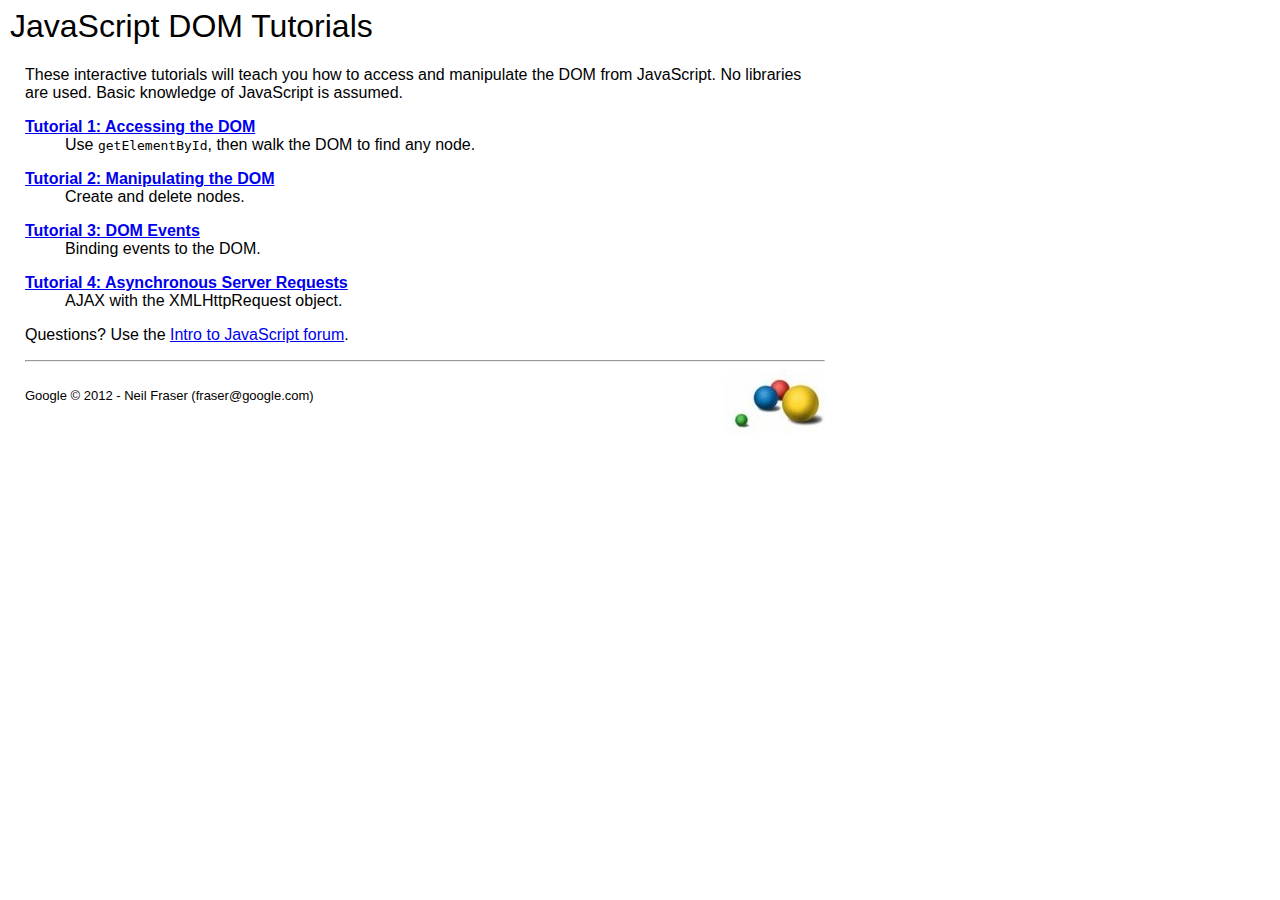
<file: static/index.html>
<html lang="en">
<head>
  <meta charset="UTF-8">
  <title>JavaScript DOM Tutorials</title>
  <link href="style.css" rel="stylesheet" type="text/css" />
</head>
<body>
  <h1>JavaScript DOM Tutorials</h1>

  <p>These interactive tutorials will teach you how to access and manipulate
  the DOM from JavaScript.  No libraries are used.
  Basic knowledge of JavaScript is assumed.</p>

  <DL>
    <DT><strong><a href="1.html">Tutorial 1: Accessing the DOM</a></strong></DT>
    <DD>Use <tt>getElementById</tt>, then walk the DOM to find any node.</DD>
  </DL>

  <DL>
    <DT><strong><a href="2.html">Tutorial 2: Manipulating the DOM</a></strong></DT>
    <DD>Create and delete nodes.</DD>
  </DL>

  <DL>
    <DT><strong><a href="3.html">Tutorial 3: DOM Events</a></strong></DT>
    <DD>Binding events to the DOM.</DD>
  </DL>

  <DL>
    <DT><strong><a href="4.html">Tutorial 4: Asynchronous Server Requests</a></strong></DT>
    <DD>AJAX with the XMLHttpRequest object.</DD>
  </DL>

  <p>Questions? Use the <a href="https://groups.google.com/d/forum/intro-to-javascript">Intro
    to JavaScript forum</a>.</p>

  <hr>
  <div class="balls"><img src="google_balls.jpg" height=68 width=101></div>
  <div class="footer">Google &copy; 2012 - Neil Fraser (fraser@google.com)</div>

<script>
  var _gaq = _gaq || [];
  _gaq.push(['_setAccount', 'UA-2152939-4']);
  _gaq.push(['_trackPageview']);
  var ga = document.createElement('script');
  ga.type = 'text/javascript'; ga.async = true;
  ga.src = ('https:' == document.location.protocol ? 'https://ssl' : 'http://www') +
           '.google-analytics.com/ga.js';
  var s = document.getElementsByTagName('script')[0];
  s.parentNode.insertBefore(ga, s);
</script>
</body>
</html>
</file>
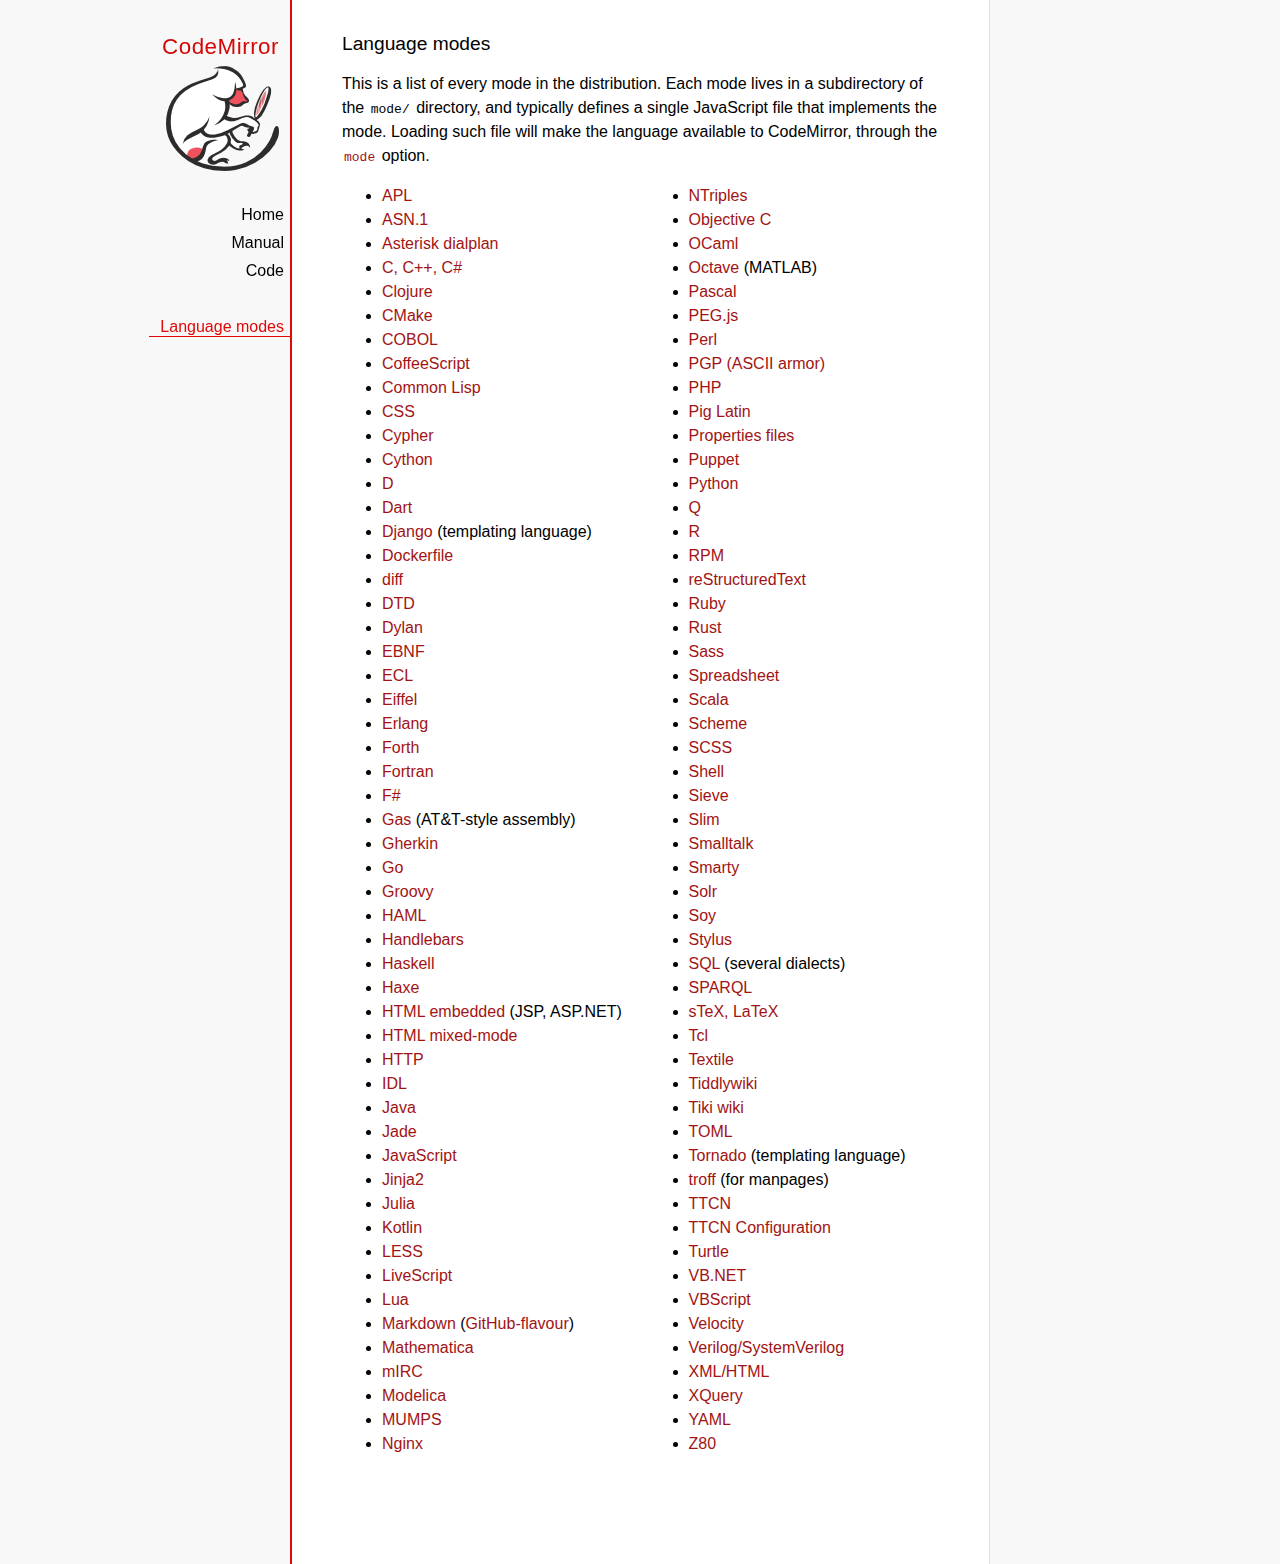
<file: third_party/codemirror/mode/index.html>
<!doctype html>

<title>CodeMirror: Language Modes</title>
<meta charset="utf-8"/>
<link rel=stylesheet href="../doc/docs.css">

<div id=nav>
  <a href="http://codemirror.net"><h1>CodeMirror</h1><img id=logo src="../doc/logo.png"></a>

  <ul>
    <li><a href="../index.html">Home</a>
    <li><a href="../doc/manual.html">Manual</a>
    <li><a href="https://github.com/codemirror/codemirror">Code</a>
  </ul>
  <ul>
    <li><a class=active href="#">Language modes</a>
  </ul>
</div>

<article>

  <h2>Language modes</h2>

  <p>This is a list of every mode in the distribution. Each mode lives
in a subdirectory of the <code>mode/</code> directory, and typically
defines a single JavaScript file that implements the mode. Loading
such file will make the language available to CodeMirror, through
the <a href="../doc/manual.html#option_mode"><code>mode</code></a>
option.</p>

  <div style="-webkit-columns: 100px 2; -moz-columns: 100px 2; columns: 100px 2;">
    <ul style="margin-top: 0">
      <li><a href="apl/index.html">APL</a></li>
      <li><a href="asn.1/index.html">ASN.1</a></li>
      <li><a href="asterisk/index.html">Asterisk dialplan</a></li>
      <li><a href="clike/index.html">C, C++, C#</a></li>
      <li><a href="clojure/index.html">Clojure</a></li>
      <li><a href="cmake/index.html">CMake</a></li>
      <li><a href="cobol/index.html">COBOL</a></li>
      <li><a href="coffeescript/index.html">CoffeeScript</a></li>
      <li><a href="commonlisp/index.html">Common Lisp</a></li>
      <li><a href="css/index.html">CSS</a></li>
      <li><a href="cypher/index.html">Cypher</a></li>
      <li><a href="python/index.html">Cython</a></li>
      <li><a href="d/index.html">D</a></li>
      <li><a href="dart/index.html">Dart</a></li>
      <li><a href="django/index.html">Django</a> (templating language)</li>
      <li><a href="dockerfile/index.html">Dockerfile</a></li>
      <li><a href="diff/index.html">diff</a></li>
      <li><a href="dtd/index.html">DTD</a></li>
      <li><a href="dylan/index.html">Dylan</a></li>
      <li><a href="ebnf/index.html">EBNF</a></li>
      <li><a href="ecl/index.html">ECL</a></li>
      <li><a href="eiffel/index.html">Eiffel</a></li>
      <li><a href="erlang/index.html">Erlang</a></li>
      <li><a href="forth/index.html">Forth</a></li>
      <li><a href="fortran/index.html">Fortran</a></li>
      <li><a href="mllike/index.html">F#</a></li>
      <li><a href="gas/index.html">Gas</a> (AT&amp;T-style assembly)</li>
      <li><a href="gherkin/index.html">Gherkin</a></li>
      <li><a href="go/index.html">Go</a></li>
      <li><a href="groovy/index.html">Groovy</a></li>
      <li><a href="haml/index.html">HAML</a></li>
      <li><a href="handlebars/index.html">Handlebars</a></li>
      <li><a href="haskell/index.html">Haskell</a></li>
      <li><a href="haxe/index.html">Haxe</a></li>
      <li><a href="htmlembedded/index.html">HTML embedded</a> (JSP, ASP.NET)</li>
      <li><a href="htmlmixed/index.html">HTML mixed-mode</a></li>
      <li><a href="http/index.html">HTTP</a></li>
      <li><a href="idl/index.html">IDL</a></li>
      <li><a href="clike/index.html">Java</a></li>
      <li><a href="jade/index.html">Jade</a></li>
      <li><a href="javascript/index.html">JavaScript</a></li>
      <li><a href="jinja2/index.html">Jinja2</a></li>
      <li><a href="julia/index.html">Julia</a></li>
      <li><a href="kotlin/index.html">Kotlin</a></li>
      <li><a href="css/less.html">LESS</a></li>
      <li><a href="livescript/index.html">LiveScript</a></li>
      <li><a href="lua/index.html">Lua</a></li>
      <li><a href="markdown/index.html">Markdown</a> (<a href="gfm/index.html">GitHub-flavour</a>)</li>
      <li><a href="mathematica/index.html">Mathematica</a></li>
      <li><a href="mirc/index.html">mIRC</a></li>
      <li><a href="modelica/index.html">Modelica</a></li>
      <li><a href="mumps/index.html">MUMPS</a></li>
      <li><a href="nginx/index.html">Nginx</a></li>
      <li><a href="ntriples/index.html">NTriples</a></li>
      <li><a href="clike/index.html">Objective C</a></li>
      <li><a href="mllike/index.html">OCaml</a></li>
      <li><a href="octave/index.html">Octave</a> (MATLAB)</li>
      <li><a href="pascal/index.html">Pascal</a></li>
      <li><a href="pegjs/index.html">PEG.js</a></li>
      <li><a href="perl/index.html">Perl</a></li>
      <li><a href="asciiarmor/index.html">PGP (ASCII armor)</a></li>
      <li><a href="php/index.html">PHP</a></li>
      <li><a href="pig/index.html">Pig Latin</a></li>
      <li><a href="properties/index.html">Properties files</a></li>
      <li><a href="puppet/index.html">Puppet</a></li>
      <li><a href="python/index.html">Python</a></li>
      <li><a href="q/index.html">Q</a></li>
      <li><a href="r/index.html">R</a></li>
      <li><a href="rpm/index.html">RPM</a></li>
      <li><a href="rst/index.html">reStructuredText</a></li>
      <li><a href="ruby/index.html">Ruby</a></li>
      <li><a href="rust/index.html">Rust</a></li>
      <li><a href="sass/index.html">Sass</a></li>
      <li><a href="spreadsheet/index.html">Spreadsheet</a></li>
      <li><a href="clike/scala.html">Scala</a></li>
      <li><a href="scheme/index.html">Scheme</a></li>
      <li><a href="css/scss.html">SCSS</a></li>
      <li><a href="shell/index.html">Shell</a></li>
      <li><a href="sieve/index.html">Sieve</a></li>
      <li><a href="slim/index.html">Slim</a></li>
      <li><a href="smalltalk/index.html">Smalltalk</a></li>
      <li><a href="smarty/index.html">Smarty</a></li>
      <li><a href="solr/index.html">Solr</a></li>
      <li><a href="soy/index.html">Soy</a></li>
      <li><a href="stylus/index.html">Stylus</a></li>
      <li><a href="sql/index.html">SQL</a> (several dialects)</li>
      <li><a href="sparql/index.html">SPARQL</a></li>
      <li><a href="stex/index.html">sTeX, LaTeX</a></li>
      <li><a href="tcl/index.html">Tcl</a></li>
      <li><a href="textile/index.html">Textile</a></li>
      <li><a href="tiddlywiki/index.html">Tiddlywiki</a></li>
      <li><a href="tiki/index.html">Tiki wiki</a></li>
      <li><a href="toml/index.html">TOML</a></li>
      <li><a href="tornado/index.html">Tornado</a> (templating language)</li>
      <li><a href="troff/index.html">troff</a> (for manpages)</li>
      <li><a href="ttcn/index.html">TTCN</a></li>
      <li><a href="ttcn-cfg/index.html">TTCN Configuration</a></li>
      <li><a href="turtle/index.html">Turtle</a></li>
      <li><a href="vb/index.html">VB.NET</a></li>
      <li><a href="vbscript/index.html">VBScript</a></li>
      <li><a href="velocity/index.html">Velocity</a></li>
      <li><a href="verilog/index.html">Verilog/SystemVerilog</a></li>
      <li><a href="xml/index.html">XML/HTML</a></li>
      <li><a href="xquery/index.html">XQuery</a></li>
      <li><a href="yaml/index.html">YAML</a></li>
      <li><a href="z80/index.html">Z80</a></li>
    </ul>
  </div>

</article>
</file>
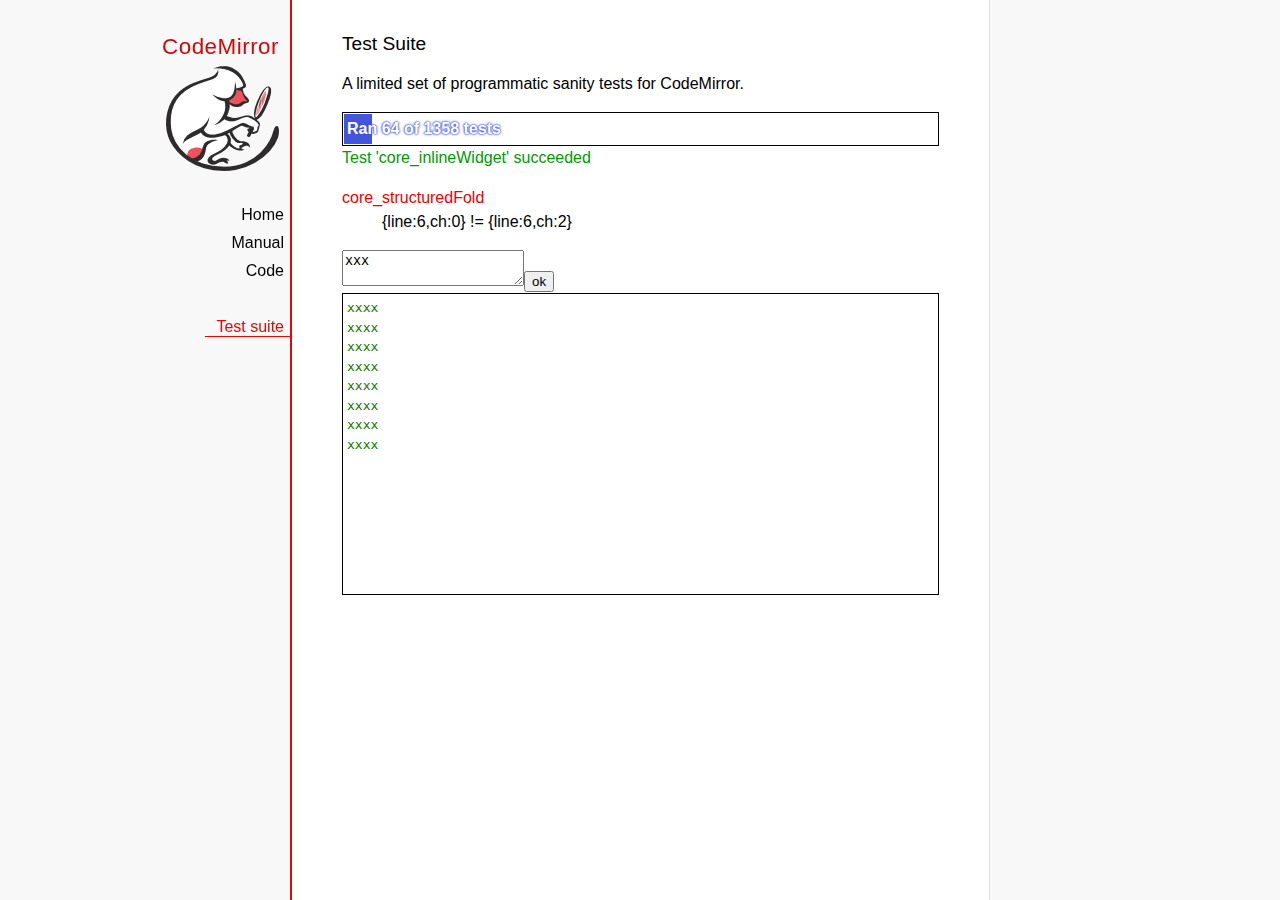
<file: third_party/codemirror/test/index.html>
<!doctype html>

<meta charset="utf-8"/>
<title>CodeMirror: Test Suite</title>
<link rel=stylesheet href="../doc/docs.css">

<link rel="stylesheet" href="../lib/codemirror.css">
<link rel="stylesheet" href="mode_test.css">
<script src="../doc/activebookmark.js"></script>
<script src="../lib/codemirror.js"></script>
<script src="../addon/mode/overlay.js"></script>
<script src="../addon/mode/multiplex.js"></script>
<script src="../addon/search/searchcursor.js"></script>
<script src="../addon/dialog/dialog.js"></script>
<script src="../addon/edit/matchbrackets.js"></script>
<script src="../addon/hint/sql-hint.js"></script>
<script src="../addon/comment/comment.js"></script>
<script src="../mode/css/css.js"></script>
<script src="../mode/clike/clike.js"></script>
<!-- clike must be after css or vim and sublime tests will fail -->
<script src="../mode/gfm/gfm.js"></script>
<script src="../mode/haml/haml.js"></script>
<script src="../mode/htmlmixed/htmlmixed.js"></script>
<script src="../mode/javascript/javascript.js"></script>
<script src="../mode/markdown/markdown.js"></script>
<script src="../mode/php/php.js"></script>
<script src="../mode/ruby/ruby.js"></script>
<script src="../mode/shell/shell.js"></script>
<script src="../mode/slim/slim.js"></script>
<script src="../mode/sql/sql.js"></script>
<script src="../mode/stex/stex.js"></script>
<script src="../mode/textile/textile.js"></script>
<script src="../mode/verilog/verilog.js"></script>
<script src="../mode/xml/xml.js"></script>
<script src="../mode/xquery/xquery.js"></script>
<script src="../keymap/emacs.js"></script>
<script src="../keymap/sublime.js"></script>
<script src="../keymap/vim.js"></script>

<style type="text/css">
  .ok {color: #090;}
  .fail {color: #e00;}
  .error {color: #c90;}
  .done {font-weight: bold;}
  #progress {
  background: #45d;
  color: white;
  text-shadow: 0 0 1px #45d, 0 0 2px #45d, 0 0 3px #45d;
  font-weight: bold;
  white-space: pre;
  }
  #testground {
  visibility: hidden;
  }
  #testground.offscreen {
  visibility: visible;
  position: absolute;
  left: -10000px;
  top: -10000px;
  }
  .CodeMirror { border: 1px solid black; }
</style>

<div id=nav>
  <a href="http://codemirror.net"><h1>CodeMirror</h1><img id=logo src="../doc/logo.png"></a>

  <ul>
    <li><a href="../index.html">Home</a>
    <li><a href="../doc/manual.html">Manual</a>
    <li><a href="https://github.com/codemirror/codemirror">Code</a>
  </ul>
  <ul>
    <li><a class=active href="#">Test suite</a>
  </ul>
</div>

<article>
  <h2>Test Suite</h2>

    <p>A limited set of programmatic sanity tests for CodeMirror.</p>

    <div style="border: 1px solid black; padding: 1px; max-width: 700px;">
      <div style="width: 0px;" id=progress><div style="padding: 3px;">Ran <span id="progress_ran">0</span><span id="progress_total"> of 0</span> tests</div></div>
    </div>
    <p id=status>Please enable JavaScript...</p>
    <div id=output></div>

    <div id=testground></div>

    <script src="driver.js"></script>
    <script src="test.js"></script>
    <script src="doc_test.js"></script>
    <script src="multi_test.js"></script>
    <script src="scroll_test.js"></script>
    <script src="comment_test.js"></script>
    <script src="search_test.js"></script>
    <script src="mode_test.js"></script>

    <script src="../mode/clike/test.js"></script>
    <script src="../mode/css/test.js"></script>
    <script src="../mode/css/scss_test.js"></script>
    <script src="../mode/css/less_test.js"></script>
    <script src="../mode/gfm/test.js"></script>
    <script src="../mode/haml/test.js"></script>
    <script src="../mode/javascript/test.js"></script>
    <script src="../mode/markdown/test.js"></script>
    <script src="../mode/php/test.js"></script>
    <script src="../mode/ruby/test.js"></script>
    <script src="../mode/shell/test.js"></script>
    <script src="../mode/slim/test.js"></script>
    <script src="../mode/stex/test.js"></script>
    <script src="../mode/textile/test.js"></script>
    <script src="../mode/verilog/test.js"></script>
    <script src="../mode/xml/test.js"></script>
    <script src="../mode/xquery/test.js"></script>
    <script src="../addon/mode/multiplex_test.js"></script>
    <script src="emacs_test.js"></script>
    <script src="sql-hint-test.js"></script>
    <script src="sublime_test.js"></script>
    <script src="vim_test.js"></script>
    <script>
      window.onload = runHarness;
      CodeMirror.on(window, 'hashchange', runHarness);

      function esc(str) {
        return str.replace(/[<&]/, function(ch) { return ch == "<" ? "&lt;" : "&amp;"; });
      }

      var output = document.getElementById("output"),
          progress = document.getElementById("progress"),
          progressRan = document.getElementById("progress_ran").childNodes[0],
          progressTotal = document.getElementById("progress_total").childNodes[0];
      var count = 0,
          failed = 0,
          skipped = 0,
          bad = "",
          running = false, // Flag that states tests are running
          quit = false, // Flag to quit tests ASAP
          verbose = false; // Adds message for *every* test to output

      function runHarness(){
        if (running) {
          quit = true;
          setStatus("Restarting tests...", '', true);
          setTimeout(function(){runHarness();}, 500);
          return;
        }
        filters = [];
        verbose = false;
        if (window.location.hash.substr(1)){
          var strings = window.location.hash.substr(1).split(",");
          while (strings.length) {
            var s = strings.shift();
            if (s === "verbose")
              verbose = true;
            else
              filters.push(parseTestFilter(decodeURIComponent(s)));
          }
        }
        quit = false;
        running = true;
        setStatus("Loading tests...");
        count = 0;
        failed = 0;
        skipped = 0;
        bad = "";
        totalTests = countTests();
        progressTotal.nodeValue = " of " + totalTests;
        progressRan.nodeValue = count;
        output.innerHTML = '';
        document.getElementById("testground").innerHTML = "<form>" +
          "<textarea id=\"code\" name=\"code\"></textarea>" +
          "<input type=submit value=ok name=submit>" +
          "</form>";
        runTests(displayTest);
      }

      function setStatus(message, className, force){
        if (quit && !force) return;
        if (!message) throw("must provide message");
        var status = document.getElementById("status").childNodes[0];
        status.nodeValue = message;
        status.parentNode.className = className;
      }
      function addOutput(name, className, code){
        var newOutput = document.createElement("dl");
        var newTitle = document.createElement("dt");
        newTitle.className = className;
        newTitle.appendChild(document.createTextNode(name));
        newOutput.appendChild(newTitle);
        var newMessage = document.createElement("dd");
        newMessage.innerHTML = code;
        newOutput.appendChild(newTitle);
        newOutput.appendChild(newMessage);
        output.appendChild(newOutput);
      }
      function displayTest(type, name, customMessage) {
        var message = "???";
        if (type != "done" && type != "skipped") ++count;
        progress.style.width = (count * (progress.parentNode.clientWidth - 2) / totalTests) + "px";
        progressRan.nodeValue = count;
        if (type == "ok") {
          message = "Test '" + name + "' succeeded";
          if (!verbose) customMessage = false;
        } else if (type == "skipped") {
          message = "Test '" + name + "' skipped";
          ++skipped;
          if (!verbose) customMessage = false;
        } else if (type == "expected") {
          message = "Test '" + name + "' failed as expected";
          if (!verbose) customMessage = false;
        } else if (type == "error" || type == "fail") {
          ++failed;
          message = "Test '" + name + "' failed";
        } else if (type == "done") {
          if (failed) {
            type += " fail";
            message = failed + " failure" + (failed > 1 ? "s" : "");
          } else if (count < totalTests) {
            failed = totalTests - count;
            type += " fail";
            message = failed + " failure" + (failed > 1 ? "s" : "");
          } else {
            type += " ok";
            message = "All passed";
            if (skipped) {
              message += " (" + skipped + " skipped)";
            }
          }
          progressTotal.nodeValue = '';
          customMessage = true; // Hack to avoid adding to output
        }
        if (verbose && !customMessage)  customMessage = message;
        setStatus(message, type);
        if (customMessage && customMessage.length > 0) {
          addOutput(name, type, customMessage);
        }
      }
    </script>

</article>
</file>
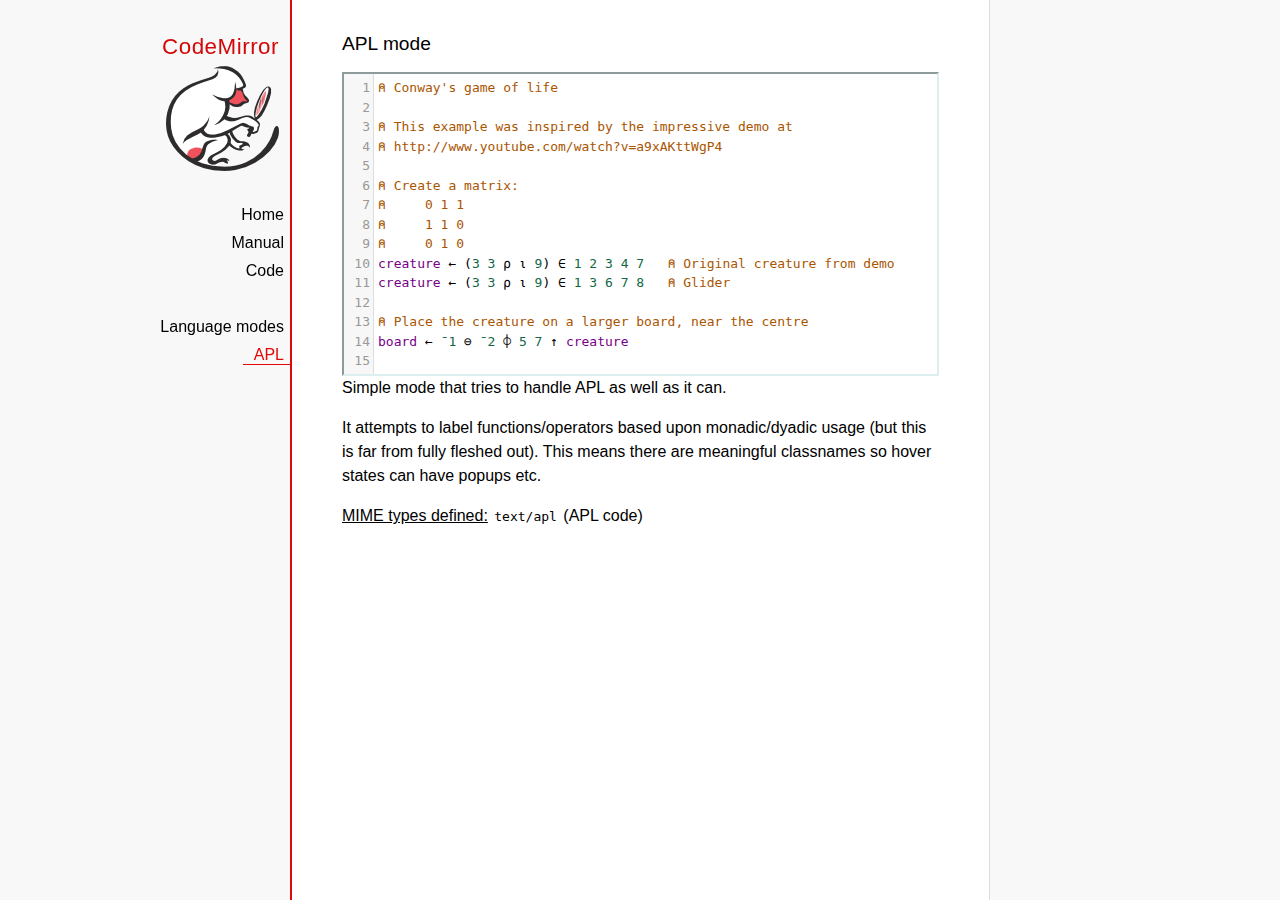
<file: third_party/codemirror/mode/apl/index.html>
<!doctype html>

<title>CodeMirror: APL mode</title>
<meta charset="utf-8"/>
<link rel=stylesheet href="../../doc/docs.css">

<link rel="stylesheet" href="../../lib/codemirror.css">
<script src="../../lib/codemirror.js"></script>
<script src="../../addon/edit/matchbrackets.js"></script>
<script src="./apl.js"></script>
<style>
	.CodeMirror { border: 2px inset #dee; }
    </style>
<div id=nav>
  <a href="http://codemirror.net"><h1>CodeMirror</h1><img id=logo src="../../doc/logo.png"></a>

  <ul>
    <li><a href="../../index.html">Home</a>
    <li><a href="../../doc/manual.html">Manual</a>
    <li><a href="https://github.com/codemirror/codemirror">Code</a>
  </ul>
  <ul>
    <li><a href="../index.html">Language modes</a>
    <li><a class=active href="#">APL</a>
  </ul>
</div>

<article>
<h2>APL mode</h2>
<form><textarea id="code" name="code">
⍝ Conway's game of life

⍝ This example was inspired by the impressive demo at
⍝ http://www.youtube.com/watch?v=a9xAKttWgP4

⍝ Create a matrix:
⍝     0 1 1
⍝     1 1 0
⍝     0 1 0
creature ← (3 3 ⍴ ⍳ 9) ∈ 1 2 3 4 7   ⍝ Original creature from demo
creature ← (3 3 ⍴ ⍳ 9) ∈ 1 3 6 7 8   ⍝ Glider

⍝ Place the creature on a larger board, near the centre
board ← ¯1 ⊖ ¯2 ⌽ 5 7 ↑ creature

⍝ A function to move from one generation to the next
life ← {∨/ 1 ⍵ ∧ 3 4 = ⊂+/ +⌿ 1 0 ¯1 ∘.⊖ 1 0 ¯1 ⌽¨ ⊂⍵}

⍝ Compute n-th generation and format it as a
⍝ character matrix
gen ← {' #'[(life ⍣ ⍵) board]}

⍝ Show first three generations
(gen 1) (gen 2) (gen 3)
</textarea></form>

    <script>
      var editor = CodeMirror.fromTextArea(document.getElementById("code"), {
        lineNumbers: true,
        matchBrackets: true,
        mode: "text/apl"
      });
    </script>

    <p>Simple mode that tries to handle APL as well as it can.</p>
    <p>It attempts to label functions/operators based upon
    monadic/dyadic usage (but this is far from fully fleshed out).
    This means there are meaningful classnames so hover states can
    have popups etc.</p>

    <p><strong>MIME types defined:</strong> <code>text/apl</code> (APL code)</p>
  </article>
</file>
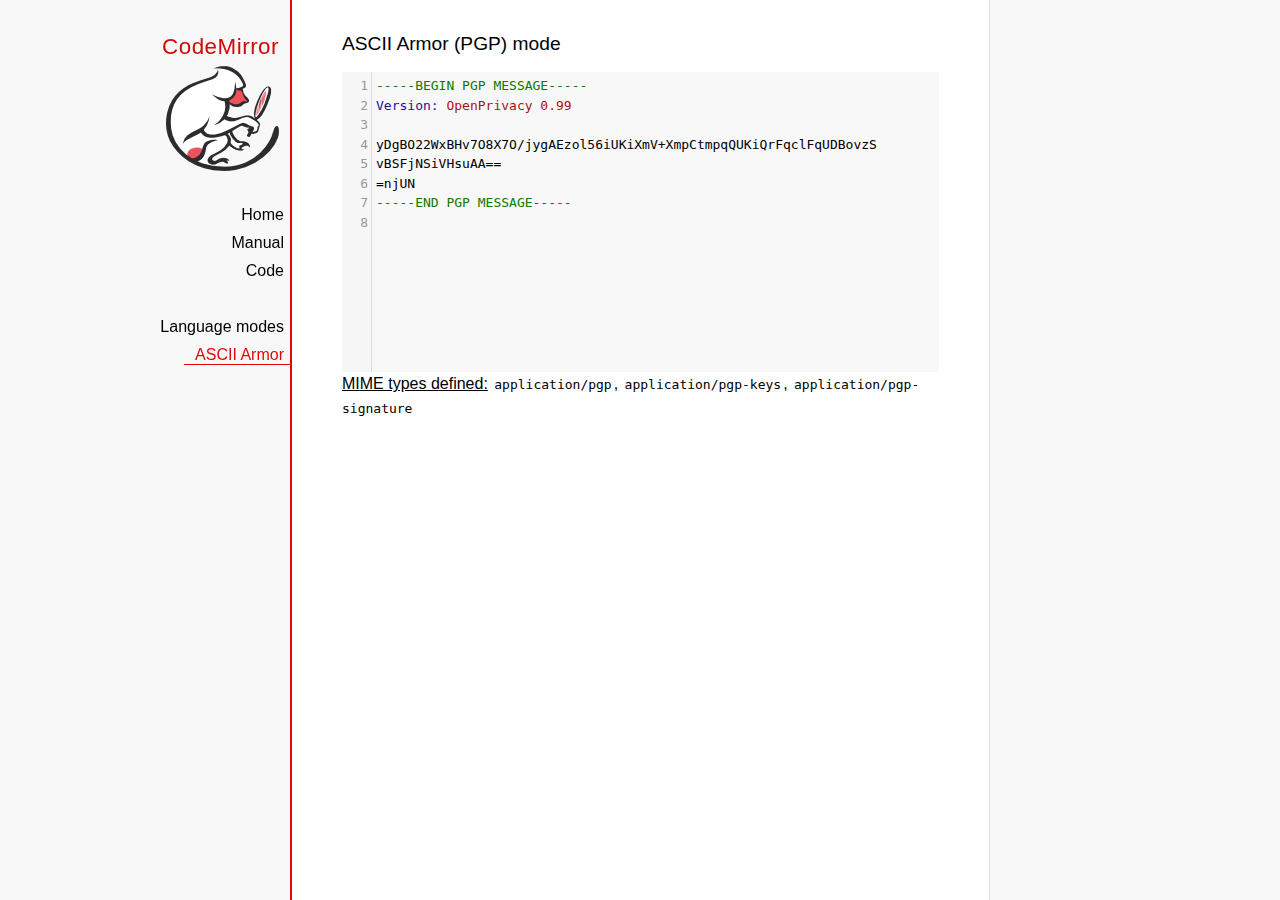
<file: third_party/codemirror/mode/asciiarmor/index.html>
<!doctype html>

<title>CodeMirror: ASCII Armor (PGP) mode</title>
<meta charset="utf-8"/>
<link rel=stylesheet href="../../doc/docs.css">

<link rel="stylesheet" href="../../lib/codemirror.css">
<script src="../../lib/codemirror.js"></script>
<script src="asciiarmor.js"></script>
<style>.CodeMirror {background: #f8f8f8;}</style>
<div id=nav>
  <a href="http://codemirror.net"><h1>CodeMirror</h1><img id=logo src="../../doc/logo.png"></a>

  <ul>
    <li><a href="../../index.html">Home</a>
    <li><a href="../../doc/manual.html">Manual</a>
    <li><a href="https://github.com/codemirror/codemirror">Code</a>
  </ul>
  <ul>
    <li><a href="../index.html">Language modes</a>
    <li><a class=active href="#">ASCII Armor</a>
  </ul>
</div>

<article>
<h2>ASCII Armor (PGP) mode</h2>
<form><textarea id="code" name="code">
-----BEGIN PGP MESSAGE-----
Version: OpenPrivacy 0.99

yDgBO22WxBHv7O8X7O/jygAEzol56iUKiXmV+XmpCtmpqQUKiQrFqclFqUDBovzS
vBSFjNSiVHsuAA==
=njUN
-----END PGP MESSAGE-----
</textarea></form>

<script>
var editor = CodeMirror.fromTextArea(document.getElementById("code"), {
  lineNumbers: true
});
</script>

<p><strong>MIME types
defined:</strong> <code>application/pgp</code>, <code>application/pgp-keys</code>, <code>application/pgp-signature</code></p>

</article>
</file>
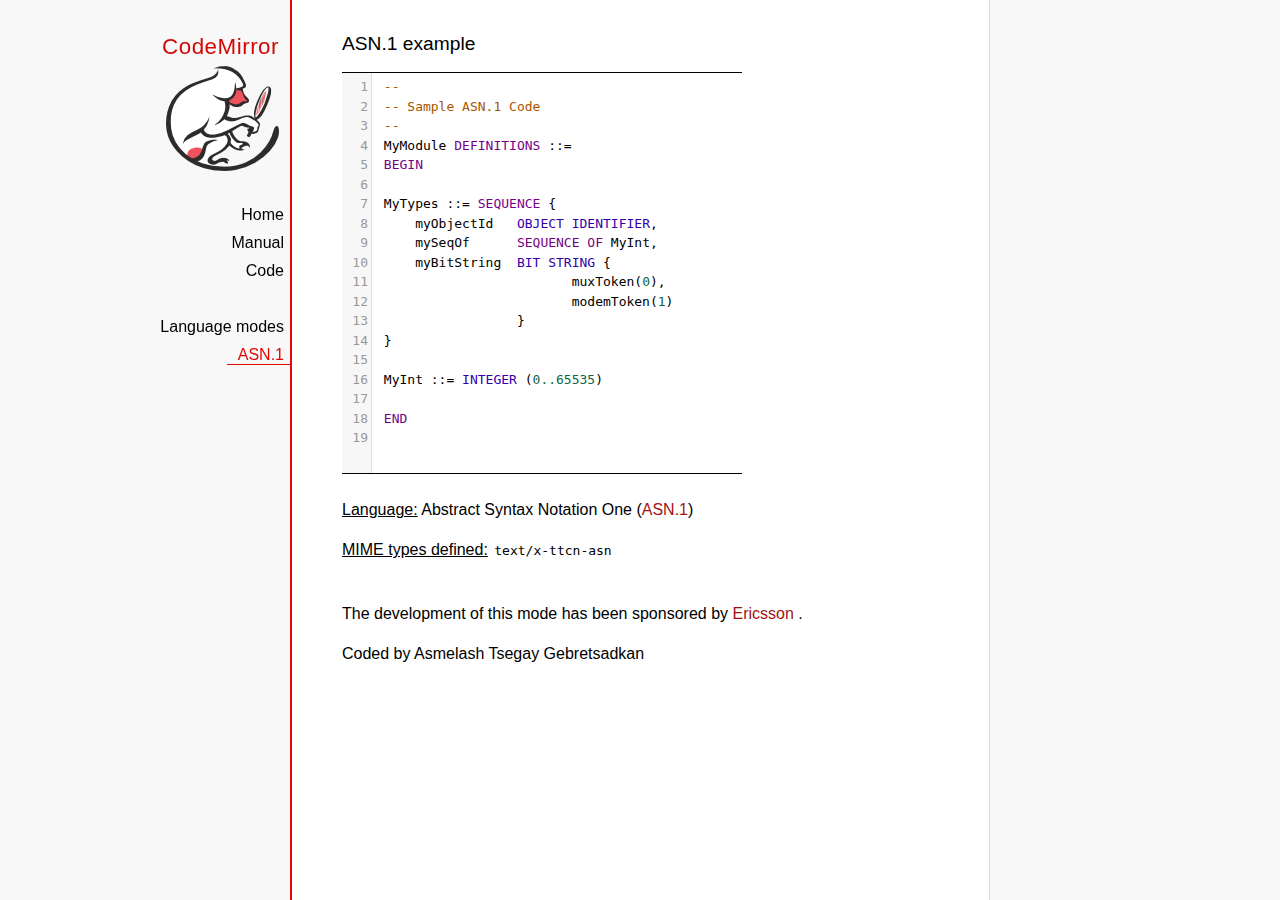
<file: third_party/codemirror/mode/asn.1/index.html>
<!doctype html>

<title>CodeMirror: ASN.1 mode</title>
<meta charset="utf-8"/>
<link rel=stylesheet href="../../doc/docs.css">

<link rel="stylesheet" href="../../lib/codemirror.css">
<script src="../../lib/codemirror.js"></script>
<script src="asn.1.js"></script>
<style type="text/css">
    .CodeMirror {
        border-top: 1px solid black;
        border-bottom: 1px solid black;
    }
</style>
<div id=nav>
    <a href="http://codemirror.net"><h1>CodeMirror</h1>
        <img id=logo src="../../doc/logo.png">
    </a>

    <ul>
        <li><a href="../../index.html">Home</a>
        <li><a href="../../doc/manual.html">Manual</a>
        <li><a href="https://github.com/codemirror/codemirror">Code</a>
    </ul>
    <ul>
        <li><a href="../index.html">Language modes</a>
        <li><a class=active href="http://en.wikipedia.org/wiki/Abstract_Syntax_Notation_One">ASN.1</a>
    </ul>
</div>
<article>
    <h2>ASN.1 example</h2>
    <div>
        <textarea id="ttcn-asn-code">
 --
 -- Sample ASN.1 Code
 --
 MyModule DEFINITIONS ::=
 BEGIN

 MyTypes ::= SEQUENCE {
     myObjectId   OBJECT IDENTIFIER,
     mySeqOf      SEQUENCE OF MyInt,
     myBitString  BIT STRING {
                         muxToken(0),
                         modemToken(1)
                  }
 }

 MyInt ::= INTEGER (0..65535)

 END
        </textarea>
    </div>

    <script>
        var ttcnEditor = CodeMirror.fromTextArea(document.getElementById("ttcn-asn-code"), {
            lineNumbers: true,
            matchBrackets: true,
            mode: "text/x-ttcn-asn"
        });
        ttcnEditor.setSize(400, 400);
        var mac = CodeMirror.keyMap.default == CodeMirror.keyMap.macDefault;
        CodeMirror.keyMap.default[(mac ? "Cmd" : "Ctrl") + "-Space"] = "autocomplete";
    </script>
    <br/>
    <p><strong>Language:</strong> Abstract Syntax Notation One
        (<a href="http://www.itu.int/en/ITU-T/asn1/Pages/introduction.aspx">ASN.1</a>)
    </p>
    <p><strong>MIME types defined:</strong> <code>text/x-ttcn-asn</code></p>

    <br/>
    <p>The development of this mode has been sponsored by <a href="http://www.ericsson.com/">Ericsson
    </a>.</p>
    <p>Coded by Asmelash Tsegay Gebretsadkan </p>
    </article>
</article>
</file>
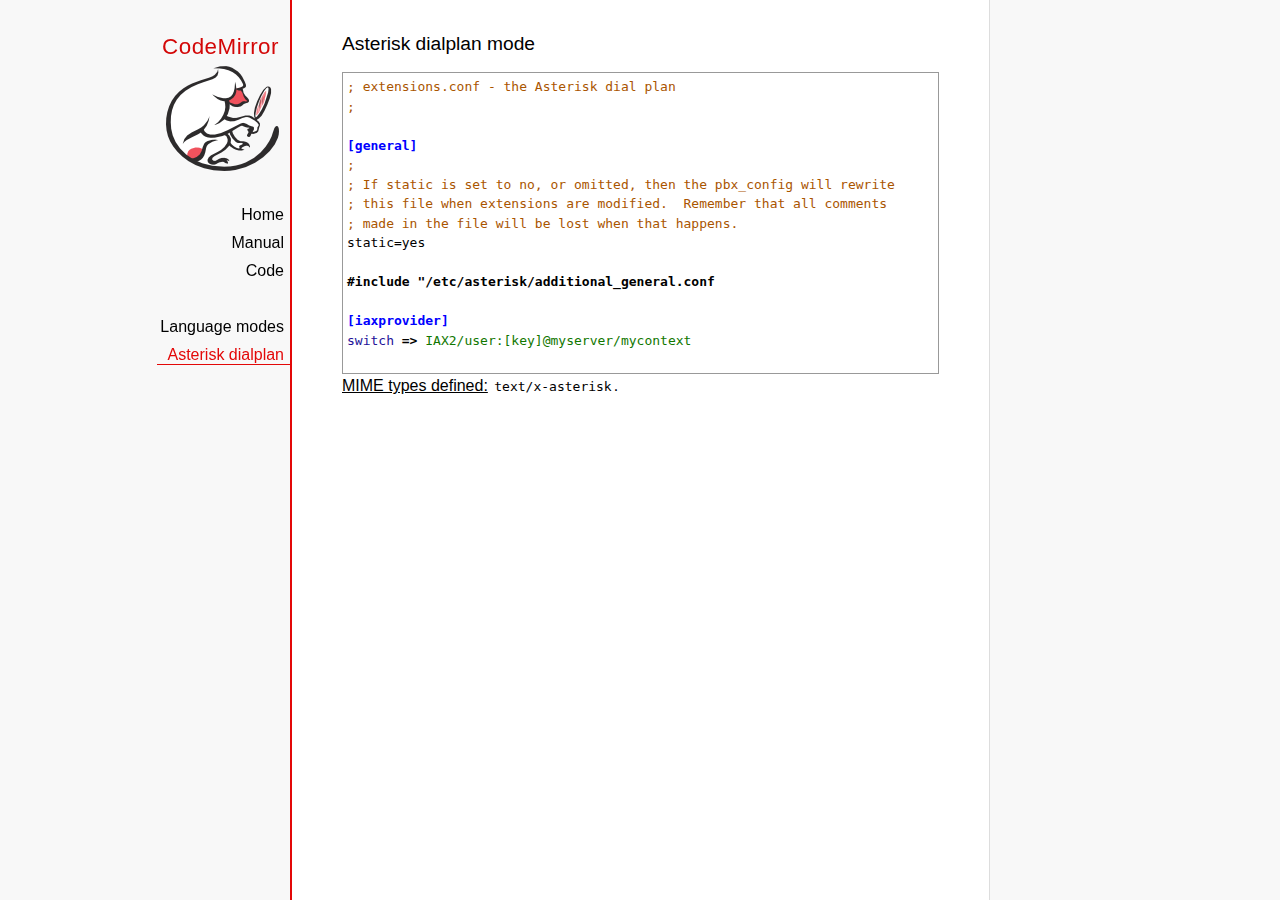
<file: third_party/codemirror/mode/asterisk/index.html>
<!doctype html>

<title>CodeMirror: Asterisk dialplan mode</title>
<meta charset="utf-8"/>
<link rel=stylesheet href="../../doc/docs.css">

<link rel="stylesheet" href="../../lib/codemirror.css">
<script src="../../lib/codemirror.js"></script>
<script src="asterisk.js"></script>
<style>
      .CodeMirror {border: 1px solid #999;}
      .cm-s-default span.cm-arrow { color: red; }
    </style>
<div id=nav>
  <a href="http://codemirror.net"><h1>CodeMirror</h1><img id=logo src="../../doc/logo.png"></a>

  <ul>
    <li><a href="../../index.html">Home</a>
    <li><a href="../../doc/manual.html">Manual</a>
    <li><a href="https://github.com/codemirror/codemirror">Code</a>
  </ul>
  <ul>
    <li><a href="../index.html">Language modes</a>
    <li><a class=active href="#">Asterisk dialplan</a>
  </ul>
</div>

<article>
<h2>Asterisk dialplan mode</h2>
<form><textarea id="code" name="code">
; extensions.conf - the Asterisk dial plan
;

[general]
;
; If static is set to no, or omitted, then the pbx_config will rewrite
; this file when extensions are modified.  Remember that all comments
; made in the file will be lost when that happens.
static=yes

#include "/etc/asterisk/additional_general.conf

[iaxprovider]
switch => IAX2/user:[key]@myserver/mycontext

[dynamic]
#exec /usr/bin/dynamic-peers.pl

[trunkint]
;
; International long distance through trunk
;
exten => _9011.,1,Macro(dundi-e164,${EXTEN:4})
exten => _9011.,n,Dial(${GLOBAL(TRUNK)}/${FILTER(0-9,${EXTEN:${GLOBAL(TRUNKMSD)}})})

[local]
;
; Master context for local, toll-free, and iaxtel calls only
;
ignorepat => 9
include => default

[demo]
include => stdexten
;
; We start with what to do when a call first comes in.
;
exten => s,1,Wait(1)			; Wait a second, just for fun
same  => n,Answer			; Answer the line
same  => n,Set(TIMEOUT(digit)=5)	; Set Digit Timeout to 5 seconds
same  => n,Set(TIMEOUT(response)=10)	; Set Response Timeout to 10 seconds
same  => n(restart),BackGround(demo-congrats)	; Play a congratulatory message
same  => n(instruct),BackGround(demo-instruct)	; Play some instructions
same  => n,WaitExten			; Wait for an extension to be dialed.

exten => 2,1,BackGround(demo-moreinfo)	; Give some more information.
exten => 2,n,Goto(s,instruct)

exten => 3,1,Set(LANGUAGE()=fr)		; Set language to french
exten => 3,n,Goto(s,restart)		; Start with the congratulations

exten => 1000,1,Goto(default,s,1)
;
; We also create an example user, 1234, who is on the console and has
; voicemail, etc.
;
exten => 1234,1,Playback(transfer,skip)		; "Please hold while..."
					; (but skip if channel is not up)
exten => 1234,n,Gosub(${EXTEN},stdexten(${GLOBAL(CONSOLE)}))
exten => 1234,n,Goto(default,s,1)		; exited Voicemail

exten => 1235,1,Voicemail(1234,u)		; Right to voicemail

exten => 1236,1,Dial(Console/dsp)		; Ring forever
exten => 1236,n,Voicemail(1234,b)		; Unless busy

;
; # for when they're done with the demo
;
exten => #,1,Playback(demo-thanks)	; "Thanks for trying the demo"
exten => #,n,Hangup			; Hang them up.

;
; A timeout and "invalid extension rule"
;
exten => t,1,Goto(#,1)			; If they take too long, give up
exten => i,1,Playback(invalid)		; "That's not valid, try again"

;
; Create an extension, 500, for dialing the
; Asterisk demo.
;
exten => 500,1,Playback(demo-abouttotry); Let them know what's going on
exten => 500,n,Dial(IAX2/guest@pbx.digium.com/s@default)	; Call the Asterisk demo
exten => 500,n,Playback(demo-nogo)	; Couldn't connect to the demo site
exten => 500,n,Goto(s,6)		; Return to the start over message.

;
; Create an extension, 600, for evaluating echo latency.
;
exten => 600,1,Playback(demo-echotest)	; Let them know what's going on
exten => 600,n,Echo			; Do the echo test
exten => 600,n,Playback(demo-echodone)	; Let them know it's over
exten => 600,n,Goto(s,6)		; Start over

;
;	You can use the Macro Page to intercom a individual user
exten => 76245,1,Macro(page,SIP/Grandstream1)
; or if your peernames are the same as extensions
exten => _7XXX,1,Macro(page,SIP/${EXTEN})
;
;
; System Wide Page at extension 7999
;
exten => 7999,1,Set(TIMEOUT(absolute)=60)
exten => 7999,2,Page(Local/Grandstream1@page&Local/Xlite1@page&Local/1234@page/n,d)

; Give voicemail at extension 8500
;
exten => 8500,1,VoicemailMain
exten => 8500,n,Goto(s,6)

    </textarea></form>
    <script>
      var editor = CodeMirror.fromTextArea(document.getElementById("code"), {
        mode: "text/x-asterisk",
        matchBrackets: true,
        lineNumber: true
      });
    </script>

    <p><strong>MIME types defined:</strong> <code>text/x-asterisk</code>.</p>

  </article>
</file>
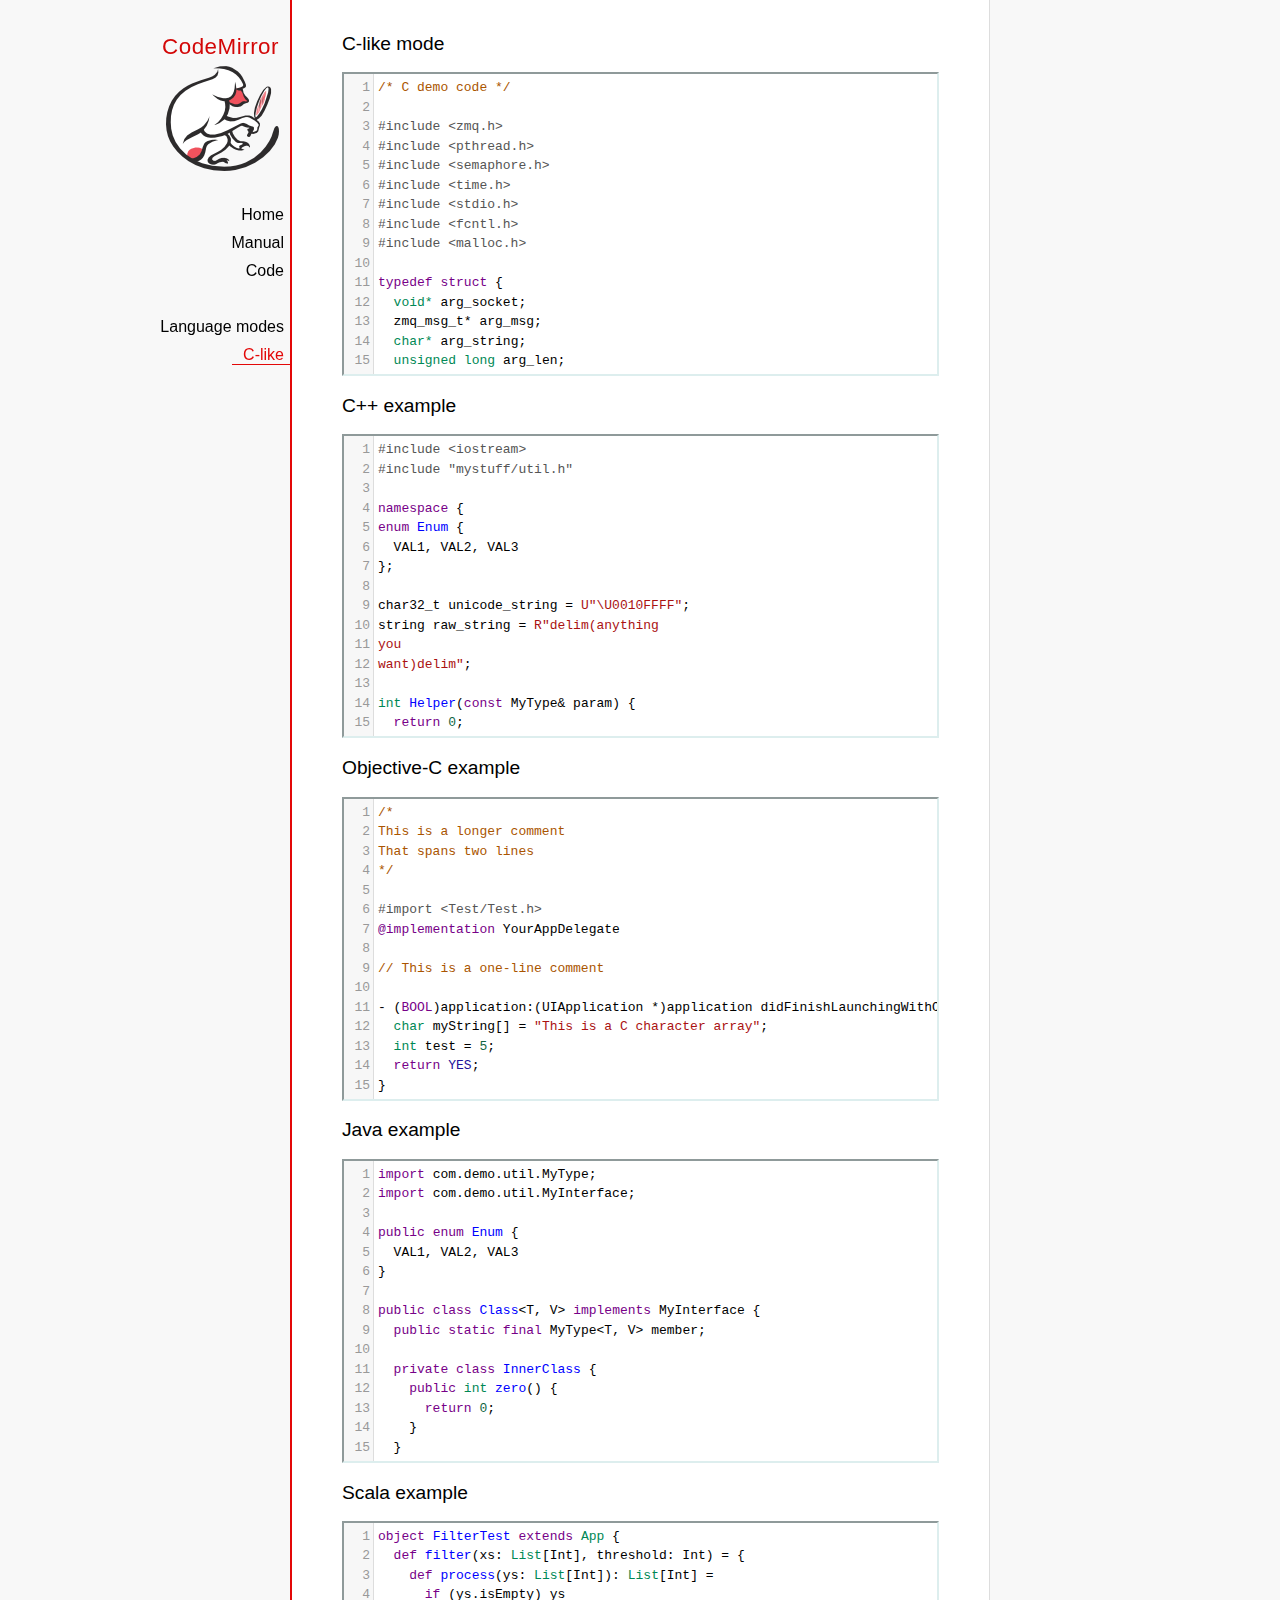
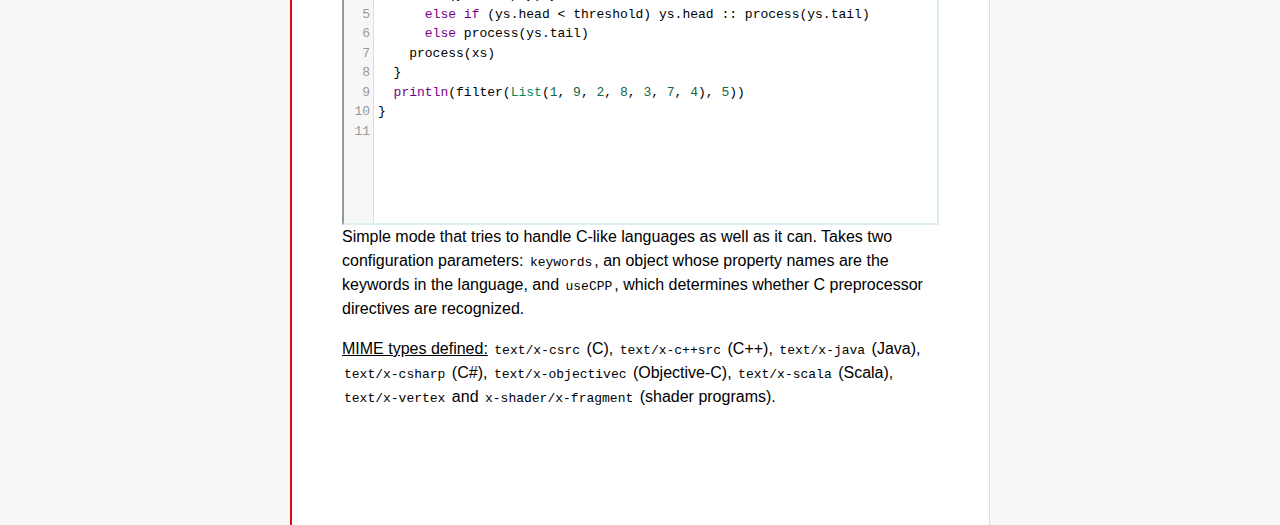
<file: third_party/codemirror/mode/clike/index.html>
<!doctype html>

<title>CodeMirror: C-like mode</title>
<meta charset="utf-8"/>
<link rel=stylesheet href="../../doc/docs.css">

<link rel="stylesheet" href="../../lib/codemirror.css">
<script src="../../lib/codemirror.js"></script>
<script src="../../addon/edit/matchbrackets.js"></script>
<link rel="stylesheet" href="../../addon/hint/show-hint.css">
<script src="../../addon/hint/show-hint.js"></script>
<script src="clike.js"></script>
<style>.CodeMirror {border: 2px inset #dee;}</style>
<div id=nav>
  <a href="http://codemirror.net"><h1>CodeMirror</h1><img id=logo src="../../doc/logo.png"></a>

  <ul>
    <li><a href="../../index.html">Home</a>
    <li><a href="../../doc/manual.html">Manual</a>
    <li><a href="https://github.com/codemirror/codemirror">Code</a>
  </ul>
  <ul>
    <li><a href="../index.html">Language modes</a>
    <li><a class=active href="#">C-like</a>
  </ul>
</div>

<article>
<h2>C-like mode</h2>

<div><textarea id="c-code">
/* C demo code */

#include <zmq.h>
#include <pthread.h>
#include <semaphore.h>
#include <time.h>
#include <stdio.h>
#include <fcntl.h>
#include <malloc.h>

typedef struct {
  void* arg_socket;
  zmq_msg_t* arg_msg;
  char* arg_string;
  unsigned long arg_len;
  int arg_int, arg_command;

  int signal_fd;
  int pad;
  void* context;
  sem_t sem;
} acl_zmq_context;

#define p(X) (context->arg_##X)

void* zmq_thread(void* context_pointer) {
  acl_zmq_context* context = (acl_zmq_context*)context_pointer;
  char ok = 'K', err = 'X';
  int res;

  while (1) {
    while ((res = sem_wait(&amp;context->sem)) == EINTR);
    if (res) {write(context->signal_fd, &amp;err, 1); goto cleanup;}
    switch(p(command)) {
    case 0: goto cleanup;
    case 1: p(socket) = zmq_socket(context->context, p(int)); break;
    case 2: p(int) = zmq_close(p(socket)); break;
    case 3: p(int) = zmq_bind(p(socket), p(string)); break;
    case 4: p(int) = zmq_connect(p(socket), p(string)); break;
    case 5: p(int) = zmq_getsockopt(p(socket), p(int), (void*)p(string), &amp;p(len)); break;
    case 6: p(int) = zmq_setsockopt(p(socket), p(int), (void*)p(string), p(len)); break;
    case 7: p(int) = zmq_send(p(socket), p(msg), p(int)); break;
    case 8: p(int) = zmq_recv(p(socket), p(msg), p(int)); break;
    case 9: p(int) = zmq_poll(p(socket), p(int), p(len)); break;
    }
    p(command) = errno;
    write(context->signal_fd, &amp;ok, 1);
  }
 cleanup:
  close(context->signal_fd);
  free(context_pointer);
  return 0;
}

void* zmq_thread_init(void* zmq_context, int signal_fd) {
  acl_zmq_context* context = malloc(sizeof(acl_zmq_context));
  pthread_t thread;

  context->context = zmq_context;
  context->signal_fd = signal_fd;
  sem_init(&amp;context->sem, 1, 0);
  pthread_create(&amp;thread, 0, &amp;zmq_thread, context);
  pthread_detach(thread);
  return context;
}
</textarea></div>

<h2>C++ example</h2>

<div><textarea id="cpp-code">
#include <iostream>
#include "mystuff/util.h"

namespace {
enum Enum {
  VAL1, VAL2, VAL3
};

char32_t unicode_string = U"\U0010FFFF";
string raw_string = R"delim(anything
you
want)delim";

int Helper(const MyType& param) {
  return 0;
}
} // namespace

class ForwardDec;

template <class T, class V>
class Class : public BaseClass {
  const MyType<T, V> member_;

 public:
  const MyType<T, V>& Method() const {
    return member_;
  }

  void Method2(MyType<T, V>* value);
}

template <class T, class V>
void Class::Method2(MyType<T, V>* value) {
  std::out << 1 >> method();
  value->Method3(member_);
  member_ = value;
}
</textarea></div>

<h2>Objective-C example</h2>

<div><textarea id="objectivec-code">
/*
This is a longer comment
That spans two lines
*/

#import <Test/Test.h>
@implementation YourAppDelegate

// This is a one-line comment

- (BOOL)application:(UIApplication *)application didFinishLaunchingWithOptions:(NSDictionary *)launchOptions{
  char myString[] = "This is a C character array";
  int test = 5;
  return YES;
}
</textarea></div>

<h2>Java example</h2>

<div><textarea id="java-code">
import com.demo.util.MyType;
import com.demo.util.MyInterface;

public enum Enum {
  VAL1, VAL2, VAL3
}

public class Class<T, V> implements MyInterface {
  public static final MyType<T, V> member;
  
  private class InnerClass {
    public int zero() {
      return 0;
    }
  }

  @Override
  public MyType method() {
    return member;
  }

  public void method2(MyType<T, V> value) {
    method();
    value.method3();
    member = value;
  }
}
</textarea></div>

<h2>Scala example</h2>

<div><textarea id="scala-code">
object FilterTest extends App {
  def filter(xs: List[Int], threshold: Int) = {
    def process(ys: List[Int]): List[Int] =
      if (ys.isEmpty) ys
      else if (ys.head < threshold) ys.head :: process(ys.tail)
      else process(ys.tail)
    process(xs)
  }
  println(filter(List(1, 9, 2, 8, 3, 7, 4), 5))
}
</textarea></div>

    <script>
      var cEditor = CodeMirror.fromTextArea(document.getElementById("c-code"), {
        lineNumbers: true,
        matchBrackets: true,
        mode: "text/x-csrc"
      });
      var cppEditor = CodeMirror.fromTextArea(document.getElementById("cpp-code"), {
        lineNumbers: true,
        matchBrackets: true,
        mode: "text/x-c++src"
      });
      var javaEditor = CodeMirror.fromTextArea(document.getElementById("java-code"), {
        lineNumbers: true,
        matchBrackets: true,
        mode: "text/x-java"
      });
      var objectivecEditor = CodeMirror.fromTextArea(document.getElementById("objectivec-code"), {
        lineNumbers: true,
        matchBrackets: true,
        mode: "text/x-objectivec"
      });
      var scalaEditor = CodeMirror.fromTextArea(document.getElementById("scala-code"), {
        lineNumbers: true,
        matchBrackets: true,
        mode: "text/x-scala"
      });
      var mac = CodeMirror.keyMap.default == CodeMirror.keyMap.macDefault;
      CodeMirror.keyMap.default[(mac ? "Cmd" : "Ctrl") + "-Space"] = "autocomplete";
    </script>

    <p>Simple mode that tries to handle C-like languages as well as it
    can. Takes two configuration parameters: <code>keywords</code>, an
    object whose property names are the keywords in the language,
    and <code>useCPP</code>, which determines whether C preprocessor
    directives are recognized.</p>

    <p><strong>MIME types defined:</strong> <code>text/x-csrc</code>
    (C), <code>text/x-c++src</code> (C++), <code>text/x-java</code>
    (Java), <code>text/x-csharp</code> (C#),
    <code>text/x-objectivec</code> (Objective-C),
    <code>text/x-scala</code> (Scala), <code>text/x-vertex</code>
    and <code>x-shader/x-fragment</code> (shader programs).</p>
</article>
</file>
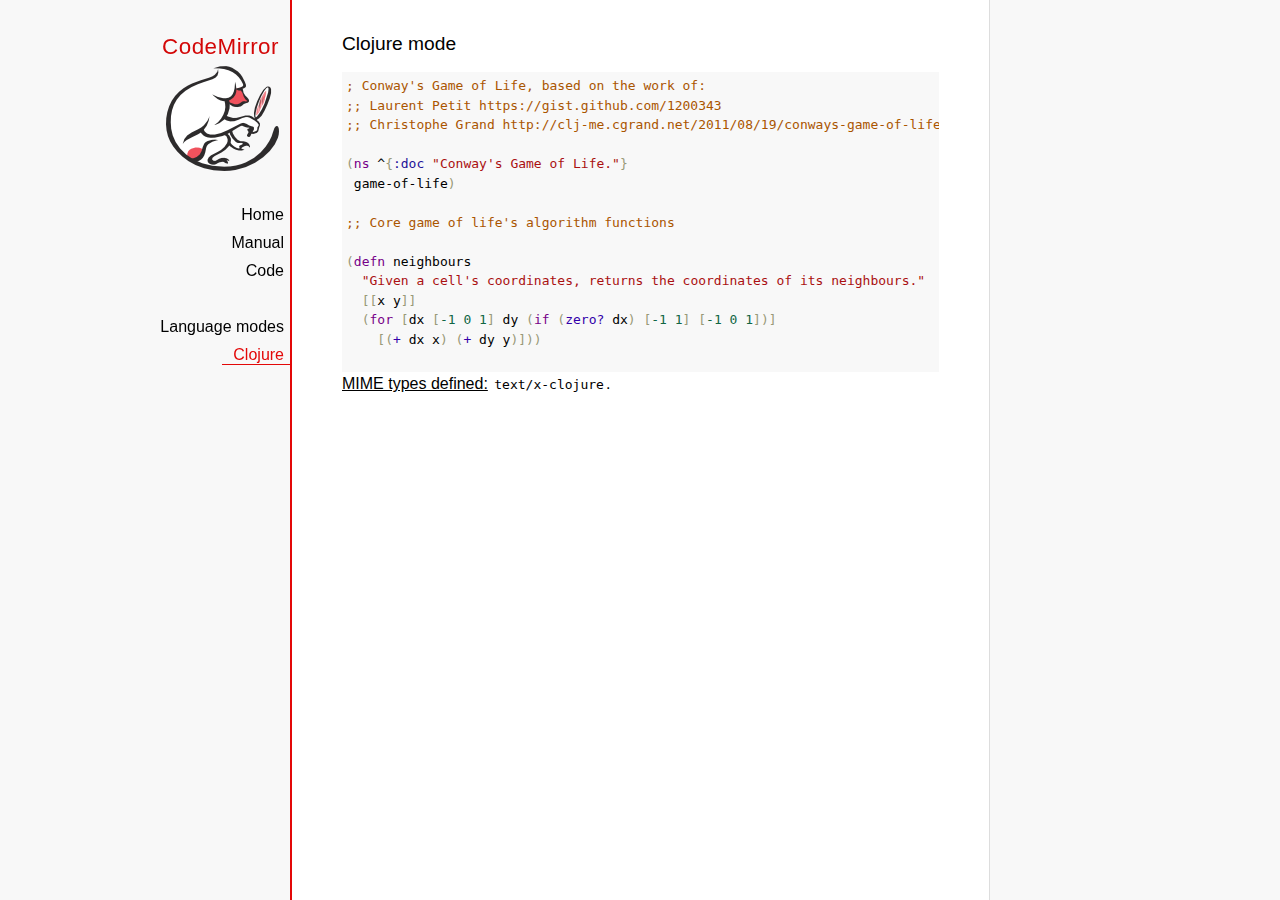
<file: third_party/codemirror/mode/clojure/index.html>
<!doctype html>

<title>CodeMirror: Clojure mode</title>
<meta charset="utf-8"/>
<link rel=stylesheet href="../../doc/docs.css">

<link rel="stylesheet" href="../../lib/codemirror.css">
<script src="../../lib/codemirror.js"></script>
<script src="clojure.js"></script>
<style>.CodeMirror {background: #f8f8f8;}</style>
<div id=nav>
  <a href="http://codemirror.net"><h1>CodeMirror</h1><img id=logo src="../../doc/logo.png"></a>

  <ul>
    <li><a href="../../index.html">Home</a>
    <li><a href="../../doc/manual.html">Manual</a>
    <li><a href="https://github.com/codemirror/codemirror">Code</a>
  </ul>
  <ul>
    <li><a href="../index.html">Language modes</a>
    <li><a class=active href="#">Clojure</a>
  </ul>
</div>

<article>
<h2>Clojure mode</h2>
<form><textarea id="code" name="code">
; Conway's Game of Life, based on the work of:
;; Laurent Petit https://gist.github.com/1200343
;; Christophe Grand http://clj-me.cgrand.net/2011/08/19/conways-game-of-life

(ns ^{:doc "Conway's Game of Life."}
 game-of-life)

;; Core game of life's algorithm functions

(defn neighbours
  "Given a cell's coordinates, returns the coordinates of its neighbours."
  [[x y]]
  (for [dx [-1 0 1] dy (if (zero? dx) [-1 1] [-1 0 1])]
    [(+ dx x) (+ dy y)]))

(defn step
  "Given a set of living cells, computes the new set of living cells."
  [cells]
  (set (for [[cell n] (frequencies (mapcat neighbours cells))
             :when (or (= n 3) (and (= n 2) (cells cell)))]
         cell)))

;; Utility methods for displaying game on a text terminal

(defn print-board
  "Prints a board on *out*, representing a step in the game."
  [board w h]
  (doseq [x (range (inc w)) y (range (inc h))]
    (if (= y 0) (print "\n"))
    (print (if (board [x y]) "[X]" " . "))))

(defn display-grids
  "Prints a squence of boards on *out*, representing several steps."
  [grids w h]
  (doseq [board grids]
    (print-board board w h)
    (print "\n")))

;; Launches an example board

(def
  ^{:doc "board represents the initial set of living cells"}
   board #{[2 1] [2 2] [2 3]})

(display-grids (take 3 (iterate step board)) 5 5)

;; Let's play with characters
(println \1 \a \# \\
         \" \( \newline
         \} \" \space
         \tab \return \backspace
         \u1000 \uAaAa \u9F9F)

</textarea></form>
    <script>
      var editor = CodeMirror.fromTextArea(document.getElementById("code"), {});
    </script>

    <p><strong>MIME types defined:</strong> <code>text/x-clojure</code>.</p>

  </article>
</file>
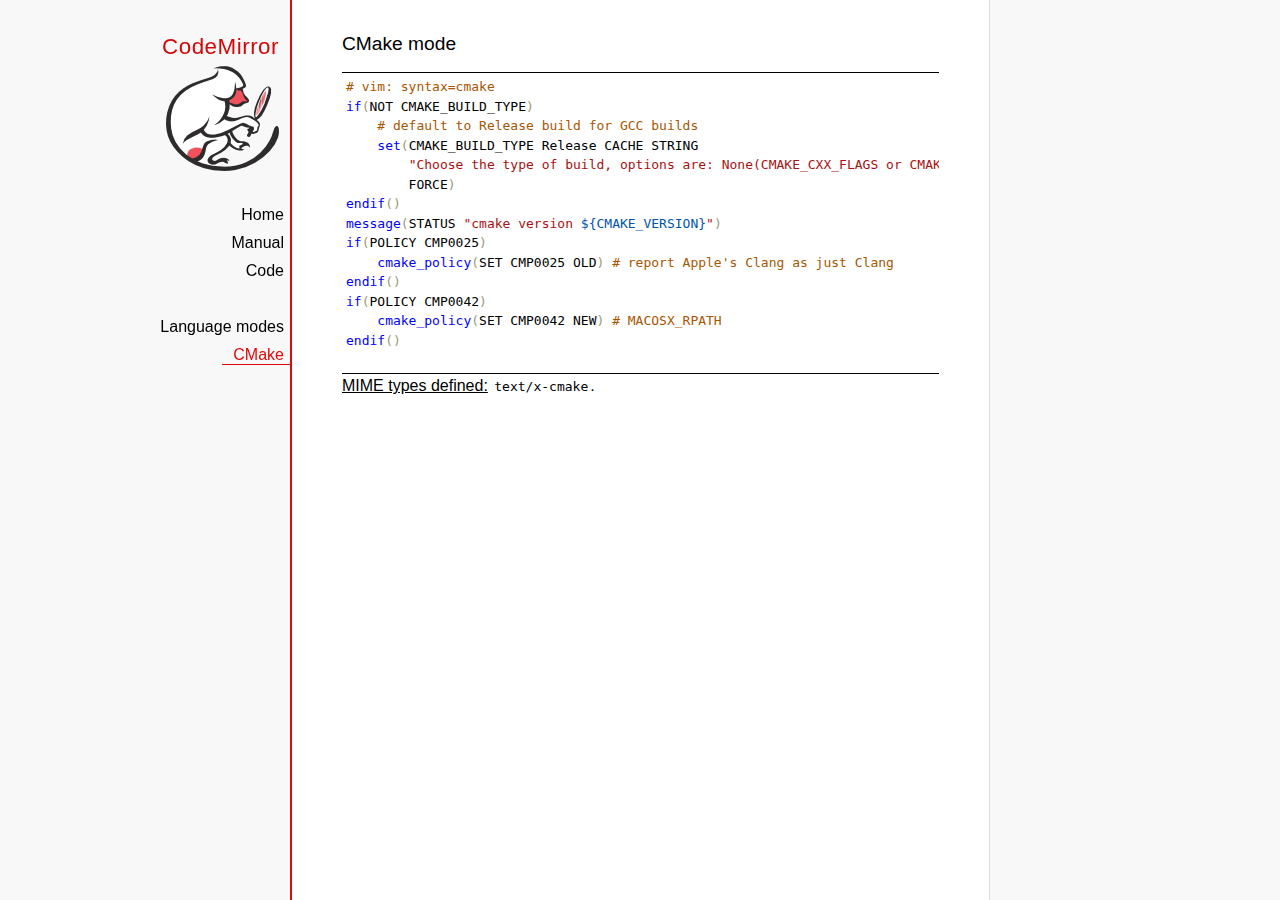
<file: third_party/codemirror/mode/cmake/index.html>
<!doctype html>

<title>CodeMirror: CMake mode</title>
<meta charset="utf-8"/>
<link rel=stylesheet href="../../doc/docs.css">

<link rel="stylesheet" href="../../lib/codemirror.css">
<script src="../../lib/codemirror.js"></script>
<script src="../../addon/edit/matchbrackets.js"></script>
<script src="cmake.js"></script>
<style>
      .CodeMirror {border-top: 1px solid black; border-bottom: 1px solid black;}
      .cm-s-default span.cm-arrow { color: red; }
    </style>
<div id=nav>
  <a href="http://codemirror.net"><h1>CodeMirror</h1><img id=logo src="../../doc/logo.png"></a>

  <ul>
    <li><a href="../../index.html">Home</a>
    <li><a href="../../doc/manual.html">Manual</a>
    <li><a href="https://github.com/codemirror/codemirror">Code</a>
  </ul>
  <ul>
    <li><a href="../index.html">Language modes</a>
    <li><a class=active href="#">CMake</a>
  </ul>
</div>

<article>
<h2>CMake mode</h2>
<form><textarea id="code" name="code">
# vim: syntax=cmake
if(NOT CMAKE_BUILD_TYPE)
    # default to Release build for GCC builds
    set(CMAKE_BUILD_TYPE Release CACHE STRING
        "Choose the type of build, options are: None(CMAKE_CXX_FLAGS or CMAKE_C_FLAGS used) Debug Release RelWithDebInfo MinSizeRel."
        FORCE)
endif()
message(STATUS "cmake version ${CMAKE_VERSION}")
if(POLICY CMP0025)
    cmake_policy(SET CMP0025 OLD) # report Apple's Clang as just Clang
endif()
if(POLICY CMP0042)
    cmake_policy(SET CMP0042 NEW) # MACOSX_RPATH
endif()

project (x265)
cmake_minimum_required (VERSION 2.8.8) # OBJECT libraries require 2.8.8
include(CheckIncludeFiles)
include(CheckFunctionExists)
include(CheckSymbolExists)
include(CheckCXXCompilerFlag)

# X265_BUILD must be incremented each time the public API is changed
set(X265_BUILD 48)
configure_file("${PROJECT_SOURCE_DIR}/x265.def.in"
               "${PROJECT_BINARY_DIR}/x265.def")
configure_file("${PROJECT_SOURCE_DIR}/x265_config.h.in"
               "${PROJECT_BINARY_DIR}/x265_config.h")

SET(CMAKE_MODULE_PATH "${PROJECT_SOURCE_DIR}/cmake" "${CMAKE_MODULE_PATH}")

# System architecture detection
string(TOLOWER "${CMAKE_SYSTEM_PROCESSOR}" SYSPROC)
set(X86_ALIASES x86 i386 i686 x86_64 amd64)
list(FIND X86_ALIASES "${SYSPROC}" X86MATCH)
if("${SYSPROC}" STREQUAL "" OR X86MATCH GREATER "-1")
    message(STATUS "Detected x86 target processor")
    set(X86 1)
    add_definitions(-DX265_ARCH_X86=1)
    if("${CMAKE_SIZEOF_VOID_P}" MATCHES 8)
        set(X64 1)
        add_definitions(-DX86_64=1)
    endif()
elseif(${SYSPROC} STREQUAL "armv6l")
    message(STATUS "Detected ARM target processor")
    set(ARM 1)
    add_definitions(-DX265_ARCH_ARM=1 -DHAVE_ARMV6=1)
else()
    message(STATUS "CMAKE_SYSTEM_PROCESSOR value `${CMAKE_SYSTEM_PROCESSOR}` is unknown")
    message(STATUS "Please add this value near ${CMAKE_CURRENT_LIST_FILE}:${CMAKE_CURRENT_LIST_LINE}")
endif()

if(UNIX)
    list(APPEND PLATFORM_LIBS pthread)
    find_library(LIBRT rt)
    if(LIBRT)
        list(APPEND PLATFORM_LIBS rt)
    endif()
    find_package(Numa)
    if(NUMA_FOUND)
        list(APPEND CMAKE_REQUIRED_LIBRARIES ${NUMA_LIBRARY})
        check_symbol_exists(numa_node_of_cpu numa.h NUMA_V2)
        if(NUMA_V2)
            add_definitions(-DHAVE_LIBNUMA)
            message(STATUS "libnuma found, building with support for NUMA nodes")
            list(APPEND PLATFORM_LIBS ${NUMA_LIBRARY})
            link_directories(${NUMA_LIBRARY_DIR})
            include_directories(${NUMA_INCLUDE_DIR})
        endif()
    endif()
    mark_as_advanced(LIBRT NUMA_FOUND)
endif(UNIX)

if(X64 AND NOT WIN32)
    option(ENABLE_PIC "Enable Position Independent Code" ON)
else()
    option(ENABLE_PIC "Enable Position Independent Code" OFF)
endif(X64 AND NOT WIN32)

# Compiler detection
if(CMAKE_GENERATOR STREQUAL "Xcode")
  set(XCODE 1)
endif()
if (APPLE)
  add_definitions(-DMACOS)
endif()
</textarea></form>
    <script>
      var editor = CodeMirror.fromTextArea(document.getElementById("code"), {
        mode: "text/x-cmake",
        matchBrackets: true,
        indentUnit: 4
      });
    </script>

    <p><strong>MIME types defined:</strong> <code>text/x-cmake</code>.</p>

  </article>
</file>
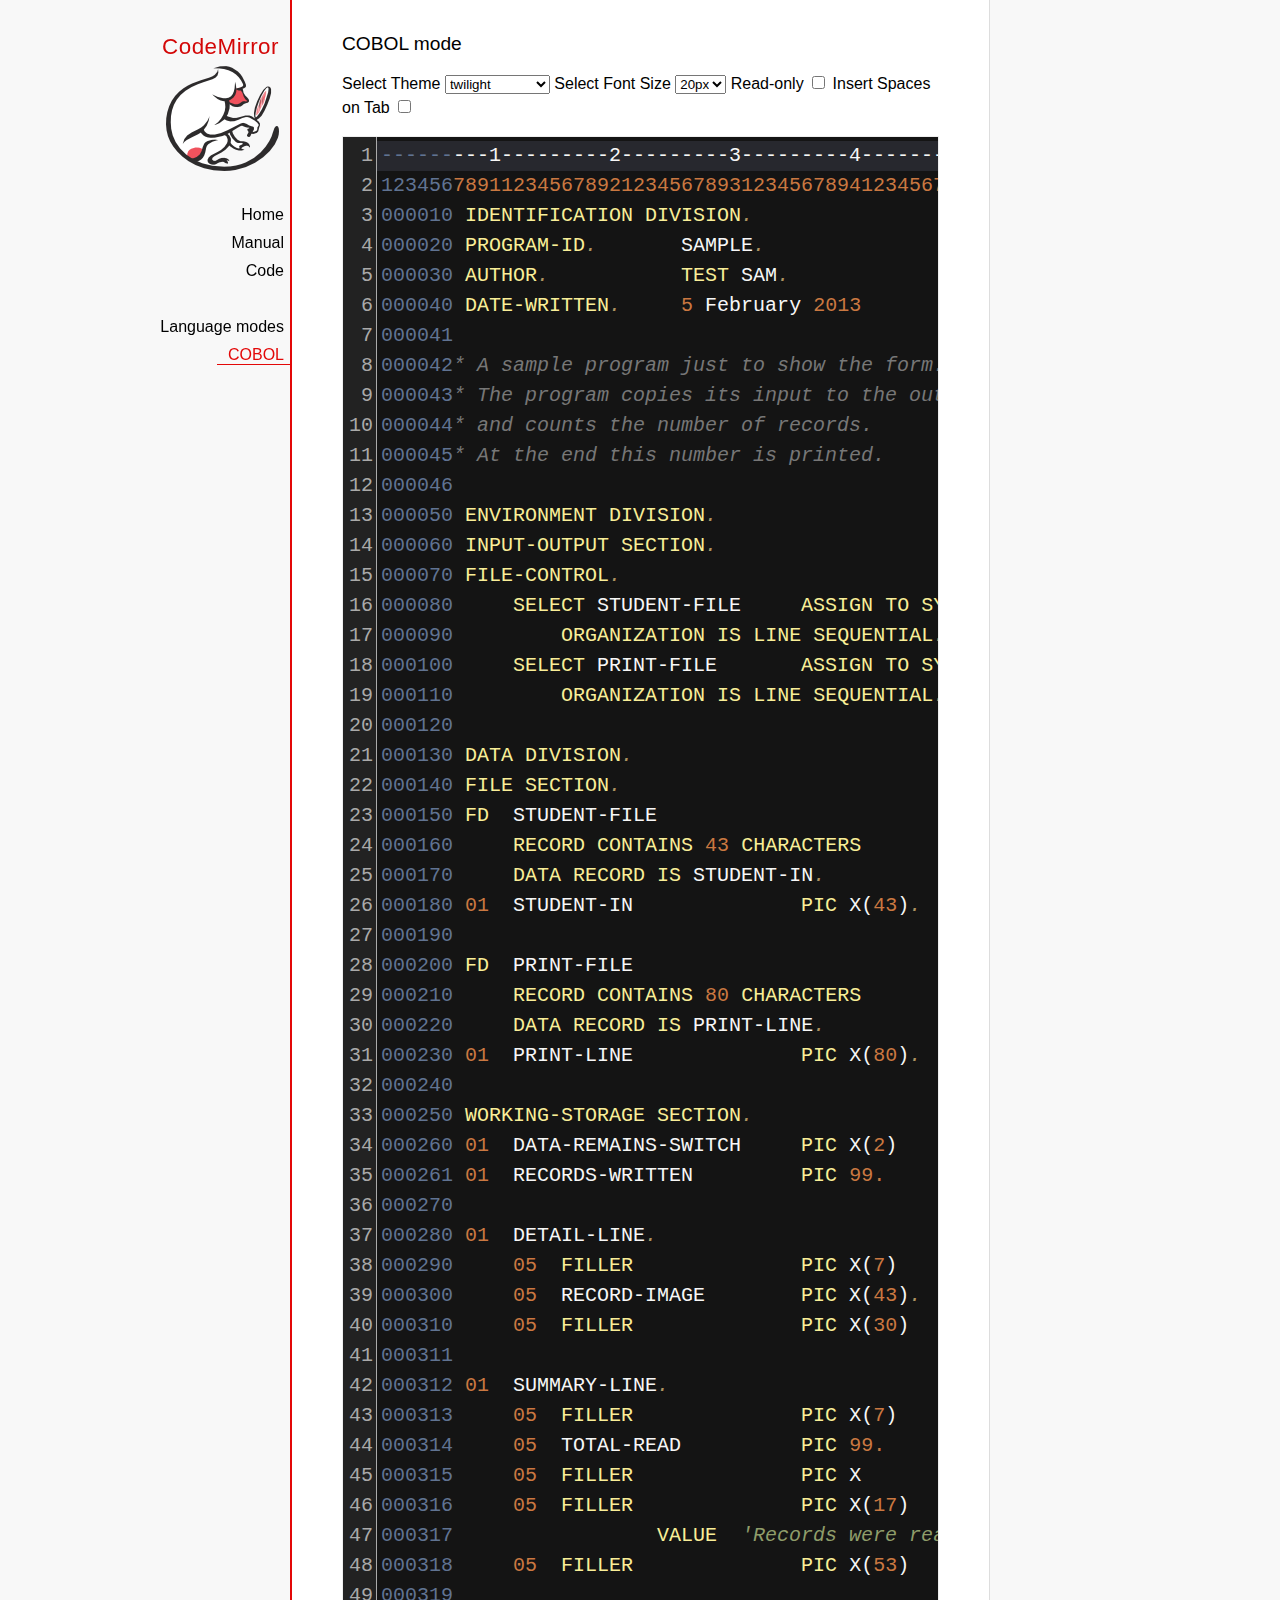
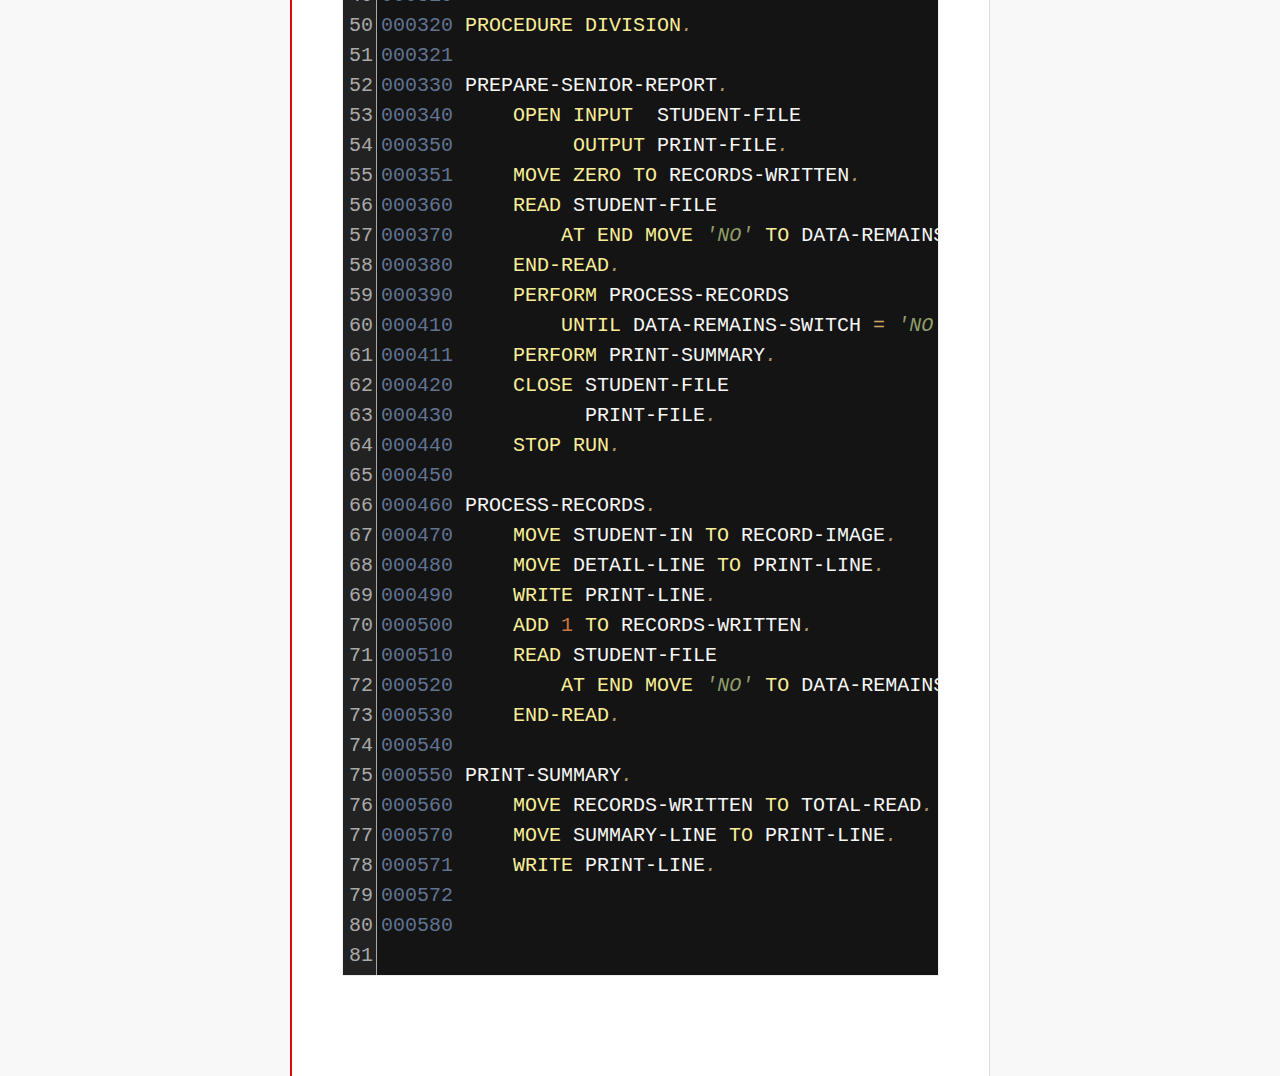
<file: third_party/codemirror/mode/cobol/index.html>
<!doctype html>

<title>CodeMirror: COBOL mode</title>
<meta charset="utf-8"/>
<link rel=stylesheet href="../../doc/docs.css">

<link rel="stylesheet" href="../../lib/codemirror.css">
<link rel="stylesheet" href="../../theme/neat.css">
<link rel="stylesheet" href="../../theme/elegant.css">
<link rel="stylesheet" href="../../theme/erlang-dark.css">
<link rel="stylesheet" href="../../theme/night.css">
<link rel="stylesheet" href="../../theme/monokai.css">
<link rel="stylesheet" href="../../theme/cobalt.css">
<link rel="stylesheet" href="../../theme/eclipse.css">
<link rel="stylesheet" href="../../theme/rubyblue.css">
<link rel="stylesheet" href="../../theme/lesser-dark.css">
<link rel="stylesheet" href="../../theme/xq-dark.css">
<link rel="stylesheet" href="../../theme/xq-light.css">
<link rel="stylesheet" href="../../theme/ambiance.css">
<link rel="stylesheet" href="../../theme/blackboard.css">
<link rel="stylesheet" href="../../theme/vibrant-ink.css">
<link rel="stylesheet" href="../../theme/solarized.css">
<link rel="stylesheet" href="../../theme/twilight.css">
<link rel="stylesheet" href="../../theme/midnight.css">
<link rel="stylesheet" href="../../addon/dialog/dialog.css">
<script src="../../lib/codemirror.js"></script>
<script src="../../addon/edit/matchbrackets.js"></script>
<script src="cobol.js"></script>
<script src="../../addon/selection/active-line.js"></script>
<script src="../../addon/search/search.js"></script>
<script src="../../addon/dialog/dialog.js"></script>
<script src="../../addon/search/searchcursor.js"></script>
<style>
        .CodeMirror {
          border: 1px solid #eee;
          font-size : 20px;
          height : auto !important;
        }
        .CodeMirror-activeline-background {background: #555555 !important;}
    </style>
<div id=nav>
  <a href="http://codemirror.net"><h1>CodeMirror</h1><img id=logo src="../../doc/logo.png"></a>

  <ul>
    <li><a href="../../index.html">Home</a>
    <li><a href="../../doc/manual.html">Manual</a>
    <li><a href="https://github.com/codemirror/codemirror">Code</a>
  </ul>
  <ul>
    <li><a href="../index.html">Language modes</a>
    <li><a class=active href="#">COBOL</a>
  </ul>
</div>

<article>
<h2>COBOL mode</h2>

    <p> Select Theme <select onchange="selectTheme()" id="selectTheme">
        <option>default</option>
        <option>ambiance</option>
        <option>blackboard</option>
        <option>cobalt</option>
        <option>eclipse</option>
        <option>elegant</option>
        <option>erlang-dark</option>
        <option>lesser-dark</option>
        <option>midnight</option>
        <option>monokai</option>
        <option>neat</option>
        <option>night</option>
        <option>rubyblue</option>
        <option>solarized dark</option>
        <option>solarized light</option>
        <option selected>twilight</option>
        <option>vibrant-ink</option>
        <option>xq-dark</option>
        <option>xq-light</option>
    </select>    Select Font Size <select onchange="selectFontsize()" id="selectFontSize">
          <option value="13px">13px</option>
          <option value="14px">14px</option>
          <option value="16px">16px</option>
          <option value="18px">18px</option>
          <option value="20px" selected="selected">20px</option>
          <option value="24px">24px</option>
          <option value="26px">26px</option>
          <option value="28px">28px</option>
          <option value="30px">30px</option>
          <option value="32px">32px</option>
          <option value="34px">34px</option>
          <option value="36px">36px</option>
        </select>
<label for="checkBoxReadOnly">Read-only</label>
<input type="checkbox" id="checkBoxReadOnly" onchange="selectReadOnly()">
<label for="id_tabToIndentSpace">Insert Spaces on Tab</label>
<input type="checkbox" id="id_tabToIndentSpace" onchange="tabToIndentSpace()">
</p>
<textarea id="code" name="code">
---------1---------2---------3---------4---------5---------6---------7---------8
12345678911234567892123456789312345678941234567895123456789612345678971234567898
000010 IDENTIFICATION DIVISION.                                        MODTGHERE
000020 PROGRAM-ID.       SAMPLE.
000030 AUTHOR.           TEST SAM. 
000040 DATE-WRITTEN.     5 February 2013
000041
000042* A sample program just to show the form.
000043* The program copies its input to the output,
000044* and counts the number of records.
000045* At the end this number is printed.
000046
000050 ENVIRONMENT DIVISION.
000060 INPUT-OUTPUT SECTION.
000070 FILE-CONTROL.
000080     SELECT STUDENT-FILE     ASSIGN TO SYSIN
000090         ORGANIZATION IS LINE SEQUENTIAL.
000100     SELECT PRINT-FILE       ASSIGN TO SYSOUT
000110         ORGANIZATION IS LINE SEQUENTIAL.
000120
000130 DATA DIVISION.
000140 FILE SECTION.
000150 FD  STUDENT-FILE
000160     RECORD CONTAINS 43 CHARACTERS
000170     DATA RECORD IS STUDENT-IN.
000180 01  STUDENT-IN              PIC X(43).
000190
000200 FD  PRINT-FILE
000210     RECORD CONTAINS 80 CHARACTERS
000220     DATA RECORD IS PRINT-LINE.
000230 01  PRINT-LINE              PIC X(80).
000240
000250 WORKING-STORAGE SECTION.
000260 01  DATA-REMAINS-SWITCH     PIC X(2)      VALUE SPACES.
000261 01  RECORDS-WRITTEN         PIC 99.
000270
000280 01  DETAIL-LINE.
000290     05  FILLER              PIC X(7)      VALUE SPACES.
000300     05  RECORD-IMAGE        PIC X(43).
000310     05  FILLER              PIC X(30)     VALUE SPACES.
000311 
000312 01  SUMMARY-LINE.
000313     05  FILLER              PIC X(7)      VALUE SPACES.
000314     05  TOTAL-READ          PIC 99.
000315     05  FILLER              PIC X         VALUE SPACE.
000316     05  FILLER              PIC X(17)     
000317                 VALUE  'Records were read'.
000318     05  FILLER              PIC X(53)     VALUE SPACES.
000319
000320 PROCEDURE DIVISION.
000321
000330 PREPARE-SENIOR-REPORT.
000340     OPEN INPUT  STUDENT-FILE
000350          OUTPUT PRINT-FILE.
000351     MOVE ZERO TO RECORDS-WRITTEN.
000360     READ STUDENT-FILE
000370         AT END MOVE 'NO' TO DATA-REMAINS-SWITCH
000380     END-READ.
000390     PERFORM PROCESS-RECORDS
000410         UNTIL DATA-REMAINS-SWITCH = 'NO'.
000411     PERFORM PRINT-SUMMARY.
000420     CLOSE STUDENT-FILE
000430           PRINT-FILE.
000440     STOP RUN.
000450
000460 PROCESS-RECORDS.
000470     MOVE STUDENT-IN TO RECORD-IMAGE.
000480     MOVE DETAIL-LINE TO PRINT-LINE.
000490     WRITE PRINT-LINE.
000500     ADD 1 TO RECORDS-WRITTEN.
000510     READ STUDENT-FILE
000520         AT END MOVE 'NO' TO DATA-REMAINS-SWITCH
000530     END-READ. 
000540
000550 PRINT-SUMMARY.
000560     MOVE RECORDS-WRITTEN TO TOTAL-READ.
000570     MOVE SUMMARY-LINE TO PRINT-LINE.
000571     WRITE PRINT-LINE. 
000572
000580
</textarea>
    <script>
      var editor = CodeMirror.fromTextArea(document.getElementById("code"), {
        lineNumbers: true,
        matchBrackets: true,
        mode: "text/x-cobol",
        theme : "twilight",
        styleActiveLine: true,
        showCursorWhenSelecting : true,  
      });
      function selectTheme() {
        var themeInput = document.getElementById("selectTheme");
        var theme = themeInput.options[themeInput.selectedIndex].innerHTML;
        editor.setOption("theme", theme);
      }
      function selectFontsize() {
        var fontSizeInput = document.getElementById("selectFontSize");
        var fontSize = fontSizeInput.options[fontSizeInput.selectedIndex].innerHTML;
        editor.getWrapperElement().style.fontSize = fontSize;
        editor.refresh();
      }
      function selectReadOnly() {
        editor.setOption("readOnly", document.getElementById("checkBoxReadOnly").checked);
      }
      function tabToIndentSpace() {
        if (document.getElementById("id_tabToIndentSpace").checked) {
            editor.setOption("extraKeys", {Tab: function(cm) { cm.replaceSelection("    ", "end"); }});
        } else {
            editor.setOption("extraKeys", {Tab: function(cm) { cm.replaceSelection("    ", "end"); }});
        }
      }
    </script>
  </article>
</file>
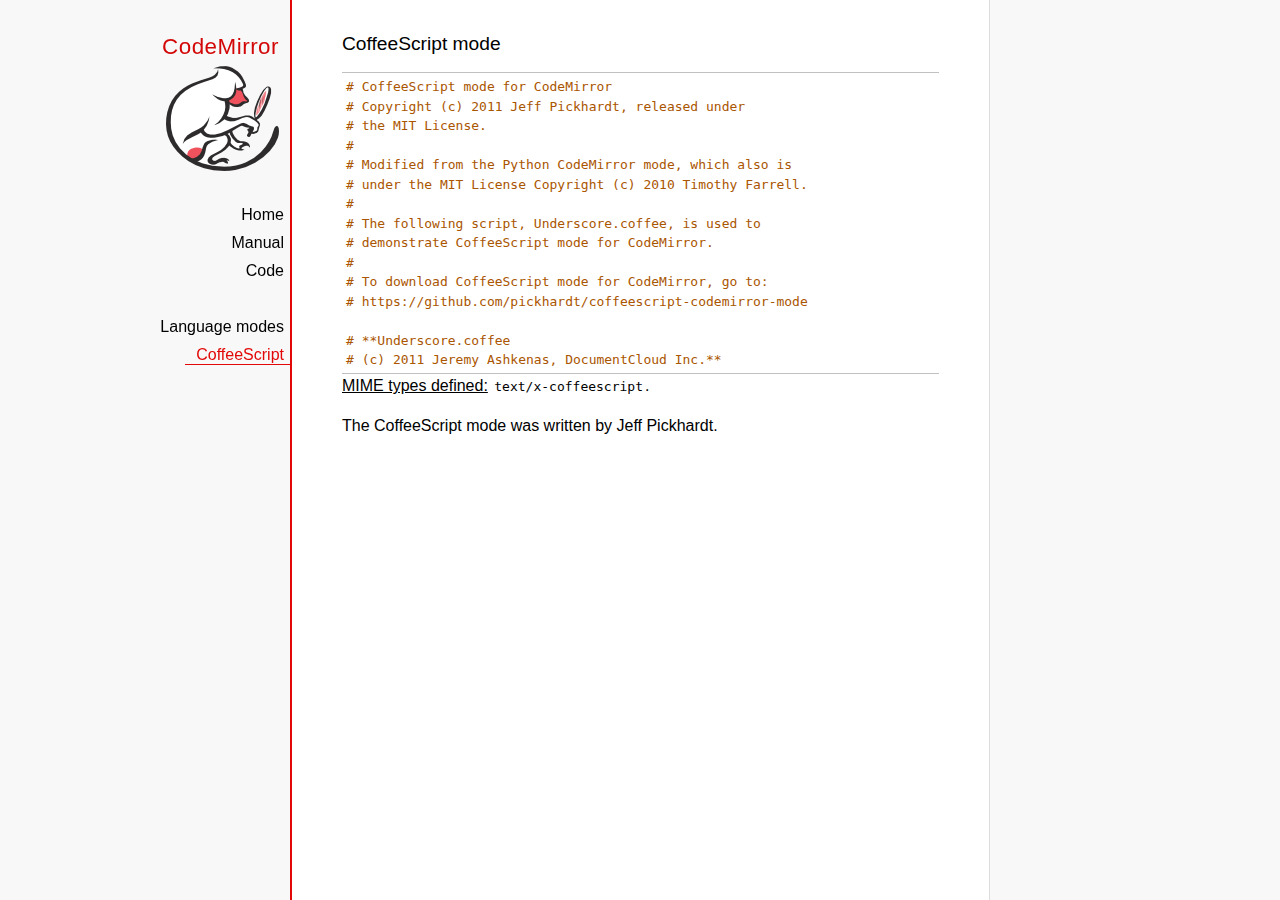
<file: third_party/codemirror/mode/coffeescript/index.html>
<!doctype html>

<title>CodeMirror: CoffeeScript mode</title>
<meta charset="utf-8"/>
<link rel=stylesheet href="../../doc/docs.css">

<link rel="stylesheet" href="../../lib/codemirror.css">
<script src="../../lib/codemirror.js"></script>
<script src="coffeescript.js"></script>
<style>.CodeMirror {border-top: 1px solid silver; border-bottom: 1px solid silver;}</style>
<div id=nav>
  <a href="http://codemirror.net"><h1>CodeMirror</h1><img id=logo src="../../doc/logo.png"></a>

  <ul>
    <li><a href="../../index.html">Home</a>
    <li><a href="../../doc/manual.html">Manual</a>
    <li><a href="https://github.com/codemirror/codemirror">Code</a>
  </ul>
  <ul>
    <li><a href="../index.html">Language modes</a>
    <li><a class=active href="#">CoffeeScript</a>
  </ul>
</div>

<article>
<h2>CoffeeScript mode</h2>
<form><textarea id="code" name="code">
# CoffeeScript mode for CodeMirror
# Copyright (c) 2011 Jeff Pickhardt, released under
# the MIT License.
#
# Modified from the Python CodeMirror mode, which also is 
# under the MIT License Copyright (c) 2010 Timothy Farrell.
#
# The following script, Underscore.coffee, is used to 
# demonstrate CoffeeScript mode for CodeMirror.
#
# To download CoffeeScript mode for CodeMirror, go to:
# https://github.com/pickhardt/coffeescript-codemirror-mode

# **Underscore.coffee
# (c) 2011 Jeremy Ashkenas, DocumentCloud Inc.**
# Underscore is freely distributable under the terms of the
# [MIT license](http://en.wikipedia.org/wiki/MIT_License).
# Portions of Underscore are inspired by or borrowed from
# [Prototype.js](http://prototypejs.org/api), Oliver Steele's
# [Functional](http://osteele.com), and John Resig's
# [Micro-Templating](http://ejohn.org).
# For all details and documentation:
# http://documentcloud.github.com/underscore/


# Baseline setup
# --------------

# Establish the root object, `window` in the browser, or `global` on the server.
root = this


# Save the previous value of the `_` variable.
previousUnderscore = root._

### Multiline
    comment
###

# Establish the object that gets thrown to break out of a loop iteration.
# `StopIteration` is SOP on Mozilla.
breaker = if typeof(StopIteration) is 'undefined' then '__break__' else StopIteration


#### Docco style single line comment (title)


# Helper function to escape **RegExp** contents, because JS doesn't have one.
escapeRegExp = (string) -> string.replace(/([.*+?^${}()|[\]\/\\])/g, '\\$1')


# Save bytes in the minified (but not gzipped) version:
ArrayProto = Array.prototype
ObjProto = Object.prototype


# Create quick reference variables for speed access to core prototypes.
slice = ArrayProto.slice
unshift = ArrayProto.unshift
toString = ObjProto.toString
hasOwnProperty = ObjProto.hasOwnProperty
propertyIsEnumerable = ObjProto.propertyIsEnumerable


# All **ECMA5** native implementations we hope to use are declared here.
nativeForEach = ArrayProto.forEach
nativeMap = ArrayProto.map
nativeReduce = ArrayProto.reduce
nativeReduceRight = ArrayProto.reduceRight
nativeFilter = ArrayProto.filter
nativeEvery = ArrayProto.every
nativeSome = ArrayProto.some
nativeIndexOf = ArrayProto.indexOf
nativeLastIndexOf = ArrayProto.lastIndexOf
nativeIsArray = Array.isArray
nativeKeys = Object.keys


# Create a safe reference to the Underscore object for use below.
_ = (obj) -> new wrapper(obj)


# Export the Underscore object for **CommonJS**.
if typeof(exports) != 'undefined' then exports._ = _


# Export Underscore to global scope.
root._ = _


# Current version.
_.VERSION = '1.1.0'


# Collection Functions
# --------------------

# The cornerstone, an **each** implementation.
# Handles objects implementing **forEach**, arrays, and raw objects.
_.each = (obj, iterator, context) ->
  try
    if nativeForEach and obj.forEach is nativeForEach
      obj.forEach iterator, context
    else if _.isNumber obj.length
      iterator.call context, obj[i], i, obj for i in [0...obj.length]
    else
      iterator.call context, val, key, obj for own key, val of obj
  catch e
    throw e if e isnt breaker
  obj


# Return the results of applying the iterator to each element. Use JavaScript
# 1.6's version of **map**, if possible.
_.map = (obj, iterator, context) ->
  return obj.map(iterator, context) if nativeMap and obj.map is nativeMap
  results = []
  _.each obj, (value, index, list) ->
    results.push iterator.call context, value, index, list
  results


# **Reduce** builds up a single result from a list of values. Also known as
# **inject**, or **foldl**. Uses JavaScript 1.8's version of **reduce**, if possible.
_.reduce = (obj, iterator, memo, context) ->
  if nativeReduce and obj.reduce is nativeReduce
    iterator = _.bind iterator, context if context
    return obj.reduce iterator, memo
  _.each obj, (value, index, list) ->
    memo = iterator.call context, memo, value, index, list
  memo


# The right-associative version of **reduce**, also known as **foldr**. Uses
# JavaScript 1.8's version of **reduceRight**, if available.
_.reduceRight = (obj, iterator, memo, context) ->
  if nativeReduceRight and obj.reduceRight is nativeReduceRight
    iterator = _.bind iterator, context if context
    return obj.reduceRight iterator, memo
  reversed = _.clone(_.toArray(obj)).reverse()
  _.reduce reversed, iterator, memo, context


# Return the first value which passes a truth test.
_.detect = (obj, iterator, context) ->
  result = null
  _.each obj, (value, index, list) ->
    if iterator.call context, value, index, list
      result = value
      _.breakLoop()
  result


# Return all the elements that pass a truth test. Use JavaScript 1.6's
# **filter**, if it exists.
_.filter = (obj, iterator, context) ->
  return obj.filter iterator, context if nativeFilter and obj.filter is nativeFilter
  results = []
  _.each obj, (value, index, list) ->
    results.push value if iterator.call context, value, index, list
  results


# Return all the elements for which a truth test fails.
_.reject = (obj, iterator, context) ->
  results = []
  _.each obj, (value, index, list) ->
    results.push value if not iterator.call context, value, index, list
  results


# Determine whether all of the elements match a truth test. Delegate to
# JavaScript 1.6's **every**, if it is present.
_.every = (obj, iterator, context) ->
  iterator ||= _.identity
  return obj.every iterator, context if nativeEvery and obj.every is nativeEvery
  result = true
  _.each obj, (value, index, list) ->
    _.breakLoop() unless (result = result and iterator.call(context, value, index, list))
  result


# Determine if at least one element in the object matches a truth test. Use
# JavaScript 1.6's **some**, if it exists.
_.some = (obj, iterator, context) ->
  iterator ||= _.identity
  return obj.some iterator, context if nativeSome and obj.some is nativeSome
  result = false
  _.each obj, (value, index, list) ->
    _.breakLoop() if (result = iterator.call(context, value, index, list))
  result


# Determine if a given value is included in the array or object,
# based on `===`.
_.include = (obj, target) ->
  return _.indexOf(obj, target) isnt -1 if nativeIndexOf and obj.indexOf is nativeIndexOf
  return true for own key, val of obj when val is target
  false


# Invoke a method with arguments on every item in a collection.
_.invoke = (obj, method) ->
  args = _.rest arguments, 2
  (if method then val[method] else val).apply(val, args) for val in obj


# Convenience version of a common use case of **map**: fetching a property.
_.pluck = (obj, key) ->
  _.map(obj, (val) -> val[key])


# Return the maximum item or (item-based computation).
_.max = (obj, iterator, context) ->
  return Math.max.apply(Math, obj) if not iterator and _.isArray(obj)
  result = computed: -Infinity
  _.each obj, (value, index, list) ->
    computed = if iterator then iterator.call(context, value, index, list) else value
    computed >= result.computed and (result = {value: value, computed: computed})
  result.value


# Return the minimum element (or element-based computation).
_.min = (obj, iterator, context) ->
  return Math.min.apply(Math, obj) if not iterator and _.isArray(obj)
  result = computed: Infinity
  _.each obj, (value, index, list) ->
    computed = if iterator then iterator.call(context, value, index, list) else value
    computed < result.computed and (result = {value: value, computed: computed})
  result.value


# Sort the object's values by a criterion produced by an iterator.
_.sortBy = (obj, iterator, context) ->
  _.pluck(((_.map obj, (value, index, list) ->
    {value: value, criteria: iterator.call(context, value, index, list)}
  ).sort((left, right) ->
    a = left.criteria; b = right.criteria
    if a < b then -1 else if a > b then 1 else 0
  )), 'value')


# Use a comparator function to figure out at what index an object should
# be inserted so as to maintain order. Uses binary search.
_.sortedIndex = (array, obj, iterator) ->
  iterator ||= _.identity
  low = 0
  high = array.length
  while low < high
    mid = (low + high) >> 1
    if iterator(array[mid]) < iterator(obj) then low = mid + 1 else high = mid
  low


# Convert anything iterable into a real, live array.
_.toArray = (iterable) ->
  return [] if (!iterable)
  return iterable.toArray() if (iterable.toArray)
  return iterable if (_.isArray(iterable))
  return slice.call(iterable) if (_.isArguments(iterable))
  _.values(iterable)


# Return the number of elements in an object.
_.size = (obj) -> _.toArray(obj).length


# Array Functions
# ---------------

# Get the first element of an array. Passing `n` will return the first N
# values in the array. Aliased as **head**. The `guard` check allows it to work
# with **map**.
_.first = (array, n, guard) ->
  if n and not guard then slice.call(array, 0, n) else array[0]


# Returns everything but the first entry of the array. Aliased as **tail**.
# Especially useful on the arguments object. Passing an `index` will return
# the rest of the values in the array from that index onward. The `guard`
# check allows it to work with **map**.
_.rest = (array, index, guard) ->
  slice.call(array, if _.isUndefined(index) or guard then 1 else index)


# Get the last element of an array.
_.last = (array) -> array[array.length - 1]


# Trim out all falsy values from an array.
_.compact = (array) -> item for item in array when item


# Return a completely flattened version of an array.
_.flatten = (array) ->
  _.reduce array, (memo, value) ->
    return memo.concat(_.flatten(value)) if _.isArray value
    memo.push value
    memo
  , []


# Return a version of the array that does not contain the specified value(s).
_.without = (array) ->
  values = _.rest arguments
  val for val in _.toArray(array) when not _.include values, val


# Produce a duplicate-free version of the array. If the array has already
# been sorted, you have the option of using a faster algorithm.
_.uniq = (array, isSorted) ->
  memo = []
  for el, i in _.toArray array
    memo.push el if i is 0 || (if isSorted is true then _.last(memo) isnt el else not _.include(memo, el))
  memo


# Produce an array that contains every item shared between all the
# passed-in arrays.
_.intersect = (array) ->
  rest = _.rest arguments
  _.select _.uniq(array), (item) ->
    _.all rest, (other) ->
      _.indexOf(other, item) >= 0


# Zip together multiple lists into a single array -- elements that share
# an index go together.
_.zip = ->
  length = _.max _.pluck arguments, 'length'
  results = new Array length
  for i in [0...length]
    results[i] = _.pluck arguments, String i
  results


# If the browser doesn't supply us with **indexOf** (I'm looking at you, MSIE),
# we need this function. Return the position of the first occurrence of an
# item in an array, or -1 if the item is not included in the array.
_.indexOf = (array, item) ->
  return array.indexOf item if nativeIndexOf and array.indexOf is nativeIndexOf
  i = 0; l = array.length
  while l - i
    if array[i] is item then return i else i++
  -1


# Provide JavaScript 1.6's **lastIndexOf**, delegating to the native function,
# if possible.
_.lastIndexOf = (array, item) ->
  return array.lastIndexOf(item) if nativeLastIndexOf and array.lastIndexOf is nativeLastIndexOf
  i = array.length
  while i
    if array[i] is item then return i else i--
  -1


# Generate an integer Array containing an arithmetic progression. A port of
# [the native Python **range** function](http://docs.python.org/library/functions.html#range).
_.range = (start, stop, step) ->
  a = arguments
  solo = a.length <= 1
  i = start = if solo then 0 else a[0]
  stop = if solo then a[0] else a[1]
  step = a[2] or 1
  len = Math.ceil((stop - start) / step)
  return [] if len <= 0
  range = new Array len
  idx = 0
  loop
    return range if (if step > 0 then i - stop else stop - i) >= 0
    range[idx] = i
    idx++
    i+= step


# Function Functions
# ------------------

# Create a function bound to a given object (assigning `this`, and arguments,
# optionally). Binding with arguments is also known as **curry**.
_.bind = (func, obj) ->
  args = _.rest arguments, 2
  -> func.apply obj or root, args.concat arguments


# Bind all of an object's methods to that object. Useful for ensuring that
# all callbacks defined on an object belong to it.
_.bindAll = (obj) ->
  funcs = if arguments.length > 1 then _.rest(arguments) else _.functions(obj)
  _.each funcs, (f) -> obj[f] = _.bind obj[f], obj
  obj


# Delays a function for the given number of milliseconds, and then calls
# it with the arguments supplied.
_.delay = (func, wait) ->
  args = _.rest arguments, 2
  setTimeout((-> func.apply(func, args)), wait)


# Memoize an expensive function by storing its results.
_.memoize = (func, hasher) ->
  memo = {}
  hasher or= _.identity
  ->
    key = hasher.apply this, arguments
    return memo[key] if key of memo
    memo[key] = func.apply this, arguments


# Defers a function, scheduling it to run after the current call stack has
# cleared.
_.defer = (func) ->
  _.delay.apply _, [func, 1].concat _.rest arguments


# Returns the first function passed as an argument to the second,
# allowing you to adjust arguments, run code before and after, and
# conditionally execute the original function.
_.wrap = (func, wrapper) ->
  -> wrapper.apply wrapper, [func].concat arguments


# Returns a function that is the composition of a list of functions, each
# consuming the return value of the function that follows.
_.compose = ->
  funcs = arguments
  ->
    args = arguments
    for i in [funcs.length - 1..0] by -1
      args = [funcs[i].apply(this, args)]
    args[0]


# Object Functions
# ----------------

# Retrieve the names of an object's properties.
_.keys = nativeKeys or (obj) ->
  return _.range 0, obj.length if _.isArray(obj)
  key for key, val of obj


# Retrieve the values of an object's properties.
_.values = (obj) ->
  _.map obj, _.identity


# Return a sorted list of the function names available in Underscore.
_.functions = (obj) ->
  _.filter(_.keys(obj), (key) -> _.isFunction(obj[key])).sort()


# Extend a given object with all of the properties in a source object.
_.extend = (obj) ->
  for source in _.rest(arguments)
    obj[key] = val for key, val of source
  obj


# Create a (shallow-cloned) duplicate of an object.
_.clone = (obj) ->
  return obj.slice 0 if _.isArray obj
  _.extend {}, obj


# Invokes interceptor with the obj, and then returns obj.
# The primary purpose of this method is to "tap into" a method chain,
# in order to perform operations on intermediate results within
 the chain.
_.tap = (obj, interceptor) ->
  interceptor obj
  obj


# Perform a deep comparison to check if two objects are equal.
_.isEqual = (a, b) ->
  # Check object identity.
  return true if a is b
  # Different types?
  atype = typeof(a); btype = typeof(b)
  return false if atype isnt btype
  # Basic equality test (watch out for coercions).
  return true if `a == b`
  # One is falsy and the other truthy.
  return false if (!a and b) or (a and !b)
  # One of them implements an `isEqual()`?
  return a.isEqual(b) if a.isEqual
  # Check dates' integer values.
  return a.getTime() is b.getTime() if _.isDate(a) and _.isDate(b)
  # Both are NaN?
  return false if _.isNaN(a) and _.isNaN(b)
  # Compare regular expressions.
  if _.isRegExp(a) and _.isRegExp(b)
    return a.source is b.source and
           a.global is b.global and
           a.ignoreCase is b.ignoreCase and
           a.multiline is b.multiline
  # If a is not an object by this point, we can't handle it.
  return false if atype isnt 'object'
  # Check for different array lengths before comparing contents.
  return false if a.length and (a.length isnt b.length)
  # Nothing else worked, deep compare the contents.
  aKeys = _.keys(a); bKeys = _.keys(b)
  # Different object sizes?
  return false if aKeys.length isnt bKeys.length
  # Recursive comparison of contents.
  return false for key, val of a when !(key of b) or !_.isEqual(val, b[key])
  true


# Is a given array or object empty?
_.isEmpty = (obj) ->
  return obj.length is 0 if _.isArray(obj) or _.isString(obj)
  return false for own key of obj
  true


# Is a given value a DOM element?
_.isElement = (obj) -> obj and obj.nodeType is 1


# Is a given value an array?
_.isArray = nativeIsArray or (obj) -> !!(obj and obj.concat and obj.unshift and not obj.callee)


# Is a given variable an arguments object?
_.isArguments = (obj) -> obj and obj.callee


# Is the given value a function?
_.isFunction = (obj) -> !!(obj and obj.constructor and obj.call and obj.apply)


# Is the given value a string?
_.isString = (obj) -> !!(obj is '' or (obj and obj.charCodeAt and obj.substr))


# Is a given value a number?
_.isNumber = (obj) -> (obj is +obj) or toString.call(obj) is '[object Number]'


# Is a given value a boolean?
_.isBoolean = (obj) -> obj is true or obj is false


# Is a given value a Date?
_.isDate = (obj) -> !!(obj and obj.getTimezoneOffset and obj.setUTCFullYear)


# Is the given value a regular expression?
_.isRegExp = (obj) -> !!(obj and obj.exec and (obj.ignoreCase or obj.ignoreCase is false))


# Is the given value NaN -- this one is interesting. `NaN != NaN`, and
# `isNaN(undefined) == true`, so we make sure it's a number first.
_.isNaN = (obj) -> _.isNumber(obj) and window.isNaN(obj)


# Is a given value equal to null?
_.isNull = (obj) -> obj is null


# Is a given variable undefined?
_.isUndefined = (obj) -> typeof obj is 'undefined'


# Utility Functions
# -----------------

# Run Underscore.js in noConflict mode, returning the `_` variable to its
# previous owner. Returns a reference to the Underscore object.
_.noConflict = ->
  root._ = previousUnderscore
  this


# Keep the identity function around for default iterators.
_.identity = (value) -> value


# Run a function `n` times.
_.times = (n, iterator, context) ->
  iterator.call context, i for i in [0...n]


# Break out of the middle of an iteration.
_.breakLoop = -> throw breaker


# Add your own custom functions to the Underscore object, ensuring that
# they're correctly added to the OOP wrapper as well.
_.mixin = (obj) ->
  for name in _.functions(obj)
    addToWrapper name, _[name] = obj[name]


# Generate a unique integer id (unique within the entire client session).
# Useful for temporary DOM ids.
idCounter = 0
_.uniqueId = (prefix) ->
  (prefix or '') + idCounter++


# By default, Underscore uses **ERB**-style template delimiters, change the
# following template settings to use alternative delimiters.
_.templateSettings = {
  start: '<%'
  end: '%>'
  interpolate: /<%=(.+?)%>/g
}


# JavaScript templating a-la **ERB**, pilfered from John Resig's
# *Secrets of the JavaScript Ninja*, page 83.
# Single-quote fix from Rick Strahl.
# With alterations for arbitrary delimiters, and to preserve whitespace.
_.template = (str, data) ->
  c = _.templateSettings
  endMatch = new RegExp("'(?=[^"+c.end.substr(0, 1)+"]*"+escapeRegExp(c.end)+")","g")
  fn = new Function 'obj',
    'var p=[],print=function(){p.push.apply(p,arguments);};' +
    'with(obj||{}){p.push(\'' +
    str.replace(/\r/g, '\\r')
       .replace(/\n/g, '\\n')
       .replace(/\t/g, '\\t')
       .replace(endMatch,"���")
       .split("'").join("\\'")
       .split("���").join("'")
       .replace(c.interpolate, "',$1,'")
       .split(c.start).join("');")
       .split(c.end).join("p.push('") +
       "');}return p.join('');"
  if data then fn(data) else fn


# Aliases
# -------

_.forEach = _.each
_.foldl = _.inject = _.reduce
_.foldr = _.reduceRight
_.select = _.filter
_.all = _.every
_.any = _.some
_.contains = _.include
_.head = _.first
_.tail = _.rest
_.methods = _.functions


# Setup the OOP Wrapper
# ---------------------

# If Underscore is called as a function, it returns a wrapped object that
# can be used OO-style. This wrapper holds altered versions of all the
# underscore functions. Wrapped objects may be chained.
wrapper = (obj) ->
  this._wrapped = obj
  this


# Helper function to continue chaining intermediate results.
result = (obj, chain) ->
  if chain then _(obj).chain() else obj


# A method to easily add functions to the OOP wrapper.
addToWrapper = (name, func) ->
  wrapper.prototype[name] = ->
    args = _.toArray arguments
    unshift.call args, this._wrapped
    result func.apply(_, args), this._chain


# Add all ofthe Underscore functions to the wrapper object.
_.mixin _


# Add all mutator Array functions to the wrapper.
_.each ['pop', 'push', 'reverse', 'shift', 'sort', 'splice', 'unshift'], (name) ->
  method = Array.prototype[name]
  wrapper.prototype[name] = ->
    method.apply(this._wrapped, arguments)
    result(this._wrapped, this._chain)


# Add all accessor Array functions to the wrapper.
_.each ['concat', 'join', 'slice'], (name) ->
  method = Array.prototype[name]
  wrapper.prototype[name] = ->
    result(method.apply(this._wrapped, arguments), this._chain)


# Start chaining a wrapped Underscore object.
wrapper::chain = ->
  this._chain = true
  this


# Extracts the result from a wrapped and chained object.
wrapper::value = -> this._wrapped
</textarea></form>
    <script>
      var editor = CodeMirror.fromTextArea(document.getElementById("code"), {});
    </script>

    <p><strong>MIME types defined:</strong> <code>text/x-coffeescript</code>.</p>

    <p>The CoffeeScript mode was written by Jeff Pickhardt.</p>

  </article>
</file>
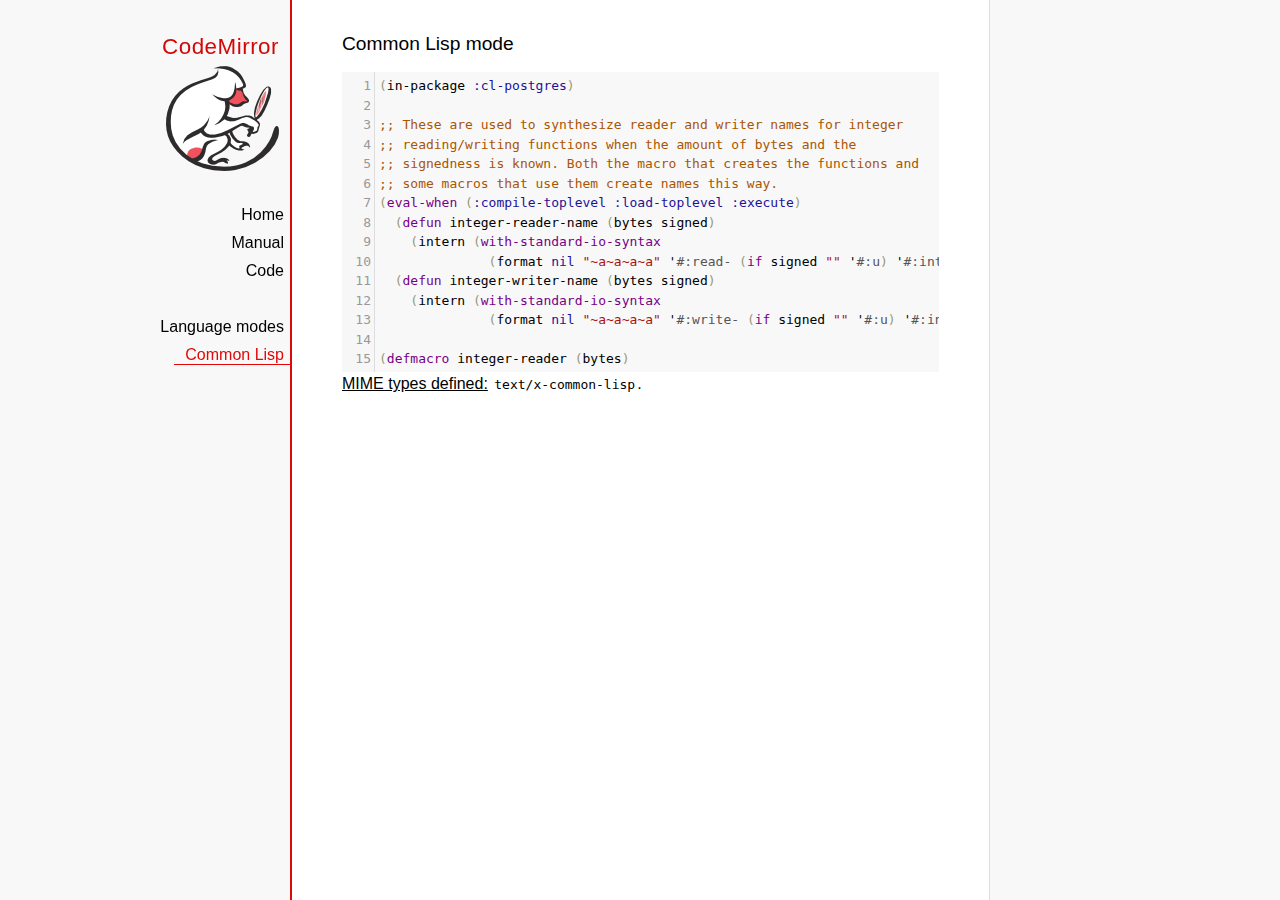
<file: third_party/codemirror/mode/commonlisp/index.html>
<!doctype html>

<title>CodeMirror: Common Lisp mode</title>
<meta charset="utf-8"/>
<link rel=stylesheet href="../../doc/docs.css">

<link rel="stylesheet" href="../../lib/codemirror.css">
<script src="../../lib/codemirror.js"></script>
<script src="commonlisp.js"></script>
<style>.CodeMirror {background: #f8f8f8;}</style>
<div id=nav>
  <a href="http://codemirror.net"><h1>CodeMirror</h1><img id=logo src="../../doc/logo.png"></a>

  <ul>
    <li><a href="../../index.html">Home</a>
    <li><a href="../../doc/manual.html">Manual</a>
    <li><a href="https://github.com/codemirror/codemirror">Code</a>
  </ul>
  <ul>
    <li><a href="../index.html">Language modes</a>
    <li><a class=active href="#">Common Lisp</a>
  </ul>
</div>

<article>
<h2>Common Lisp mode</h2>
<form><textarea id="code" name="code">(in-package :cl-postgres)

;; These are used to synthesize reader and writer names for integer
;; reading/writing functions when the amount of bytes and the
;; signedness is known. Both the macro that creates the functions and
;; some macros that use them create names this way.
(eval-when (:compile-toplevel :load-toplevel :execute)
  (defun integer-reader-name (bytes signed)
    (intern (with-standard-io-syntax
              (format nil "~a~a~a~a" '#:read- (if signed "" '#:u) '#:int bytes))))
  (defun integer-writer-name (bytes signed)
    (intern (with-standard-io-syntax
              (format nil "~a~a~a~a" '#:write- (if signed "" '#:u) '#:int bytes)))))

(defmacro integer-reader (bytes)
  "Create a function to read integers from a binary stream."
  (let ((bits (* bytes 8)))
    (labels ((return-form (signed)
               (if signed
                   `(if (logbitp ,(1- bits) result)
                        (dpb result (byte ,(1- bits) 0) -1)
                        result)
                   `result))
             (generate-reader (signed)
               `(defun ,(integer-reader-name bytes signed) (socket)
                  (declare (type stream socket)
                           #.*optimize*)
                  ,(if (= bytes 1)
                       `(let ((result (the (unsigned-byte 8) (read-byte socket))))
                          (declare (type (unsigned-byte 8) result))
                          ,(return-form signed))
                       `(let ((result 0))
                          (declare (type (unsigned-byte ,bits) result))
                          ,@(loop :for byte :from (1- bytes) :downto 0
                                   :collect `(setf (ldb (byte 8 ,(* 8 byte)) result)
                                                   (the (unsigned-byte 8) (read-byte socket))))
                          ,(return-form signed))))))
      `(progn
;; This causes weird errors on SBCL in some circumstances. Disabled for now.
;;         (declaim (inline ,(integer-reader-name bytes t)
;;                          ,(integer-reader-name bytes nil)))
         (declaim (ftype (function (t) (signed-byte ,bits))
                         ,(integer-reader-name bytes t)))
         ,(generate-reader t)
         (declaim (ftype (function (t) (unsigned-byte ,bits))
                         ,(integer-reader-name bytes nil)))
         ,(generate-reader nil)))))

(defmacro integer-writer (bytes)
  "Create a function to write integers to a binary stream."
  (let ((bits (* 8 bytes)))
    `(progn
      (declaim (inline ,(integer-writer-name bytes t)
                       ,(integer-writer-name bytes nil)))
      (defun ,(integer-writer-name bytes nil) (socket value)
        (declare (type stream socket)
                 (type (unsigned-byte ,bits) value)
                 #.*optimize*)
        ,@(if (= bytes 1)
              `((write-byte value socket))
              (loop :for byte :from (1- bytes) :downto 0
                    :collect `(write-byte (ldb (byte 8 ,(* byte 8)) value)
                               socket)))
        (values))
      (defun ,(integer-writer-name bytes t) (socket value)
        (declare (type stream socket)
                 (type (signed-byte ,bits) value)
                 #.*optimize*)
        ,@(if (= bytes 1)
              `((write-byte (ldb (byte 8 0) value) socket))
              (loop :for byte :from (1- bytes) :downto 0
                    :collect `(write-byte (ldb (byte 8 ,(* byte 8)) value)
                               socket)))
        (values)))))

;; All the instances of the above that we need.

(integer-reader 1)
(integer-reader 2)
(integer-reader 4)
(integer-reader 8)

(integer-writer 1)
(integer-writer 2)
(integer-writer 4)

(defun write-bytes (socket bytes)
  "Write a byte-array to a stream."
  (declare (type stream socket)
           (type (simple-array (unsigned-byte 8)) bytes)
           #.*optimize*)
  (write-sequence bytes socket))

(defun write-str (socket string)
  "Write a null-terminated string to a stream \(encoding it when UTF-8
support is enabled.)."
  (declare (type stream socket)
           (type string string)
           #.*optimize*)
  (enc-write-string string socket)
  (write-uint1 socket 0))

(declaim (ftype (function (t unsigned-byte)
                          (simple-array (unsigned-byte 8) (*)))
                read-bytes))
(defun read-bytes (socket length)
  "Read a byte array of the given length from a stream."
  (declare (type stream socket)
           (type fixnum length)
           #.*optimize*)
  (let ((result (make-array length :element-type '(unsigned-byte 8))))
    (read-sequence result socket)
    result))

(declaim (ftype (function (t) string) read-str))
(defun read-str (socket)
  "Read a null-terminated string from a stream. Takes care of encoding
when UTF-8 support is enabled."
  (declare (type stream socket)
           #.*optimize*)
  (enc-read-string socket :null-terminated t))

(defun skip-bytes (socket length)
  "Skip a given number of bytes in a binary stream."
  (declare (type stream socket)
           (type (unsigned-byte 32) length)
           #.*optimize*)
  (dotimes (i length)
    (read-byte socket)))

(defun skip-str (socket)
  "Skip a null-terminated string."
  (declare (type stream socket)
           #.*optimize*)
  (loop :for char :of-type fixnum = (read-byte socket)
        :until (zerop char)))

(defun ensure-socket-is-closed (socket &amp;key abort)
  (when (open-stream-p socket)
    (handler-case
        (close socket :abort abort)
      (error (error)
        (warn "Ignoring the error which happened while trying to close PostgreSQL socket: ~A" error)))))
</textarea></form>
    <script>
      var editor = CodeMirror.fromTextArea(document.getElementById("code"), {lineNumbers: true});
    </script>

    <p><strong>MIME types defined:</strong> <code>text/x-common-lisp</code>.</p>

  </article>
</file>
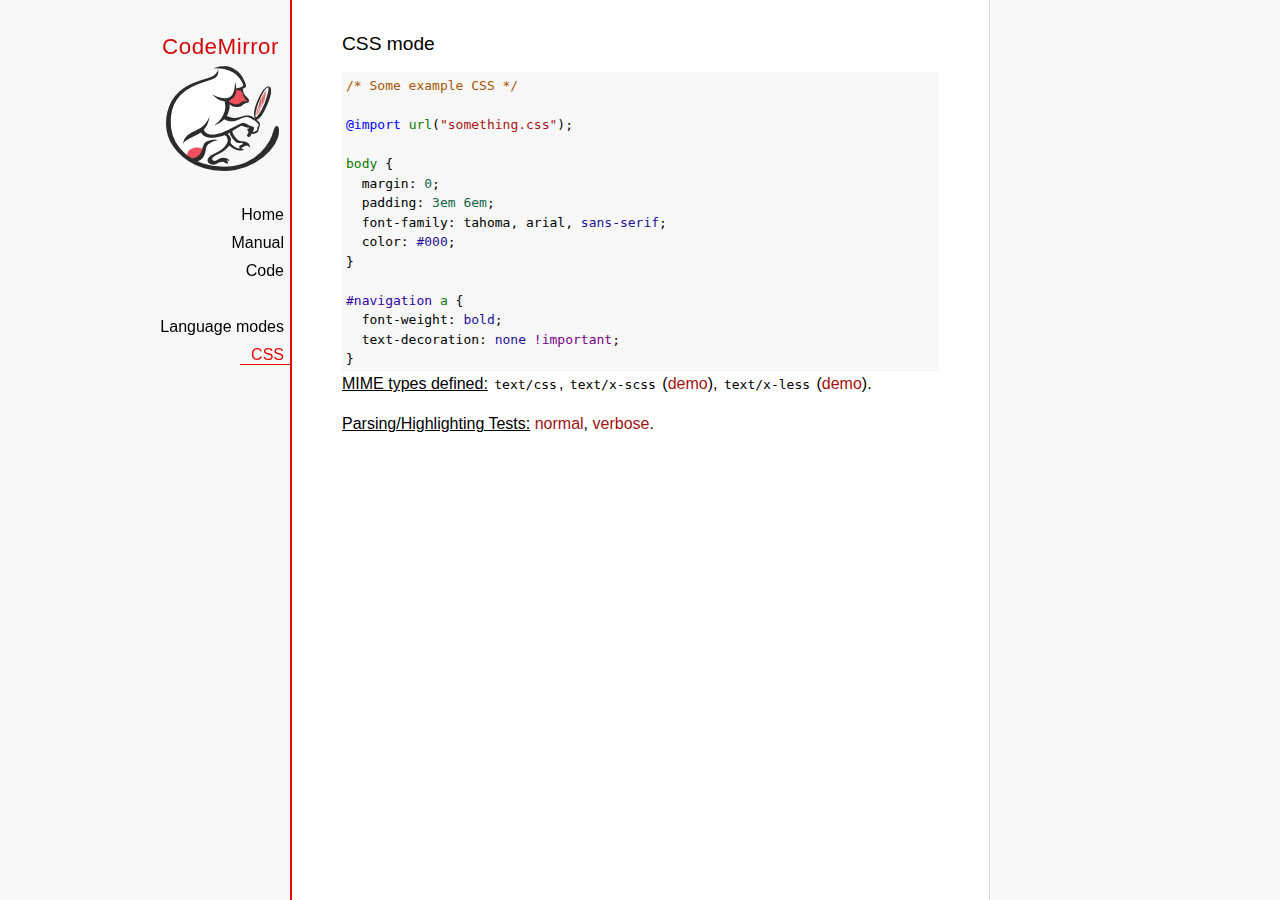
<file: third_party/codemirror/mode/css/index.html>
<!doctype html>

<title>CodeMirror: CSS mode</title>
<meta charset="utf-8"/>
<link rel=stylesheet href="../../doc/docs.css">

<link rel="stylesheet" href="../../lib/codemirror.css">
<link rel="stylesheet" href="../../addon/hint/show-hint.css">
<script src="../../lib/codemirror.js"></script>
<script src="css.js"></script>
<script src="../../addon/hint/show-hint.js"></script>
<script src="../../addon/hint/css-hint.js"></script>
<style>.CodeMirror {background: #f8f8f8;}</style>
<div id=nav>
  <a href="http://codemirror.net"><h1>CodeMirror</h1><img id=logo src="../../doc/logo.png"></a>

  <ul>
    <li><a href="../../index.html">Home</a>
    <li><a href="../../doc/manual.html">Manual</a>
    <li><a href="https://github.com/codemirror/codemirror">Code</a>
  </ul>
  <ul>
    <li><a href="../index.html">Language modes</a>
    <li><a class=active href="#">CSS</a>
  </ul>
</div>

<article>
<h2>CSS mode</h2>
<form><textarea id="code" name="code">
/* Some example CSS */

@import url("something.css");

body {
  margin: 0;
  padding: 3em 6em;
  font-family: tahoma, arial, sans-serif;
  color: #000;
}

#navigation a {
  font-weight: bold;
  text-decoration: none !important;
}

h1 {
  font-size: 2.5em;
}

h2 {
  font-size: 1.7em;
}

h1:before, h2:before {
  content: "::";
}

code {
  font-family: courier, monospace;
  font-size: 80%;
  color: #418A8A;
}
</textarea></form>
    <script>
      var editor = CodeMirror.fromTextArea(document.getElementById("code"), {
        extraKeys: {"Ctrl-Space": "autocomplete"},
      });
    </script>

    <p><strong>MIME types defined:</strong> <code>text/css</code>, <code>text/x-scss</code> (<a href="scss.html">demo</a>), <code>text/x-less</code> (<a href="less.html">demo</a>).</p>

    <p><strong>Parsing/Highlighting Tests:</strong> <a href="../../test/index.html#css_*">normal</a>,  <a href="../../test/index.html#verbose,css_*">verbose</a>.</p>

  </article>
</file>
<file: static/style.css>
BODY {
  background-color: white;
  font-family: sans-serif;
  margin-left: 25px;
  margin-right: 15px;
  max-width: 50em;
}
H1, H2, H3 {
  font-weight: normal;
  margin-left: -15px;
}
.section {
  display: none;
}
.solution {
  display: none;
}
pre.prettyprint {
  border: none !important;
}
.footer {
  margin-top: 2em;
  font-size: small;
}
.balls {
  float: right;
}
.CodeMirror {
  border: 1px solid #888;
  height: auto !important;
}
.CodeMirror-scroll {
  overflow-y: hidden !important;
}
</file>
<file: third_party/codemirror/doc/docs.css>
@font-face {
  font-family: 'Source Sans Pro';
  font-style: normal;
  font-weight: 400;
  src: local('Source Sans Pro'), local('SourceSansPro-Regular'), url(//themes.googleusercontent.com/static/fonts/sourcesanspro/v5/ODelI1aHBYDBqgeIAH2zlBM0YzuT7MdOe03otPbuUS0.woff) format('woff');
}

body, html { margin: 0; padding: 0; height: 100%; }
section, article { display: block; padding: 0; }

body {
  background: #f8f8f8;
  font-family: 'Source Sans Pro', Helvetica, Arial, sans-serif;
  line-height: 1.5;
}

p { margin-top: 0; }

h2, h3, h1 {
  font-weight: normal;
  margin-bottom: .7em;
}
h1 { font-size: 140%; }
h2 { font-size: 120%; }
h3 { font-size: 110%; }
article > h2:first-child, section:first-child > h2 { margin-top: 0; }

#nav h1 {
  margin-right: 12px;
  margin-top: 0;
  margin-bottom: 2px;
  color: #d30707;
  letter-spacing: .5px;
}

a, a:visited, a:link, .quasilink {
  color: #A21313;
  text-decoration: none;
}

em {
  padding-right: 2px;
}

.quasilink {
  cursor: pointer;
}

article {
  max-width: 700px;
  margin: 0 0 0 160px;
  border-left: 2px solid #E30808;
  border-right: 1px solid #ddd;
  padding: 30px 50px 100px 50px;
  background: white;
  z-index: 2;
  position: relative;
  min-height: 100%;
  box-sizing: border-box;
  -moz-box-sizing: border-box;
}

#nav {
  position: fixed;
  padding-top: 30px;
  max-height: 100%;
  box-sizing: -moz-border-box;
  box-sizing: border-box;
  overflow-y: auto;
  left: 0; right: none;
  width: 160px;
  text-align: right;
  z-index: 1;
}

@media screen and (min-width: 1000px) {
  article {
    margin: 0 auto;
  }
  #nav {
    right: 50%;
    width: auto;
    border-right: 349px solid transparent;
  }
}

#nav ul {
  display: block;
  margin: 0; padding: 0;
  margin-bottom: 32px;
}

#nav li {
  display: block;
  margin-bottom: 4px;
}

#nav li ul {
  font-size: 80%;
  margin-bottom: 0;
  display: none;
}

#nav li.active ul {
  display: block;
}

#nav li li a {
  padding-right: 20px;
  display: inline-block;
}

#nav ul a {
  color: black;
  padding: 0 7px 1px 11px;
}

#nav ul a.active, #nav ul a:hover {
  border-bottom: 1px solid #E30808;
  margin-bottom: -1px;
  color: #E30808;
}

#logo {
  border: 0;
  margin-right: 12px;
  margin-bottom: 25px;
}

section {
  border-top: 1px solid #E30808;
  margin: 1.5em 0;
}

section.first {
  border: none;
  margin-top: 0;
}

#demo {
  position: relative;
}

#demolist {
  position: absolute;
  right: 5px;
  top: 5px;
  z-index: 25;
}

.yinyang {
  position: absolute;
  top: -10px;
  left: 0; right: 0;
  margin: auto;
  display: block;
  height: 120px;
}

.actions {
  margin: 1em 0 0;
  min-height: 100px;
  position: relative;
}

.actionspicture {
  pointer-events: none;
  position: absolute;
  height: 100px;
  top: 0; left: 0; right: 0;
}

.actionlink {
  pointer-events: auto;
  font-family: arial;
  font-size: 80%;
  font-weight: bold;
  position: absolute;
  top: 0; bottom: 0;
  line-height: 1;
  height: 1em;
  margin: auto;
}

.actionlink.download {
  color: white;
  right: 50%;
  margin-right: 13px;
  text-shadow: -1px 1px 3px #b00, -1px -1px 3px #b00, 1px 0px 3px #b00;
}

.actionlink.fund {
  color: #b00;
  left: 50%;
  margin-left: 15px;
}

.actionlink:hover {
  text-decoration: underline;
}

.actionlink a {
  color: inherit;
}

.actionsleft {
  float: left;
}

.actionsright {
  float: right;
  text-align: right;
}

@media screen and (max-width: 800px) {
  .actions {
    padding-top: 120px;
  }
  .actionsleft, .actionsright {
    float: none;
    text-align: left;
    margin-bottom: 1em;
  }
}

th {
  text-decoration: underline;
  font-weight: normal;
  text-align: left;
}

#features ul {
  list-style: none;
  margin: 0 0 1em;
  padding: 0 0 0 1.2em;
}

#features li:before {
  content: "-";
  width: 1em;
  display: inline-block;
  padding: 0;
  margin: 0;
  margin-left: -1em;
}

.rel {
  margin-bottom: 0;
}
.rel-note {
  margin-top: 0;
  color: #555;
}

pre {
  padding-left: 15px;
  border-left: 2px solid #ddd;
}

code {
  padding: 0 2px;
}

strong {
  text-decoration: underline;
  font-weight: normal;
}

.field {
  border: 1px solid #A21313;
}
</file>
<file: third_party/codemirror/lib/codemirror.css>
/* BASICS */

.CodeMirror {
  /* Set height, width, borders, and global font properties here */
  font-family: monospace;
  height: 300px;
  color: black;
}

/* PADDING */

.CodeMirror-lines {
  padding: 4px 0; /* Vertical padding around content */
}
.CodeMirror pre {
  padding: 0 4px; /* Horizontal padding of content */
}

.CodeMirror-scrollbar-filler, .CodeMirror-gutter-filler {
  background-color: white; /* The little square between H and V scrollbars */
}

/* GUTTER */

.CodeMirror-gutters {
  border-right: 1px solid #ddd;
  background-color: #f7f7f7;
  white-space: nowrap;
}
.CodeMirror-linenumbers {}
.CodeMirror-linenumber {
  padding: 0 3px 0 5px;
  min-width: 20px;
  text-align: right;
  color: #999;
  white-space: nowrap;
}

.CodeMirror-guttermarker { color: black; }
.CodeMirror-guttermarker-subtle { color: #999; }

/* CURSOR */

.CodeMirror div.CodeMirror-cursor {
  border-left: 1px solid black;
}
/* Shown when moving in bi-directional text */
.CodeMirror div.CodeMirror-secondarycursor {
  border-left: 1px solid silver;
}
.CodeMirror.cm-fat-cursor div.CodeMirror-cursor {
  width: auto;
  border: 0;
  background: #7e7;
}
.CodeMirror.cm-fat-cursor div.CodeMirror-cursors {
  z-index: 1;
}

.cm-animate-fat-cursor {
  width: auto;
  border: 0;
  -webkit-animation: blink 1.06s steps(1) infinite;
  -moz-animation: blink 1.06s steps(1) infinite;
  animation: blink 1.06s steps(1) infinite;
}
@-moz-keyframes blink {
  0% { background: #7e7; }
  50% { background: none; }
  100% { background: #7e7; }
}
@-webkit-keyframes blink {
  0% { background: #7e7; }
  50% { background: none; }
  100% { background: #7e7; }
}
@keyframes blink {
  0% { background: #7e7; }
  50% { background: none; }
  100% { background: #7e7; }
}

/* Can style cursor different in overwrite (non-insert) mode */
div.CodeMirror-overwrite div.CodeMirror-cursor {}

.cm-tab { display: inline-block; text-decoration: inherit; }

.CodeMirror-ruler {
  border-left: 1px solid #ccc;
  position: absolute;
}

/* DEFAULT THEME */

.cm-s-default .cm-keyword {color: #708;}
.cm-s-default .cm-atom {color: #219;}
.cm-s-default .cm-number {color: #164;}
.cm-s-default .cm-def {color: #00f;}
.cm-s-default .cm-variable,
.cm-s-default .cm-punctuation,
.cm-s-default .cm-property,
.cm-s-default .cm-operator {}
.cm-s-default .cm-variable-2 {color: #05a;}
.cm-s-default .cm-variable-3 {color: #085;}
.cm-s-default .cm-comment {color: #a50;}
.cm-s-default .cm-string {color: #a11;}
.cm-s-default .cm-string-2 {color: #f50;}
.cm-s-default .cm-meta {color: #555;}
.cm-s-default .cm-qualifier {color: #555;}
.cm-s-default .cm-builtin {color: #30a;}
.cm-s-default .cm-bracket {color: #997;}
.cm-s-default .cm-tag {color: #170;}
.cm-s-default .cm-attribute {color: #00c;}
.cm-s-default .cm-header {color: blue;}
.cm-s-default .cm-quote {color: #090;}
.cm-s-default .cm-hr {color: #999;}
.cm-s-default .cm-link {color: #00c;}

.cm-negative {color: #d44;}
.cm-positive {color: #292;}
.cm-header, .cm-strong {font-weight: bold;}
.cm-em {font-style: italic;}
.cm-link {text-decoration: underline;}
.cm-strikethrough {text-decoration: line-through;}

.cm-s-default .cm-error {color: #f00;}
.cm-invalidchar {color: #f00;}

.CodeMirror-composing { border-bottom: 2px solid; }

/* Default styles for common addons */

div.CodeMirror span.CodeMirror-matchingbracket {color: #0f0;}
div.CodeMirror span.CodeMirror-nonmatchingbracket {color: #f22;}
.CodeMirror-matchingtag { background: rgba(255, 150, 0, .3); }
.CodeMirror-activeline-background {background: #e8f2ff;}

/* STOP */

/* The rest of this file contains styles related to the mechanics of
   the editor. You probably shouldn't touch them. */

.CodeMirror {
  position: relative;
  overflow: hidden;
  background: white;
}

.CodeMirror-scroll {
  overflow: scroll !important; /* Things will break if this is overridden */
  /* 30px is the magic margin used to hide the element's real scrollbars */
  /* See overflow: hidden in .CodeMirror */
  margin-bottom: -30px; margin-right: -30px;
  padding-bottom: 30px;
  height: 100%;
  outline: none; /* Prevent dragging from highlighting the element */
  position: relative;
}
.CodeMirror-sizer {
  position: relative;
  border-right: 30px solid transparent;
}

/* The fake, visible scrollbars. Used to force redraw during scrolling
   before actuall scrolling happens, thus preventing shaking and
   flickering artifacts. */
.CodeMirror-vscrollbar, .CodeMirror-hscrollbar, .CodeMirror-scrollbar-filler, .CodeMirror-gutter-filler {
  position: absolute;
  z-index: 6;
  display: none;
}
.CodeMirror-vscrollbar {
  right: 0; top: 0;
  overflow-x: hidden;
  overflow-y: scroll;
}
.CodeMirror-hscrollbar {
  bottom: 0; left: 0;
  overflow-y: hidden;
  overflow-x: scroll;
}
.CodeMirror-scrollbar-filler {
  right: 0; bottom: 0;
}
.CodeMirror-gutter-filler {
  left: 0; bottom: 0;
}

.CodeMirror-gutters {
  position: absolute; left: 0; top: 0;
  z-index: 3;
}
.CodeMirror-gutter {
  white-space: normal;
  height: 100%;
  display: inline-block;
  margin-bottom: -30px;
  /* Hack to make IE7 behave */
  *zoom:1;
  *display:inline;
}
.CodeMirror-gutter-wrapper {
  position: absolute;
  z-index: 4;
  height: 100%;
}
.CodeMirror-gutter-elt {
  position: absolute;
  cursor: default;
  z-index: 4;
}
.CodeMirror-gutter-wrapper {
  -webkit-user-select: none;
  -moz-user-select: none;
  user-select: none;
}

.CodeMirror-lines {
  cursor: text;
  min-height: 1px; /* prevents collapsing before first draw */
}
.CodeMirror pre {
  /* Reset some styles that the rest of the page might have set */
  -moz-border-radius: 0; -webkit-border-radius: 0; border-radius: 0;
  border-width: 0;
  background: transparent;
  font-family: inherit;
  font-size: inherit;
  margin: 0;
  white-space: pre;
  word-wrap: normal;
  line-height: inherit;
  color: inherit;
  z-index: 2;
  position: relative;
  overflow: visible;
  -webkit-tap-highlight-color: transparent;
}
.CodeMirror-wrap pre {
  word-wrap: break-word;
  white-space: pre-wrap;
  word-break: normal;
}

.CodeMirror-linebackground {
  position: absolute;
  left: 0; right: 0; top: 0; bottom: 0;
  z-index: 0;
}

.CodeMirror-linewidget {
  position: relative;
  z-index: 2;
  overflow: auto;
}

.CodeMirror-widget {}

.CodeMirror-code {
  outline: none;
}

/* Force content-box sizing for the elements where we expect it */
.CodeMirror-scroll,
.CodeMirror-sizer,
.CodeMirror-gutter,
.CodeMirror-gutters,
.CodeMirror-linenumber {
  -moz-box-sizing: content-box;
  box-sizing: content-box;
}

.CodeMirror-measure {
  position: absolute;
  width: 100%;
  height: 0;
  overflow: hidden;
  visibility: hidden;
}
.CodeMirror-measure pre { position: static; }

.CodeMirror div.CodeMirror-cursor {
  position: absolute;
  border-right: none;
  width: 0;
}

div.CodeMirror-cursors {
  visibility: hidden;
  position: relative;
  z-index: 3;
}
.CodeMirror-focused div.CodeMirror-cursors {
  visibility: visible;
}

.CodeMirror-selected { background: #d9d9d9; }
.CodeMirror-focused .CodeMirror-selected { background: #d7d4f0; }
.CodeMirror-crosshair { cursor: crosshair; }
.CodeMirror ::selection { background: #d7d4f0; }
.CodeMirror ::-moz-selection { background: #d7d4f0; }

.cm-searching {
  background: #ffa;
  background: rgba(255, 255, 0, .4);
}

/* IE7 hack to prevent it from returning funny offsetTops on the spans */
.CodeMirror span { *vertical-align: text-bottom; }

/* Used to force a border model for a node */
.cm-force-border { padding-right: .1px; }

@media print {
  /* Hide the cursor when printing */
  .CodeMirror div.CodeMirror-cursors {
    visibility: hidden;
  }
}

/* See issue #2901 */
.cm-tab-wrap-hack:after { content: ''; }

/* Help users use markselection to safely style text background */
span.CodeMirror-selectedtext { background: none; }
</file>
<file: third_party/codemirror/test/mode_test.css>
.mt-output .mt-token {
  border: 1px solid #ddd;
  white-space: pre;
  font-family: "Consolas", monospace;
  text-align: center;
}

.mt-output .mt-style {
  font-size: x-small;
}

.mt-output .mt-state {
  font-size: x-small;
  vertical-align: top;
}

.mt-output .mt-state-row {
  display: none;
}

.mt-state-unhide .mt-output .mt-state-row {
  display: table-row;
}
</file>
<file: third_party/codemirror/addon/hint/show-hint.css>
.CodeMirror-hints {
  position: absolute;
  z-index: 10;
  overflow: hidden;
  list-style: none;

  margin: 0;
  padding: 2px;

  -webkit-box-shadow: 2px 3px 5px rgba(0,0,0,.2);
  -moz-box-shadow: 2px 3px 5px rgba(0,0,0,.2);
  box-shadow: 2px 3px 5px rgba(0,0,0,.2);
  border-radius: 3px;
  border: 1px solid silver;

  background: white;
  font-size: 90%;
  font-family: monospace;

  max-height: 20em;
  overflow-y: auto;
}

.CodeMirror-hint {
  margin: 0;
  padding: 0 4px;
  border-radius: 2px;
  max-width: 19em;
  overflow: hidden;
  white-space: pre;
  color: black;
  cursor: pointer;
}

li.CodeMirror-hint-active {
  background: #08f;
  color: white;
}
</file>
<file: third_party/codemirror/theme/neat.css>
.cm-s-neat span.cm-comment { color: #a86; }
.cm-s-neat span.cm-keyword { line-height: 1em; font-weight: bold; color: blue; }
.cm-s-neat span.cm-string { color: #a22; }
.cm-s-neat span.cm-builtin { line-height: 1em; font-weight: bold; color: #077; }
.cm-s-neat span.cm-special { line-height: 1em; font-weight: bold; color: #0aa; }
.cm-s-neat span.cm-variable { color: black; }
.cm-s-neat span.cm-number, .cm-s-neat span.cm-atom { color: #3a3; }
.cm-s-neat span.cm-meta {color: #555;}
.cm-s-neat span.cm-link { color: #3a3; }

.cm-s-neat .CodeMirror-activeline-background {background: #e8f2ff !important;}
.cm-s-neat .CodeMirror-matchingbracket {outline:1px solid grey; color:black !important;}
</file>
<file: third_party/codemirror/theme/elegant.css>
.cm-s-elegant span.cm-number, .cm-s-elegant span.cm-string, .cm-s-elegant span.cm-atom {color: #762;}
.cm-s-elegant span.cm-comment {color: #262; font-style: italic; line-height: 1em;}
.cm-s-elegant span.cm-meta {color: #555; font-style: italic; line-height: 1em;}
.cm-s-elegant span.cm-variable {color: black;}
.cm-s-elegant span.cm-variable-2 {color: #b11;}
.cm-s-elegant span.cm-qualifier {color: #555;}
.cm-s-elegant span.cm-keyword {color: #730;}
.cm-s-elegant span.cm-builtin {color: #30a;}
.cm-s-elegant span.cm-link {color: #762;}
.cm-s-elegant span.cm-error {background-color: #fdd;}

.cm-s-elegant .CodeMirror-activeline-background {background: #e8f2ff !important;}
.cm-s-elegant .CodeMirror-matchingbracket {outline:1px solid grey; color:black !important;}
</file>
<file: third_party/codemirror/theme/erlang-dark.css>
.cm-s-erlang-dark.CodeMirror { background: #002240; color: white; }
.cm-s-erlang-dark div.CodeMirror-selected { background: #b36539 !important; }
.cm-s-erlang-dark.CodeMirror ::selection { background: rgba(179, 101, 57, .99); }
.cm-s-erlang-dark.CodeMirror ::-moz-selection { background: rgba(179, 101, 57, .99); }
.cm-s-erlang-dark .CodeMirror-gutters { background: #002240; border-right: 1px solid #aaa; }
.cm-s-erlang-dark .CodeMirror-guttermarker { color: white; }
.cm-s-erlang-dark .CodeMirror-guttermarker-subtle { color: #d0d0d0; }
.cm-s-erlang-dark .CodeMirror-linenumber { color: #d0d0d0; }
.cm-s-erlang-dark .CodeMirror-cursor { border-left: 1px solid white !important; }

.cm-s-erlang-dark span.cm-atom       { color: #f133f1; }
.cm-s-erlang-dark span.cm-attribute  { color: #ff80e1; }
.cm-s-erlang-dark span.cm-bracket    { color: #ff9d00; }
.cm-s-erlang-dark span.cm-builtin    { color: #eaa; }
.cm-s-erlang-dark span.cm-comment    { color: #77f; }
.cm-s-erlang-dark span.cm-def        { color: #e7a; }
.cm-s-erlang-dark span.cm-keyword    { color: #ffee80; }
.cm-s-erlang-dark span.cm-meta       { color: #50fefe; }
.cm-s-erlang-dark span.cm-number     { color: #ffd0d0; }
.cm-s-erlang-dark span.cm-operator   { color: #d55; }
.cm-s-erlang-dark span.cm-property   { color: #ccc; }
.cm-s-erlang-dark span.cm-qualifier  { color: #ccc; }
.cm-s-erlang-dark span.cm-quote      { color: #ccc; }
.cm-s-erlang-dark span.cm-special    { color: #ffbbbb; }
.cm-s-erlang-dark span.cm-string     { color: #3ad900; }
.cm-s-erlang-dark span.cm-string-2   { color: #ccc; }
.cm-s-erlang-dark span.cm-tag        { color: #9effff; }
.cm-s-erlang-dark span.cm-variable   { color: #50fe50; }
.cm-s-erlang-dark span.cm-variable-2 { color: #e0e; }
.cm-s-erlang-dark span.cm-variable-3 { color: #ccc; }
.cm-s-erlang-dark span.cm-error      { color: #9d1e15; }

.cm-s-erlang-dark .CodeMirror-activeline-background {background: #013461 !important;}
.cm-s-erlang-dark .CodeMirror-matchingbracket {outline:1px solid grey; color:white !important;}
</file>
<file: third_party/codemirror/theme/night.css>
/* Loosely based on the Midnight Textmate theme */

.cm-s-night.CodeMirror { background: #0a001f; color: #f8f8f8; }
.cm-s-night div.CodeMirror-selected { background: #447 !important; }
.cm-s-night.CodeMirror ::selection { background: rgba(68, 68, 119, .99); }
.cm-s-night.CodeMirror ::-moz-selection { background: rgba(68, 68, 119, .99); }
.cm-s-night .CodeMirror-gutters { background: #0a001f; border-right: 1px solid #aaa; }
.cm-s-night .CodeMirror-guttermarker { color: white; }
.cm-s-night .CodeMirror-guttermarker-subtle { color: #bbb; }
.cm-s-night .CodeMirror-linenumber { color: #f8f8f8; }
.cm-s-night .CodeMirror-cursor { border-left: 1px solid white !important; }

.cm-s-night span.cm-comment { color: #6900a1; }
.cm-s-night span.cm-atom { color: #845dc4; }
.cm-s-night span.cm-number, .cm-s-night span.cm-attribute { color: #ffd500; }
.cm-s-night span.cm-keyword { color: #599eff; }
.cm-s-night span.cm-string { color: #37f14a; }
.cm-s-night span.cm-meta { color: #7678e2; }
.cm-s-night span.cm-variable-2, .cm-s-night span.cm-tag { color: #99b2ff; }
.cm-s-night span.cm-variable-3, .cm-s-night span.cm-def { color: white; }
.cm-s-night span.cm-bracket { color: #8da6ce; }
.cm-s-night span.cm-comment { color: #6900a1; }
.cm-s-night span.cm-builtin, .cm-s-night span.cm-special { color: #ff9e59; }
.cm-s-night span.cm-link { color: #845dc4; }
.cm-s-night span.cm-error { color: #9d1e15; }

.cm-s-night .CodeMirror-activeline-background {background: #1C005A !important;}
.cm-s-night .CodeMirror-matchingbracket {outline:1px solid grey; color:white !important;}
</file>
<file: third_party/codemirror/theme/monokai.css>
/* Based on Sublime Text's Monokai theme */

.cm-s-monokai.CodeMirror {background: #272822; color: #f8f8f2;}
.cm-s-monokai div.CodeMirror-selected {background: #49483E !important;}
.cm-s-monokai.CodeMirror ::selection { background: rgba(73, 72, 62, .99); }
.cm-s-monokai.CodeMirror ::-moz-selection { background: rgba(73, 72, 62, .99); }
.cm-s-monokai .CodeMirror-gutters {background: #272822; border-right: 0px;}
.cm-s-monokai .CodeMirror-guttermarker { color: white; }
.cm-s-monokai .CodeMirror-guttermarker-subtle { color: #d0d0d0; }
.cm-s-monokai .CodeMirror-linenumber {color: #d0d0d0;}
.cm-s-monokai .CodeMirror-cursor {border-left: 1px solid #f8f8f0 !important;}

.cm-s-monokai span.cm-comment {color: #75715e;}
.cm-s-monokai span.cm-atom {color: #ae81ff;}
.cm-s-monokai span.cm-number {color: #ae81ff;}

.cm-s-monokai span.cm-property, .cm-s-monokai span.cm-attribute {color: #a6e22e;}
.cm-s-monokai span.cm-keyword {color: #f92672;}
.cm-s-monokai span.cm-string {color: #e6db74;}

.cm-s-monokai span.cm-variable {color: #f8f8f2;}
.cm-s-monokai span.cm-variable-2 {color: #9effff;}
.cm-s-monokai span.cm-variable-3 {color: #66d9ef;}
.cm-s-monokai span.cm-def {color: #fd971f;}
.cm-s-monokai span.cm-bracket {color: #f8f8f2;}
.cm-s-monokai span.cm-tag {color: #f92672;}
.cm-s-monokai span.cm-link {color: #ae81ff;}
.cm-s-monokai span.cm-error {background: #f92672; color: #f8f8f0;}

.cm-s-monokai .CodeMirror-activeline-background {background: #373831 !important;}
.cm-s-monokai .CodeMirror-matchingbracket {
  text-decoration: underline;
  color: white !important;
}
</file>
<file: third_party/codemirror/theme/cobalt.css>
.cm-s-cobalt.CodeMirror { background: #002240; color: white; }
.cm-s-cobalt div.CodeMirror-selected { background: #b36539 !important; }
.cm-s-cobalt.CodeMirror ::selection { background: rgba(179, 101, 57, .99); }
.cm-s-cobalt.CodeMirror ::-moz-selection { background: rgba(179, 101, 57, .99); }
.cm-s-cobalt .CodeMirror-gutters { background: #002240; border-right: 1px solid #aaa; }
.cm-s-cobalt .CodeMirror-guttermarker { color: #ffee80; }
.cm-s-cobalt .CodeMirror-guttermarker-subtle { color: #d0d0d0; }
.cm-s-cobalt .CodeMirror-linenumber { color: #d0d0d0; }
.cm-s-cobalt .CodeMirror-cursor { border-left: 1px solid white !important; }

.cm-s-cobalt span.cm-comment { color: #08f; }
.cm-s-cobalt span.cm-atom { color: #845dc4; }
.cm-s-cobalt span.cm-number, .cm-s-cobalt span.cm-attribute { color: #ff80e1; }
.cm-s-cobalt span.cm-keyword { color: #ffee80; }
.cm-s-cobalt span.cm-string { color: #3ad900; }
.cm-s-cobalt span.cm-meta { color: #ff9d00; }
.cm-s-cobalt span.cm-variable-2, .cm-s-cobalt span.cm-tag { color: #9effff; }
.cm-s-cobalt span.cm-variable-3, .cm-s-cobalt span.cm-def { color: white; }
.cm-s-cobalt span.cm-bracket { color: #d8d8d8; }
.cm-s-cobalt span.cm-builtin, .cm-s-cobalt span.cm-special { color: #ff9e59; }
.cm-s-cobalt span.cm-link { color: #845dc4; }
.cm-s-cobalt span.cm-error { color: #9d1e15; }

.cm-s-cobalt .CodeMirror-activeline-background {background: #002D57 !important;}
.cm-s-cobalt .CodeMirror-matchingbracket {outline:1px solid grey;color:white !important}
</file>
<file: third_party/codemirror/theme/eclipse.css>
.cm-s-eclipse span.cm-meta {color: #FF1717;}
.cm-s-eclipse span.cm-keyword { line-height: 1em; font-weight: bold; color: #7F0055; }
.cm-s-eclipse span.cm-atom {color: #219;}
.cm-s-eclipse span.cm-number {color: #164;}
.cm-s-eclipse span.cm-def {color: #00f;}
.cm-s-eclipse span.cm-variable {color: black;}
.cm-s-eclipse span.cm-variable-2 {color: #0000C0;}
.cm-s-eclipse span.cm-variable-3 {color: #0000C0;}
.cm-s-eclipse span.cm-property {color: black;}
.cm-s-eclipse span.cm-operator {color: black;}
.cm-s-eclipse span.cm-comment {color: #3F7F5F;}
.cm-s-eclipse span.cm-string {color: #2A00FF;}
.cm-s-eclipse span.cm-string-2 {color: #f50;}
.cm-s-eclipse span.cm-qualifier {color: #555;}
.cm-s-eclipse span.cm-builtin {color: #30a;}
.cm-s-eclipse span.cm-bracket {color: #cc7;}
.cm-s-eclipse span.cm-tag {color: #170;}
.cm-s-eclipse span.cm-attribute {color: #00c;}
.cm-s-eclipse span.cm-link {color: #219;}
.cm-s-eclipse span.cm-error {color: #f00;}

.cm-s-eclipse .CodeMirror-activeline-background {background: #e8f2ff !important;}
.cm-s-eclipse .CodeMirror-matchingbracket {outline:1px solid grey; color:black !important;}
</file>
<file: third_party/codemirror/theme/rubyblue.css>
.cm-s-rubyblue.CodeMirror { background: #112435; color: white; }
.cm-s-rubyblue div.CodeMirror-selected { background: #38566F !important; }
.cm-s-rubyblue.CodeMirror ::selection { background: rgba(56, 86, 111, 0.99); }
.cm-s-rubyblue.CodeMirror ::-moz-selection { background: rgba(56, 86, 111, 0.99); }
.cm-s-rubyblue .CodeMirror-gutters { background: #1F4661; border-right: 7px solid #3E7087; }
.cm-s-rubyblue .CodeMirror-guttermarker { color: white; }
.cm-s-rubyblue .CodeMirror-guttermarker-subtle { color: #3E7087; }
.cm-s-rubyblue .CodeMirror-linenumber { color: white; }
.cm-s-rubyblue .CodeMirror-cursor { border-left: 1px solid white !important; }

.cm-s-rubyblue span.cm-comment { color: #999; font-style:italic; line-height: 1em; }
.cm-s-rubyblue span.cm-atom { color: #F4C20B; }
.cm-s-rubyblue span.cm-number, .cm-s-rubyblue span.cm-attribute { color: #82C6E0; }
.cm-s-rubyblue span.cm-keyword { color: #F0F; }
.cm-s-rubyblue span.cm-string { color: #F08047; }
.cm-s-rubyblue span.cm-meta { color: #F0F; }
.cm-s-rubyblue span.cm-variable-2, .cm-s-rubyblue span.cm-tag { color: #7BD827; }
.cm-s-rubyblue span.cm-variable-3, .cm-s-rubyblue span.cm-def { color: white; }
.cm-s-rubyblue span.cm-bracket { color: #F0F; }
.cm-s-rubyblue span.cm-link { color: #F4C20B; }
.cm-s-rubyblue span.CodeMirror-matchingbracket { color:#F0F !important; }
.cm-s-rubyblue span.cm-builtin, .cm-s-rubyblue span.cm-special { color: #FF9D00; }
.cm-s-rubyblue span.cm-error { color: #AF2018; }

.cm-s-rubyblue .CodeMirror-activeline-background {background: #173047 !important;}
</file>
<file: third_party/codemirror/theme/lesser-dark.css>
/*
http://lesscss.org/ dark theme
Ported to CodeMirror by Peter Kroon
*/
.cm-s-lesser-dark {
  line-height: 1.3em;
}
.cm-s-lesser-dark.CodeMirror { background: #262626; color: #EBEFE7; text-shadow: 0 -1px 1px #262626; }
.cm-s-lesser-dark div.CodeMirror-selected {background: #45443B !important;} /* 33322B*/
.cm-s-lesser-dark.CodeMirror ::selection { background: rgba(69, 68, 59, .99); }
.cm-s-lesser-dark.CodeMirror ::-moz-selection { background: rgba(69, 68, 59, .99); }
.cm-s-lesser-dark .CodeMirror-cursor { border-left: 1px solid white !important; }
.cm-s-lesser-dark pre { padding: 0 8px; }/*editable code holder*/

.cm-s-lesser-dark.CodeMirror span.CodeMirror-matchingbracket { color: #7EFC7E; }/*65FC65*/

.cm-s-lesser-dark .CodeMirror-gutters { background: #262626; border-right:1px solid #aaa; }
.cm-s-lesser-dark .CodeMirror-guttermarker { color: #599eff; }
.cm-s-lesser-dark .CodeMirror-guttermarker-subtle { color: #777; }
.cm-s-lesser-dark .CodeMirror-linenumber { color: #777; }

.cm-s-lesser-dark span.cm-keyword { color: #599eff; }
.cm-s-lesser-dark span.cm-atom { color: #C2B470; }
.cm-s-lesser-dark span.cm-number { color: #B35E4D; }
.cm-s-lesser-dark span.cm-def {color: white;}
.cm-s-lesser-dark span.cm-variable { color:#D9BF8C; }
.cm-s-lesser-dark span.cm-variable-2 { color: #669199; }
.cm-s-lesser-dark span.cm-variable-3 { color: white; }
.cm-s-lesser-dark span.cm-property {color: #92A75C;}
.cm-s-lesser-dark span.cm-operator {color: #92A75C;}
.cm-s-lesser-dark span.cm-comment { color: #666; }
.cm-s-lesser-dark span.cm-string { color: #BCD279; }
.cm-s-lesser-dark span.cm-string-2 {color: #f50;}
.cm-s-lesser-dark span.cm-meta { color: #738C73; }
.cm-s-lesser-dark span.cm-qualifier {color: #555;}
.cm-s-lesser-dark span.cm-builtin { color: #ff9e59; }
.cm-s-lesser-dark span.cm-bracket { color: #EBEFE7; }
.cm-s-lesser-dark span.cm-tag { color: #669199; }
.cm-s-lesser-dark span.cm-attribute {color: #00c;}
.cm-s-lesser-dark span.cm-header {color: #a0a;}
.cm-s-lesser-dark span.cm-quote {color: #090;}
.cm-s-lesser-dark span.cm-hr {color: #999;}
.cm-s-lesser-dark span.cm-link {color: #00c;}
.cm-s-lesser-dark span.cm-error { color: #9d1e15; }

.cm-s-lesser-dark .CodeMirror-activeline-background {background: #3C3A3A !important;}
.cm-s-lesser-dark .CodeMirror-matchingbracket {outline:1px solid grey; color:white !important;}
</file>
<file: third_party/codemirror/theme/xq-dark.css>
/*
Copyright (C) 2011 by MarkLogic Corporation
Author: Mike Brevoort <mike@brevoort.com>

Permission is hereby granted, free of charge, to any person obtaining a copy
of this software and associated documentation files (the "Software"), to deal
in the Software without restriction, including without limitation the rights
to use, copy, modify, merge, publish, distribute, sublicense, and/or sell
copies of the Software, and to permit persons to whom the Software is
furnished to do so, subject to the following conditions:

The above copyright notice and this permission notice shall be included in
all copies or substantial portions of the Software.

THE SOFTWARE IS PROVIDED "AS IS", WITHOUT WARRANTY OF ANY KIND, EXPRESS OR
IMPLIED, INCLUDING BUT NOT LIMITED TO THE WARRANTIES OF MERCHANTABILITY,
FITNESS FOR A PARTICULAR PURPOSE AND NONINFRINGEMENT. IN NO EVENT SHALL THE
AUTHORS OR COPYRIGHT HOLDERS BE LIABLE FOR ANY CLAIM, DAMAGES OR OTHER
LIABILITY, WHETHER IN AN ACTION OF CONTRACT, TORT OR OTHERWISE, ARISING FROM,
OUT OF OR IN CONNECTION WITH THE SOFTWARE OR THE USE OR OTHER DEALINGS IN
THE SOFTWARE.
*/
.cm-s-xq-dark.CodeMirror { background: #0a001f; color: #f8f8f8; }
.cm-s-xq-dark .CodeMirror-selected { background: #27007A !important; }
.cm-s-xq-dark.CodeMirror ::selection { background: rgba(39, 0, 122, 0.99); }
.cm-s-xq-dark.CodeMirror ::-moz-selection { background: rgba(39, 0, 122, 0.99); }
.cm-s-xq-dark .CodeMirror-gutters { background: #0a001f; border-right: 1px solid #aaa; }
.cm-s-xq-dark .CodeMirror-guttermarker { color: #FFBD40; }
.cm-s-xq-dark .CodeMirror-guttermarker-subtle { color: #f8f8f8; }
.cm-s-xq-dark .CodeMirror-linenumber { color: #f8f8f8; }
.cm-s-xq-dark .CodeMirror-cursor { border-left: 1px solid white !important; }

.cm-s-xq-dark span.cm-keyword {color: #FFBD40;}
.cm-s-xq-dark span.cm-atom {color: #6C8CD5;}
.cm-s-xq-dark span.cm-number {color: #164;}
.cm-s-xq-dark span.cm-def {color: #FFF; text-decoration:underline;}
.cm-s-xq-dark span.cm-variable {color: #FFF;}
.cm-s-xq-dark span.cm-variable-2 {color: #EEE;}
.cm-s-xq-dark span.cm-variable-3 {color: #DDD;}
.cm-s-xq-dark span.cm-property {}
.cm-s-xq-dark span.cm-operator {}
.cm-s-xq-dark span.cm-comment {color: gray;}
.cm-s-xq-dark span.cm-string {color: #9FEE00;}
.cm-s-xq-dark span.cm-meta {color: yellow;}
.cm-s-xq-dark span.cm-qualifier {color: #FFF700;}
.cm-s-xq-dark span.cm-builtin {color: #30a;}
.cm-s-xq-dark span.cm-bracket {color: #cc7;}
.cm-s-xq-dark span.cm-tag {color: #FFBD40;}
.cm-s-xq-dark span.cm-attribute {color: #FFF700;}
.cm-s-xq-dark span.cm-error {color: #f00;}

.cm-s-xq-dark .CodeMirror-activeline-background {background: #27282E !important;}
.cm-s-xq-dark .CodeMirror-matchingbracket {outline:1px solid grey; color:white !important;}
</file>
<file: third_party/codemirror/theme/xq-light.css>
/*
Copyright (C) 2011 by MarkLogic Corporation
Author: Mike Brevoort <mike@brevoort.com>

Permission is hereby granted, free of charge, to any person obtaining a copy
of this software and associated documentation files (the "Software"), to deal
in the Software without restriction, including without limitation the rights
to use, copy, modify, merge, publish, distribute, sublicense, and/or sell
copies of the Software, and to permit persons to whom the Software is
furnished to do so, subject to the following conditions:

The above copyright notice and this permission notice shall be included in
all copies or substantial portions of the Software.

THE SOFTWARE IS PROVIDED "AS IS", WITHOUT WARRANTY OF ANY KIND, EXPRESS OR
IMPLIED, INCLUDING BUT NOT LIMITED TO THE WARRANTIES OF MERCHANTABILITY,
FITNESS FOR A PARTICULAR PURPOSE AND NONINFRINGEMENT. IN NO EVENT SHALL THE
AUTHORS OR COPYRIGHT HOLDERS BE LIABLE FOR ANY CLAIM, DAMAGES OR OTHER
LIABILITY, WHETHER IN AN ACTION OF CONTRACT, TORT OR OTHERWISE, ARISING FROM,
OUT OF OR IN CONNECTION WITH THE SOFTWARE OR THE USE OR OTHER DEALINGS IN
THE SOFTWARE.
*/
.cm-s-xq-light span.cm-keyword {line-height: 1em; font-weight: bold; color: #5A5CAD; }
.cm-s-xq-light span.cm-atom {color: #6C8CD5;}
.cm-s-xq-light span.cm-number {color: #164;}
.cm-s-xq-light span.cm-def {text-decoration:underline;}
.cm-s-xq-light span.cm-variable {color: black; }
.cm-s-xq-light span.cm-variable-2 {color:black;}
.cm-s-xq-light span.cm-variable-3 {color: black; }
.cm-s-xq-light span.cm-property {}
.cm-s-xq-light span.cm-operator {}
.cm-s-xq-light span.cm-comment {color: #0080FF; font-style: italic;}
.cm-s-xq-light span.cm-string {color: red;}
.cm-s-xq-light span.cm-meta {color: yellow;}
.cm-s-xq-light span.cm-qualifier {color: grey}
.cm-s-xq-light span.cm-builtin {color: #7EA656;}
.cm-s-xq-light span.cm-bracket {color: #cc7;}
.cm-s-xq-light span.cm-tag {color: #3F7F7F;}
.cm-s-xq-light span.cm-attribute {color: #7F007F;}
.cm-s-xq-light span.cm-error {color: #f00;}

.cm-s-xq-light .CodeMirror-activeline-background {background: #e8f2ff !important;}
.cm-s-xq-light .CodeMirror-matchingbracket {outline:1px solid grey;color:black !important;background:yellow;}
</file>
<file: third_party/codemirror/theme/ambiance.css>
/* ambiance theme for codemirror */

/* Color scheme */

.cm-s-ambiance .cm-keyword { color: #cda869; }
.cm-s-ambiance .cm-atom { color: #CF7EA9; }
.cm-s-ambiance .cm-number { color: #78CF8A; }
.cm-s-ambiance .cm-def { color: #aac6e3; }
.cm-s-ambiance .cm-variable { color: #ffb795; }
.cm-s-ambiance .cm-variable-2 { color: #eed1b3; }
.cm-s-ambiance .cm-variable-3 { color: #faded3; }
.cm-s-ambiance .cm-property { color: #eed1b3; }
.cm-s-ambiance .cm-operator {color: #fa8d6a;}
.cm-s-ambiance .cm-comment { color: #555; font-style:italic; }
.cm-s-ambiance .cm-string { color: #8f9d6a; }
.cm-s-ambiance .cm-string-2 { color: #9d937c; }
.cm-s-ambiance .cm-meta { color: #D2A8A1; }
.cm-s-ambiance .cm-qualifier { color: yellow; }
.cm-s-ambiance .cm-builtin { color: #9999cc; }
.cm-s-ambiance .cm-bracket { color: #24C2C7; }
.cm-s-ambiance .cm-tag { color: #fee4ff }
.cm-s-ambiance .cm-attribute {  color: #9B859D; }
.cm-s-ambiance .cm-header {color: blue;}
.cm-s-ambiance .cm-quote { color: #24C2C7; }
.cm-s-ambiance .cm-hr { color: pink; }
.cm-s-ambiance .cm-link { color: #F4C20B; }
.cm-s-ambiance .cm-special { color: #FF9D00; }
.cm-s-ambiance .cm-error { color: #AF2018; }

.cm-s-ambiance .CodeMirror-matchingbracket { color: #0f0; }
.cm-s-ambiance .CodeMirror-nonmatchingbracket { color: #f22; }

.cm-s-ambiance .CodeMirror-selected { background: rgba(255, 255, 255, 0.15); }
.cm-s-ambiance.CodeMirror-focused .CodeMirror-selected { background: rgba(255, 255, 255, 0.10); }
.cm-s-ambiance.CodeMirror ::selection { background: rgba(255, 255, 255, 0.10); }
.cm-s-ambiance.CodeMirror ::-moz-selection { background: rgba(255, 255, 255, 0.10); }

/* Editor styling */

.cm-s-ambiance.CodeMirror {
  line-height: 1.40em;
  color: #E6E1DC;
  background-color: #202020;
  -webkit-box-shadow: inset 0 0 10px black;
  -moz-box-shadow: inset 0 0 10px black;
  box-shadow: inset 0 0 10px black;
}

.cm-s-ambiance .CodeMirror-gutters {
  background: #3D3D3D;
  border-right: 1px solid #4D4D4D;
  box-shadow: 0 10px 20px black;
}

.cm-s-ambiance .CodeMirror-linenumber {
  text-shadow: 0px 1px 1px #4d4d4d;
  color: #111;
  padding: 0 5px;
}

.cm-s-ambiance .CodeMirror-guttermarker { color: #aaa; }
.cm-s-ambiance .CodeMirror-guttermarker-subtle { color: #111; }

.cm-s-ambiance .CodeMirror-lines .CodeMirror-cursor {
  border-left: 1px solid #7991E8;
}

.cm-s-ambiance .CodeMirror-activeline-background {
  background: none repeat scroll 0% 0% rgba(255, 255, 255, 0.031);
}

.cm-s-ambiance.CodeMirror,
.cm-s-ambiance .CodeMirror-gutters {
  background-image: url("[data-uri]");
}
</file>
<file: third_party/codemirror/theme/blackboard.css>
/* Port of TextMate's Blackboard theme */

.cm-s-blackboard.CodeMirror { background: #0C1021; color: #F8F8F8; }
.cm-s-blackboard .CodeMirror-selected { background: #253B76 !important; }
.cm-s-blackboard.CodeMirror ::selection { background: rgba(37, 59, 118, .99); }
.cm-s-blackboard.CodeMirror ::-moz-selection { background: rgba(37, 59, 118, .99); }
.cm-s-blackboard .CodeMirror-gutters { background: #0C1021; border-right: 0; }
.cm-s-blackboard .CodeMirror-guttermarker { color: #FBDE2D; }
.cm-s-blackboard .CodeMirror-guttermarker-subtle { color: #888; }
.cm-s-blackboard .CodeMirror-linenumber { color: #888; }
.cm-s-blackboard .CodeMirror-cursor { border-left: 1px solid #A7A7A7 !important; }

.cm-s-blackboard .cm-keyword { color: #FBDE2D; }
.cm-s-blackboard .cm-atom { color: #D8FA3C; }
.cm-s-blackboard .cm-number { color: #D8FA3C; }
.cm-s-blackboard .cm-def { color: #8DA6CE; }
.cm-s-blackboard .cm-variable { color: #FF6400; }
.cm-s-blackboard .cm-operator { color: #FBDE2D;}
.cm-s-blackboard .cm-comment { color: #AEAEAE; }
.cm-s-blackboard .cm-string { color: #61CE3C; }
.cm-s-blackboard .cm-string-2 { color: #61CE3C; }
.cm-s-blackboard .cm-meta { color: #D8FA3C; }
.cm-s-blackboard .cm-builtin { color: #8DA6CE; }
.cm-s-blackboard .cm-tag { color: #8DA6CE; }
.cm-s-blackboard .cm-attribute { color: #8DA6CE; }
.cm-s-blackboard .cm-header { color: #FF6400; }
.cm-s-blackboard .cm-hr { color: #AEAEAE; }
.cm-s-blackboard .cm-link { color: #8DA6CE; }
.cm-s-blackboard .cm-error { background: #9D1E15; color: #F8F8F8; }

.cm-s-blackboard .CodeMirror-activeline-background {background: #3C3636 !important;}
.cm-s-blackboard .CodeMirror-matchingbracket {outline:1px solid grey;color:white !important}
</file>
<file: third_party/codemirror/theme/vibrant-ink.css>
/* Taken from the popular Visual Studio Vibrant Ink Schema */

.cm-s-vibrant-ink.CodeMirror { background: black; color: white; }
.cm-s-vibrant-ink .CodeMirror-selected { background: #35493c !important; }
.cm-s-vibrant-ink.CodeMirror ::selection { background: rgba(53, 73, 60, 0.99); }
.cm-s-vibrant-ink.CodeMirror ::-moz-selection { background: rgba(53, 73, 60, 0.99); }

.cm-s-vibrant-ink .CodeMirror-gutters { background: #002240; border-right: 1px solid #aaa; }
.cm-s-vibrant-ink .CodeMirror-guttermarker { color: white; }
.cm-s-vibrant-ink .CodeMirror-guttermarker-subtle { color: #d0d0d0; }
.cm-s-vibrant-ink .CodeMirror-linenumber { color: #d0d0d0; }
.cm-s-vibrant-ink .CodeMirror-cursor { border-left: 1px solid white !important; }

.cm-s-vibrant-ink .cm-keyword {  color: #CC7832; }
.cm-s-vibrant-ink .cm-atom { color: #FC0; }
.cm-s-vibrant-ink .cm-number { color:  #FFEE98; }
.cm-s-vibrant-ink .cm-def { color: #8DA6CE; }
.cm-s-vibrant-ink span.cm-variable-2, .cm-s-vibrant span.cm-tag { color: #FFC66D }
.cm-s-vibrant-ink span.cm-variable-3, .cm-s-vibrant span.cm-def { color: #FFC66D }
.cm-s-vibrant-ink .cm-operator { color: #888; }
.cm-s-vibrant-ink .cm-comment { color: gray; font-weight: bold; }
.cm-s-vibrant-ink .cm-string { color:  #A5C25C }
.cm-s-vibrant-ink .cm-string-2 { color: red }
.cm-s-vibrant-ink .cm-meta { color: #D8FA3C; }
.cm-s-vibrant-ink .cm-builtin { color: #8DA6CE; }
.cm-s-vibrant-ink .cm-tag { color: #8DA6CE; }
.cm-s-vibrant-ink .cm-attribute { color: #8DA6CE; }
.cm-s-vibrant-ink .cm-header { color: #FF6400; }
.cm-s-vibrant-ink .cm-hr { color: #AEAEAE; }
.cm-s-vibrant-ink .cm-link { color: blue; }
.cm-s-vibrant-ink .cm-error { border-bottom: 1px solid red; }

.cm-s-vibrant-ink .CodeMirror-activeline-background {background: #27282E !important;}
.cm-s-vibrant-ink .CodeMirror-matchingbracket {outline:1px solid grey; color:white !important;}
</file>
<file: third_party/codemirror/theme/solarized.css>
/*
Solarized theme for code-mirror
http://ethanschoonover.com/solarized
*/

/*
Solarized color pallet
http://ethanschoonover.com/solarized/img/solarized-palette.png
*/

.solarized.base03 { color: #002b36; }
.solarized.base02 { color: #073642; }
.solarized.base01 { color: #586e75; }
.solarized.base00 { color: #657b83; }
.solarized.base0 { color: #839496; }
.solarized.base1 { color: #93a1a1; }
.solarized.base2 { color: #eee8d5; }
.solarized.base3  { color: #fdf6e3; }
.solarized.solar-yellow  { color: #b58900; }
.solarized.solar-orange  { color: #cb4b16; }
.solarized.solar-red { color: #dc322f; }
.solarized.solar-magenta { color: #d33682; }
.solarized.solar-violet  { color: #6c71c4; }
.solarized.solar-blue { color: #268bd2; }
.solarized.solar-cyan { color: #2aa198; }
.solarized.solar-green { color: #859900; }

/* Color scheme for code-mirror */

.cm-s-solarized {
  line-height: 1.45em;
  color-profile: sRGB;
  rendering-intent: auto;
}
.cm-s-solarized.cm-s-dark {
  color: #839496;
  background-color:  #002b36;
  text-shadow: #002b36 0 1px;
}
.cm-s-solarized.cm-s-light {
  background-color: #fdf6e3;
  color: #657b83;
  text-shadow: #eee8d5 0 1px;
}

.cm-s-solarized .CodeMirror-widget {
  text-shadow: none;
}


.cm-s-solarized .cm-keyword { color: #cb4b16 }
.cm-s-solarized .cm-atom { color: #d33682; }
.cm-s-solarized .cm-number { color: #d33682; }
.cm-s-solarized .cm-def { color: #2aa198; }

.cm-s-solarized .cm-variable { color: #839496; }
.cm-s-solarized .cm-variable-2 { color: #b58900; }
.cm-s-solarized .cm-variable-3 { color: #6c71c4; }

.cm-s-solarized .cm-property { color: #2aa198; }
.cm-s-solarized .cm-operator {color: #6c71c4;}

.cm-s-solarized .cm-comment { color: #586e75; font-style:italic; }

.cm-s-solarized .cm-string { color: #859900; }
.cm-s-solarized .cm-string-2 { color: #b58900; }

.cm-s-solarized .cm-meta { color: #859900; }
.cm-s-solarized .cm-qualifier { color: #b58900; }
.cm-s-solarized .cm-builtin { color: #d33682; }
.cm-s-solarized .cm-bracket { color: #cb4b16; }
.cm-s-solarized .CodeMirror-matchingbracket { color: #859900; }
.cm-s-solarized .CodeMirror-nonmatchingbracket { color: #dc322f; }
.cm-s-solarized .cm-tag { color: #93a1a1 }
.cm-s-solarized .cm-attribute {  color: #2aa198; }
.cm-s-solarized .cm-header { color: #586e75; }
.cm-s-solarized .cm-quote { color: #93a1a1; }
.cm-s-solarized .cm-hr {
  color: transparent;
  border-top: 1px solid #586e75;
  display: block;
}
.cm-s-solarized .cm-link { color: #93a1a1; cursor: pointer; }
.cm-s-solarized .cm-special { color: #6c71c4; }
.cm-s-solarized .cm-em {
  color: #999;
  text-decoration: underline;
  text-decoration-style: dotted;
}
.cm-s-solarized .cm-strong { color: #eee; }
.cm-s-solarized .cm-error,
.cm-s-solarized .cm-invalidchar {
  color: #586e75;
  border-bottom: 1px dotted #dc322f;
}

.cm-s-solarized.cm-s-dark .CodeMirror-selected { background: #073642; }
.cm-s-solarized.cm-s-dark.CodeMirror ::selection { background: rgba(7, 54, 66, 0.99); }
.cm-s-solarized.cm-s-dark.CodeMirror ::-moz-selection { background: rgba(7, 54, 66, 0.99); }

.cm-s-solarized.cm-s-light .CodeMirror-selected { background: #eee8d5; }
.cm-s-solarized.cm-s-light.CodeMirror ::selection { background: #eee8d5; }
.cm-s-solarized.cm-s-lightCodeMirror ::-moz-selection { background: #eee8d5; }

/* Editor styling */



/* Little shadow on the view-port of the buffer view */
.cm-s-solarized.CodeMirror {
  -moz-box-shadow: inset 7px 0 12px -6px #000;
  -webkit-box-shadow: inset 7px 0 12px -6px #000;
  box-shadow: inset 7px 0 12px -6px #000;
}

/* Gutter border and some shadow from it  */
.cm-s-solarized .CodeMirror-gutters {
  border-right: 1px solid;
}

/* Gutter colors and line number styling based of color scheme (dark / light) */

/* Dark */
.cm-s-solarized.cm-s-dark .CodeMirror-gutters {
  background-color:  #002b36;
  border-color: #00232c;
}

.cm-s-solarized.cm-s-dark .CodeMirror-linenumber {
  text-shadow: #021014 0 -1px;
}

/* Light */
.cm-s-solarized.cm-s-light .CodeMirror-gutters {
  background-color: #fdf6e3;
  border-color: #eee8d5;
}

/* Common */
.cm-s-solarized .CodeMirror-linenumber {
  color: #586e75;
  padding: 0 5px;
}
.cm-s-solarized .CodeMirror-guttermarker-subtle { color: #586e75; }
.cm-s-solarized.cm-s-dark .CodeMirror-guttermarker { color: #ddd; }
.cm-s-solarized.cm-s-light .CodeMirror-guttermarker { color: #cb4b16; }

.cm-s-solarized .CodeMirror-gutter .CodeMirror-gutter-text {
  color: #586e75;
}

.cm-s-solarized .CodeMirror-lines .CodeMirror-cursor {
  border-left: 1px solid #819090;
}

/*
Active line. Negative margin compensates left padding of the text in the
view-port
*/
.cm-s-solarized.cm-s-dark .CodeMirror-activeline-background {
  background: rgba(255, 255, 255, 0.10);
}
.cm-s-solarized.cm-s-light .CodeMirror-activeline-background {
  background: rgba(0, 0, 0, 0.10);
}
</file>
<file: third_party/codemirror/theme/twilight.css>
.cm-s-twilight.CodeMirror { background: #141414; color: #f7f7f7; } /**/
.cm-s-twilight .CodeMirror-selected { background: #323232 !important; } /**/
.cm-s-twilight.CodeMirror ::selection { background: rgba(50, 50, 50, 0.99); }
.cm-s-twilight.CodeMirror ::-moz-selection { background: rgba(50, 50, 50, 0.99); }

.cm-s-twilight .CodeMirror-gutters { background: #222; border-right: 1px solid #aaa; }
.cm-s-twilight .CodeMirror-guttermarker { color: white; }
.cm-s-twilight .CodeMirror-guttermarker-subtle { color: #aaa; }
.cm-s-twilight .CodeMirror-linenumber { color: #aaa; }
.cm-s-twilight .CodeMirror-cursor { border-left: 1px solid white !important; }

.cm-s-twilight .cm-keyword {  color: #f9ee98; } /**/
.cm-s-twilight .cm-atom { color: #FC0; }
.cm-s-twilight .cm-number { color:  #ca7841; } /**/
.cm-s-twilight .cm-def { color: #8DA6CE; }
.cm-s-twilight span.cm-variable-2, .cm-s-twilight span.cm-tag { color: #607392; } /**/
.cm-s-twilight span.cm-variable-3, .cm-s-twilight span.cm-def { color: #607392; } /**/
.cm-s-twilight .cm-operator { color: #cda869; } /**/
.cm-s-twilight .cm-comment { color:#777; font-style:italic; font-weight:normal; } /**/
.cm-s-twilight .cm-string { color:#8f9d6a; font-style:italic; } /**/
.cm-s-twilight .cm-string-2 { color:#bd6b18 } /*?*/
.cm-s-twilight .cm-meta { background-color:#141414; color:#f7f7f7; } /*?*/
.cm-s-twilight .cm-builtin { color: #cda869; } /*?*/
.cm-s-twilight .cm-tag { color: #997643; } /**/
.cm-s-twilight .cm-attribute { color: #d6bb6d; } /*?*/
.cm-s-twilight .cm-header { color: #FF6400; }
.cm-s-twilight .cm-hr { color: #AEAEAE; }
.cm-s-twilight .cm-link {   color:#ad9361; font-style:italic; text-decoration:none; } /**/
.cm-s-twilight .cm-error { border-bottom: 1px solid red; }

.cm-s-twilight .CodeMirror-activeline-background {background: #27282E !important;}
.cm-s-twilight .CodeMirror-matchingbracket {outline:1px solid grey; color:white !important;}
</file>
<file: third_party/codemirror/theme/midnight.css>
/* Based on the theme at http://bonsaiden.github.com/JavaScript-Garden */

/*<!--match-->*/
.cm-s-midnight span.CodeMirror-matchhighlight { background: #494949; }
.cm-s-midnight.CodeMirror-focused span.CodeMirror-matchhighlight { background: #314D67 !important; }

/*<!--activeline-->*/
.cm-s-midnight .CodeMirror-activeline-background {background: #253540 !important;}

.cm-s-midnight.CodeMirror {
    background: #0F192A;
    color: #D1EDFF;
}

.cm-s-midnight.CodeMirror {border-top: 1px solid black; border-bottom: 1px solid black;}

.cm-s-midnight div.CodeMirror-selected {background: #314D67 !important;}
.cm-s-midnight.CodeMirror ::selection { background: rgba(49, 77, 103, .99); }
.cm-s-midnight.CodeMirror ::-moz-selection { background: rgba(49, 77, 103, .99); }
.cm-s-midnight .CodeMirror-gutters {background: #0F192A; border-right: 1px solid;}
.cm-s-midnight .CodeMirror-guttermarker { color: white; }
.cm-s-midnight .CodeMirror-guttermarker-subtle { color: #d0d0d0; }
.cm-s-midnight .CodeMirror-linenumber {color: #D0D0D0;}
.cm-s-midnight .CodeMirror-cursor {
    border-left: 1px solid #F8F8F0 !important;
}

.cm-s-midnight span.cm-comment {color: #428BDD;}
.cm-s-midnight span.cm-atom {color: #AE81FF;}
.cm-s-midnight span.cm-number {color: #D1EDFF;}

.cm-s-midnight span.cm-property, .cm-s-midnight span.cm-attribute {color: #A6E22E;}
.cm-s-midnight span.cm-keyword {color: #E83737;}
.cm-s-midnight span.cm-string {color: #1DC116;}

.cm-s-midnight span.cm-variable {color: #FFAA3E;}
.cm-s-midnight span.cm-variable-2 {color: #FFAA3E;}
.cm-s-midnight span.cm-def {color: #4DD;}
.cm-s-midnight span.cm-bracket {color: #D1EDFF;}
.cm-s-midnight span.cm-tag {color: #449;}
.cm-s-midnight span.cm-link {color: #AE81FF;}
.cm-s-midnight span.cm-error {background: #F92672; color: #F8F8F0;}

.cm-s-midnight .CodeMirror-matchingbracket {
  text-decoration: underline;
  color: white !important;
}
</file>
<file: third_party/codemirror/addon/dialog/dialog.css>
.CodeMirror-dialog {
  position: absolute;
  left: 0; right: 0;
  background: inherit;
  z-index: 15;
  padding: .1em .8em;
  overflow: hidden;
  color: inherit;
}

.CodeMirror-dialog-top {
  border-bottom: 1px solid #eee;
  top: 0;
}

.CodeMirror-dialog-bottom {
  border-top: 1px solid #eee;
  bottom: 0;
}

.CodeMirror-dialog input {
  border: none;
  outline: none;
  background: transparent;
  width: 20em;
  color: inherit;
  font-family: monospace;
}

.CodeMirror-dialog button {
  font-size: 70%;
}
</file>
